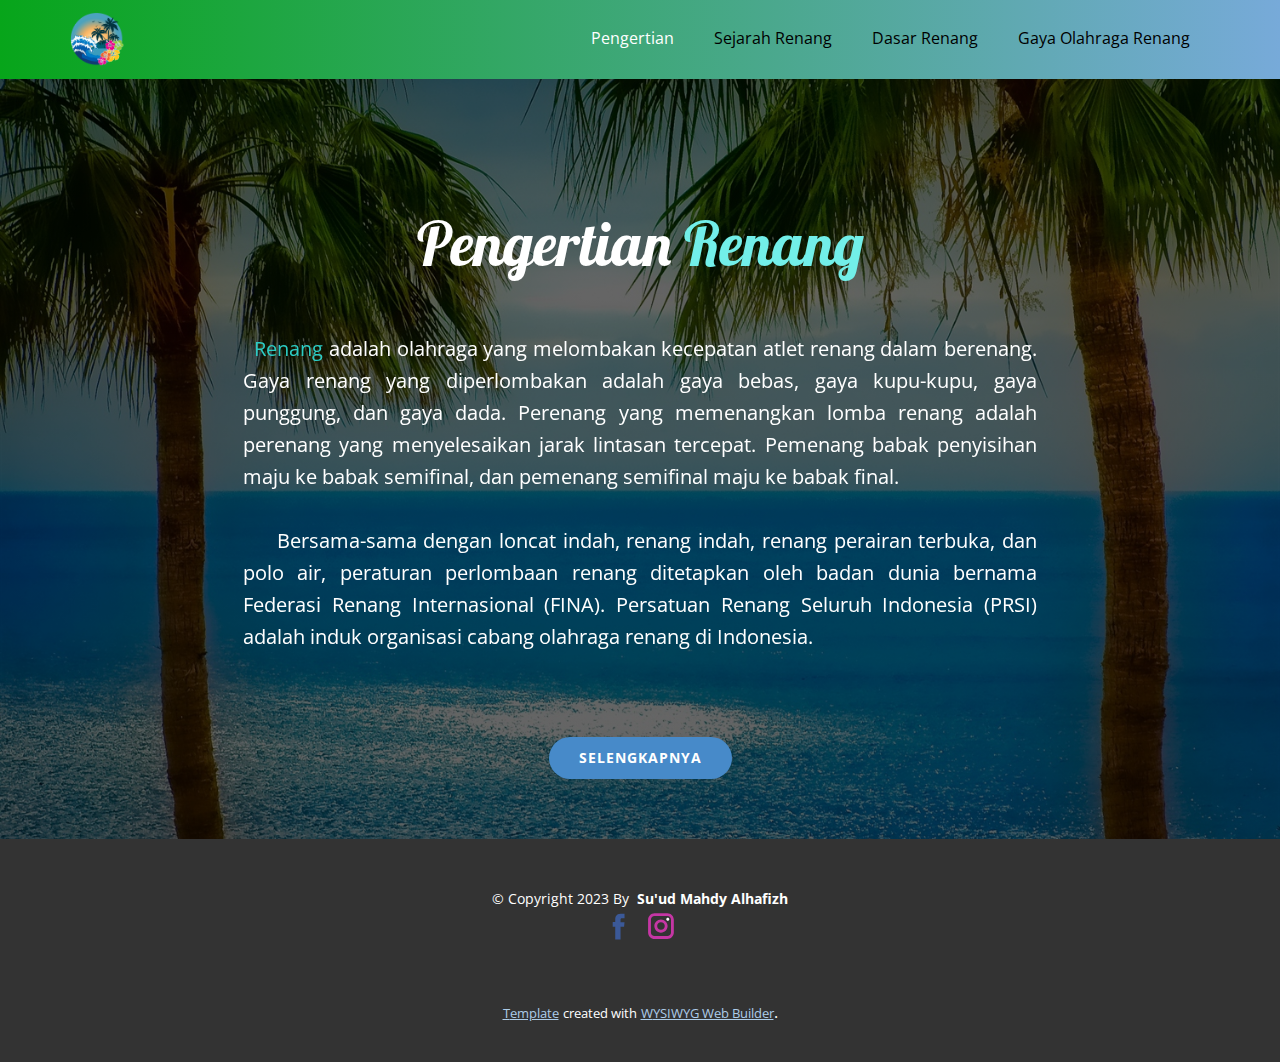
<file: index.html>
<!DOCTYPE html>
<html style="font-size: 16px;" lang="en"><head>
    <meta name="viewport" content="width=device-width, initial-scale=1.0">
    <meta charset="utf-8">
    <meta name="keywords" content="Pengertian&nbsp; Renang">
    <meta name="description" content="">
    <title>Pengertian</title>
    <link rel="stylesheet" href="nicepage.css" media="screen">
<link rel="stylesheet" href="Pengertian.css" media="screen">
    <script class="u-script" type="text/javascript" src="jquery.js" defer=""></script>
    <script class="u-script" type="text/javascript" src="nicepage.js" defer=""></script>
    <meta name="generator" content="Nicepage 5.7.9, nicepage.com">
    <link id="u-theme-google-font" rel="stylesheet" href="https://fonts.googleapis.com/css?family=Roboto:100,100i,300,300i,400,400i,500,500i,700,700i,900,900i|Open+Sans:300,300i,400,400i,500,500i,600,600i,700,700i,800,800i">
    <link id="u-page-google-font" rel="stylesheet" href="https://fonts.googleapis.com/css?family=Lobster:400">
    
    
    <script type="application/ld+json">{
		"@context": "http://schema.org",
		"@type": "Organization",
		"name": "",
		"logo": "images/304968911-0.png",
		"sameAs": [
				"https://www.facebook.com/suudmahdy.alhafiz.5",
				"https://www.instagram.com/sdmhdy_a/?hl=id"
		]
}</script>
    <meta name="theme-color" content="#478ac9">
    <meta property="og:title" content="Pengertian">
    <meta property="og:type" content="website">
  <meta data-intl-tel-input-cdn-path="intlTelInput/"></head>
  <body data-home-page="Pengertian.html" data-home-page-title="Pengertian" class="u-body u-xl-mode" data-lang="en"><header class="u-clearfix u-gradient u-header u-sticky u-sticky-c85e u-header" id="sec-26d1"><div class="u-clearfix u-sheet u-sheet-1">
        <nav class="u-menu u-menu-one-level u-menu-open-right u-offcanvas u-menu-1" data-submenu-level="with-reload">
          <div class="menu-collapse" style="font-size: 1rem; letter-spacing: 0px;">
            <a class="u-button-style u-custom-left-right-menu-spacing u-custom-padding-bottom u-custom-text-active-color u-custom-text-color u-custom-text-hover-color u-custom-top-bottom-menu-spacing u-nav-link u-text-active-palette-1-base u-text-hover-palette-2-base" href="#">
              <svg class="u-svg-link" viewBox="0 0 24 24"><use xmlns:xlink="http://www.w3.org/1999/xlink" xlink:href="#menu-hamburger"></use></svg>
              <svg class="u-svg-content" version="1.1" id="menu-hamburger" viewBox="0 0 16 16" x="0px" y="0px" xmlns:xlink="http://www.w3.org/1999/xlink" xmlns="http://www.w3.org/2000/svg"><g><rect y="1" width="16" height="2"></rect><rect y="7" width="16" height="2"></rect><rect y="13" width="16" height="2"></rect>
</g></svg>
            </a>
          </div>
          <div class="u-custom-menu u-nav-container">
            <ul class="u-nav u-unstyled u-nav-1"><li class="u-nav-item"><a class="u-button-style u-nav-link u-text-active-white u-text-black u-text-hover-palette-1-base" href="Pengertian.html" style="padding: 10px 20px;">Pengertian</a>
</li><li class="u-nav-item"><a class="u-button-style u-nav-link u-text-active-white u-text-black u-text-hover-palette-1-base" href="Sejarah-Renang.html" style="padding: 10px 20px;">Sejarah Renang</a>
</li><li class="u-nav-item"><a class="u-button-style u-nav-link u-text-active-white u-text-black u-text-hover-palette-1-base" href="Dasar-Renang.html" style="padding: 10px 20px;">Dasar Renang</a>
</li><li class="u-nav-item"><a class="u-button-style u-nav-link u-text-active-white u-text-black u-text-hover-palette-1-base" href="Gaya-Olahraga-Renang.html" style="padding: 10px 20px;">Gaya Olahraga Renang</a>
</li></ul>
          </div>
          <div class="u-custom-menu u-nav-container-collapse">
            <div class="u-black u-container-style u-inner-container-layout u-opacity u-opacity-65 u-sidenav">
              <div class="u-inner-container-layout u-sidenav-overflow">
                <ul class="u-align-center u-nav u-popupmenu-items u-unstyled u-nav-2"><li class="u-nav-item"><a class="u-button-style u-nav-link" href="Pengertian.html">Pengertian</a>
</li><li class="u-nav-item"><a class="u-button-style u-nav-link" href="Sejarah-Renang.html">Sejarah Renang</a>
</li><li class="u-nav-item"><a class="u-button-style u-nav-link" href="Dasar-Renang.html">Dasar Renang</a>
</li><li class="u-nav-item"><a class="u-button-style u-nav-link" href="Gaya-Olahraga-Renang.html">Gaya Olahraga Renang</a>
</li></ul>
                <div class="u-menu-close u-menu-close-1"></div>
              </div>
            </div>
            <div class="u-black u-menu-overlay u-opacity u-opacity-65"></div>
          </div>
        </nav>
        <a href="https://nicepage.com/joomla-page-builder" class="u-image u-logo u-image-1" data-image-width="5000" data-image-height="4950">
          <img src="images/304968911-0.png" class="u-logo-image u-logo-image-1">
        </a>
      </div></header>
    <section class="u-clearfix u-image u-shading u-section-1" id="sec-ca00" data-image-width="4000" data-image-height="2659">
      <div class="u-clearfix u-sheet u-sheet-1">
        <h1 class="u-custom-font u-font-lobster u-text u-text-default u-text-palette-5-dark-3 u-title u-text-1" data-animation-name="customAnimationIn" data-animation-duration="2000" data-animation-direction="">
          <span class="u-text-white">Pengertian&nbsp;</span>
          <span class="u-text-palette-4-light-1">Renang</span>
        </h1>
        <p class="u-align-justify u-hover-feature u-large-text u-text u-text-variant u-text-2" data-animation-name="customAnimationIn" data-animation-duration="2250" data-animation-direction=""> &nbsp;&nbsp;<span class="u-text-palette-4-dark-1">Renang</span> adalah olahraga yang melombakan kecepatan atlet renang dalam 
berenang. Gaya renang yang diperlombakan adalah gaya bebas, gaya kupu-kupu, 
gaya punggung, dan gaya dada. Perenang yang memenangkan lomba renang adalah 
perenang yang menyelesaikan jarak lintasan tercepat. Pemenang babak penyisihan 
maju ke babak semifinal, dan pemenang semifinal maju ke babak final.&nbsp;<br>
          <br>&nbsp; &nbsp; &nbsp;Bersama-sama dengan loncat indah, renang indah, renang perairan terbuka, 
dan polo air, peraturan perlombaan renang ditetapkan oleh badan dunia bernama 
Federasi Renang Internasional (FINA). Persatuan Renang Seluruh Indonesia (PRSI) 
adalah induk organisasi cabang olahraga renang di Indonesia.
        </p>
        <a href="https://www.gramedia.com/literasi/olahraga-renang/" class="u-border-none u-btn u-btn-round u-button-style u-hover-black u-palette-1-base u-radius-50 u-btn-1" target="_blank">Selengkapnya</a>
      </div>
      
    </section>
    
    
    <footer class="u-align-center u-clearfix u-footer u-grey-80 u-footer" id="sec-6296"><div class="u-clearfix u-sheet u-sheet-1">
        <p class="u-small-text u-text u-text-variant u-text-1"> © Copyright 2023 By&nbsp; <span style="font-weight: 700;">Su'ud Mahdy Alhafizh</span>
        </p>
        <div class="u-social-icons u-spacing-10 u-social-icons-1">
          <a class="u-social-url" title="facebook" target="_blank" href="https://www.facebook.com/suudmahdy.alhafiz.5"><span class="u-icon u-social-facebook u-social-icon u-icon-1"><svg class="u-svg-link" preserveAspectRatio="xMidYMin slice" viewBox="0 0 112 112" style=""><use xmlns:xlink="http://www.w3.org/1999/xlink" xlink:href="#svg-fd06"></use></svg><svg class="u-svg-content" viewBox="0 0 112 112" x="0" y="0" id="svg-fd06"><path fill="currentColor" d="M75.5,28.8H65.4c-1.5,0-4,0.9-4,4.3v9.4h13.9l-1.5,15.8H61.4v45.1H42.8V58.3h-8.8V42.4h8.8V32.2
c0-7.4,3.4-18.8,18.8-18.8h13.8v15.4H75.5z"></path></svg></span>
          </a>
          <a class="u-social-url" title="instagram" target="_blank" href="https://www.instagram.com/sdmhdy_a/?hl=id"><span class="u-icon u-social-icon u-social-instagram u-icon-2"><svg class="u-svg-link" preserveAspectRatio="xMidYMin slice" viewBox="0 0 112 112" style=""><use xmlns:xlink="http://www.w3.org/1999/xlink" xlink:href="#svg-a251"></use></svg><svg class="u-svg-content" viewBox="0 0 112 112" x="0" y="0" id="svg-a251"><path fill="currentColor" d="M55.9,32.9c-12.8,0-23.2,10.4-23.2,23.2s10.4,23.2,23.2,23.2s23.2-10.4,23.2-23.2S68.7,32.9,55.9,32.9z
	 M55.9,69.4c-7.4,0-13.3-6-13.3-13.3c-0.1-7.4,6-13.3,13.3-13.3s13.3,6,13.3,13.3C69.3,63.5,63.3,69.4,55.9,69.4z"></path><path fill="#FFFFFF" d="M79.7,26.8c-3,0-5.4,2.5-5.4,5.4s2.5,5.4,5.4,5.4c3,0,5.4-2.5,5.4-5.4S82.7,26.8,79.7,26.8z"></path><path fill="currentColor" d="M78.2,11H33.5C21,11,10.8,21.3,10.8,33.7v44.7c0,12.6,10.2,22.8,22.7,22.8h44.7c12.6,0,22.7-10.2,22.7-22.7
	V33.7C100.8,21.1,90.6,11,78.2,11z M91,78.4c0,7.1-5.8,12.8-12.8,12.8H33.5c-7.1,0-12.8-5.8-12.8-12.8V33.7
	c0-7.1,5.8-12.8,12.8-12.8h44.7c7.1,0,12.8,5.8,12.8,12.8V78.4z"></path></svg></span>
          </a>
        </div>
      </div></footer>
    <section class="u-backlink u-clearfix u-grey-80">
      <a class="u-link" href="https://nicepage.com/templates" target="_blank">
        <span>Template</span>
      </a>
      <p class="u-text">
        <span>created with</span>
      </p>
      <a class="u-link" href="" target="_blank">
        <span>WYSIWYG Web Builder</span>
      </a>. 
    </section>
  
</body></html>
</file>
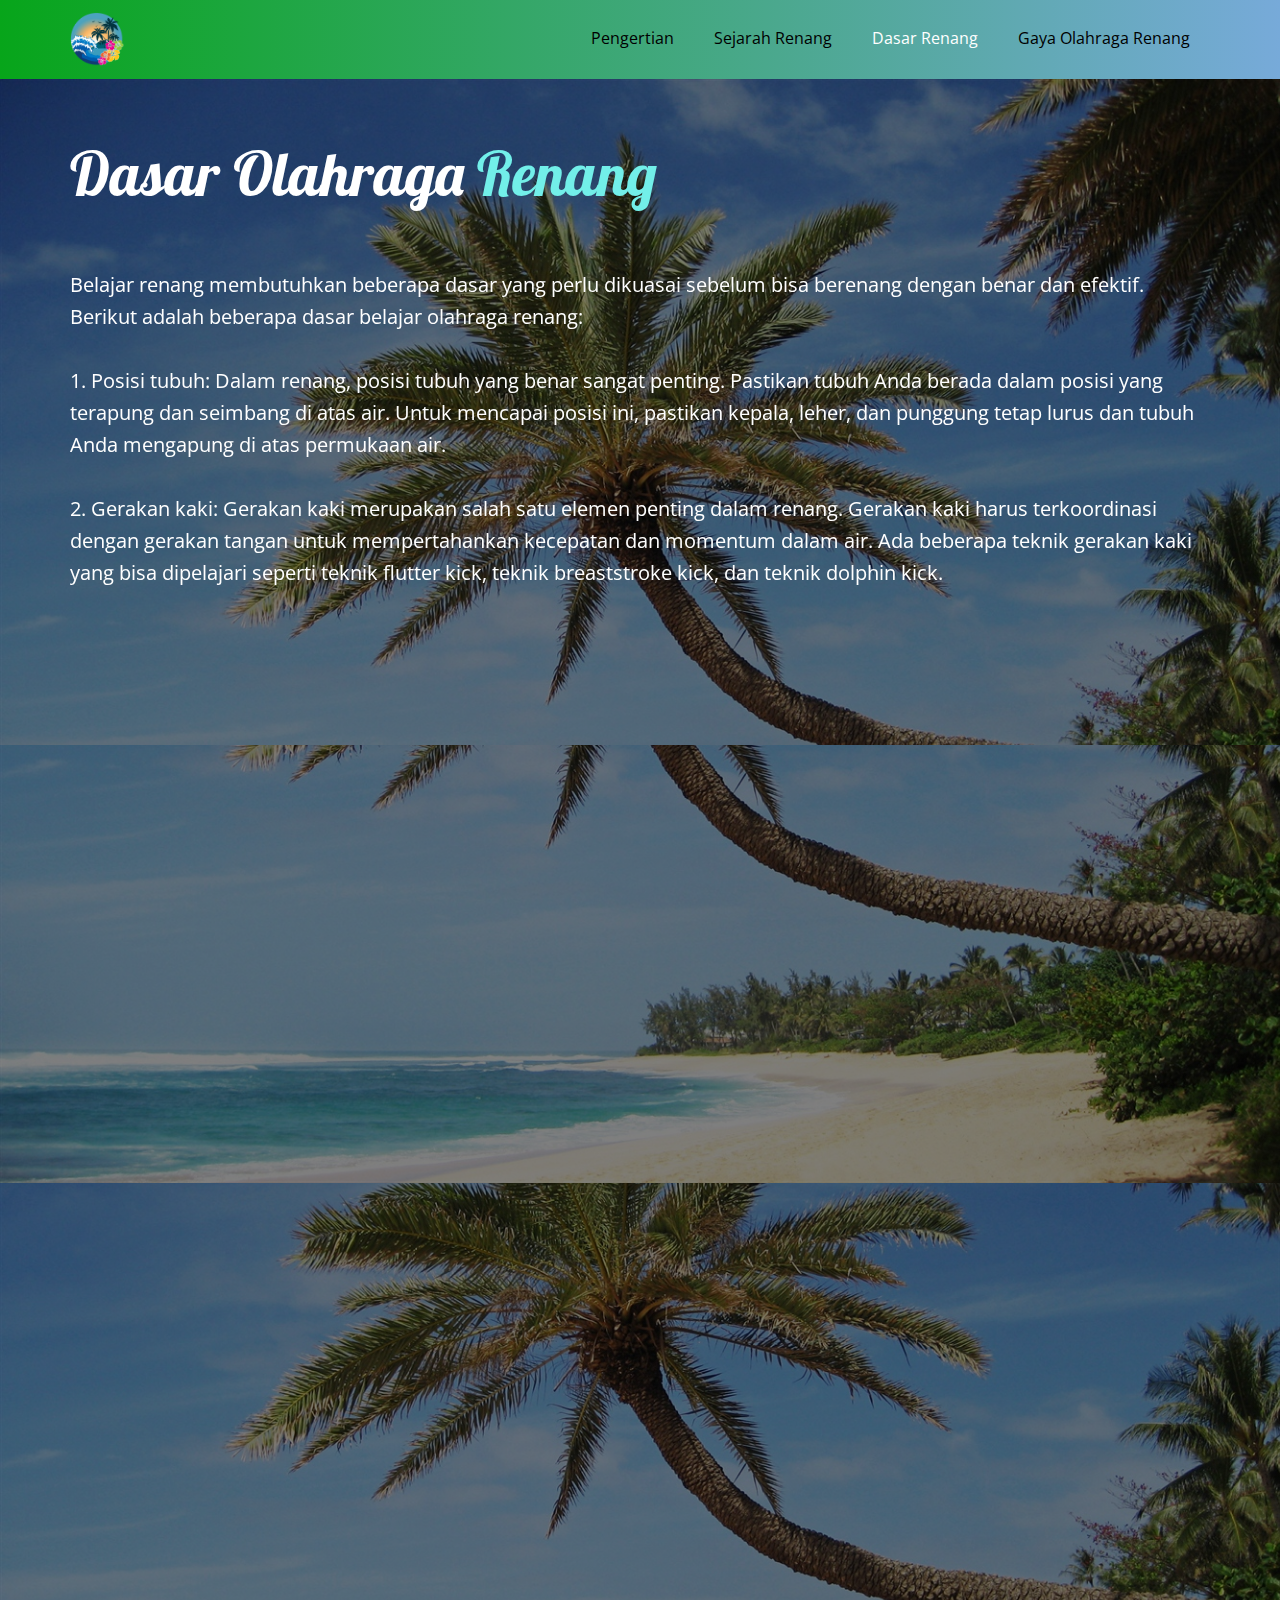
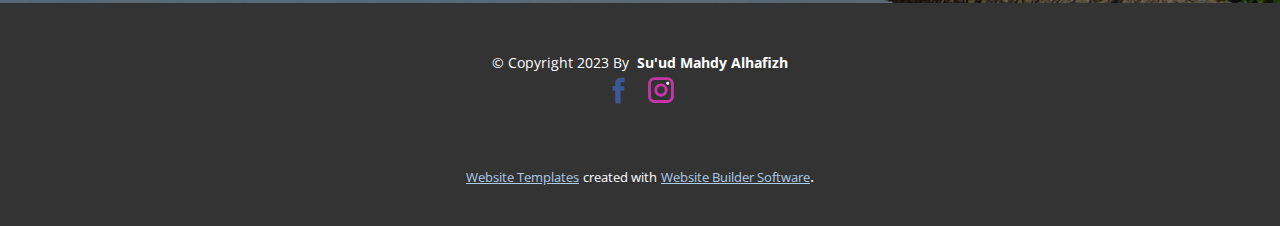
<file: Dasar-Renang.html>
<!DOCTYPE html>
<html style="font-size: 16px;" lang="en"><head>
    <meta name="viewport" content="width=device-width, initial-scale=1.0">
    <meta charset="utf-8">
    <meta name="keywords" content="mokel">
    <meta name="description" content="">
    <title>Dasar Renang</title>
    <link rel="stylesheet" href="nicepage.css" media="screen">
<link rel="stylesheet" href="Dasar-Renang.css" media="screen">
    <script class="u-script" type="text/javascript" src="jquery.js" defer=""></script>
    <script class="u-script" type="text/javascript" src="nicepage.js" defer=""></script>
    <meta name="generator" content="Nicepage 5.7.9, nicepage.com">
    <link id="u-theme-google-font" rel="stylesheet" href="https://fonts.googleapis.com/css?family=Roboto:100,100i,300,300i,400,400i,500,500i,700,700i,900,900i|Open+Sans:300,300i,400,400i,500,500i,600,600i,700,700i,800,800i">
    <link id="u-page-google-font" rel="stylesheet" href="https://fonts.googleapis.com/css?family=Lobster:400">
    
    
    
    
    <script type="application/ld+json">{
		"@context": "http://schema.org",
		"@type": "Organization",
		"name": "",
		"logo": "images/304968911-0.png",
		"sameAs": [
				"https://www.facebook.com/suudmahdy.alhafiz.5",
				"https://www.instagram.com/sdmhdy_a/?hl=id"
		]
}</script>
    <meta name="theme-color" content="#478ac9">
    <meta property="og:title" content="Dasar Renang">
    <meta property="og:type" content="website">
  <meta data-intl-tel-input-cdn-path="intlTelInput/"></head>
  <body class="u-body u-xl-mode" data-lang="en"><header class="u-clearfix u-gradient u-header u-sticky u-sticky-c85e u-header" id="sec-26d1"><div class="u-clearfix u-sheet u-sheet-1">
        <nav class="u-menu u-menu-one-level u-menu-open-right u-offcanvas u-menu-1" data-submenu-level="with-reload">
          <div class="menu-collapse" style="font-size: 1rem; letter-spacing: 0px;">
            <a class="u-button-style u-custom-left-right-menu-spacing u-custom-padding-bottom u-custom-text-active-color u-custom-text-color u-custom-text-hover-color u-custom-top-bottom-menu-spacing u-nav-link u-text-active-palette-1-base u-text-hover-palette-2-base" href="#">
              <svg class="u-svg-link" viewBox="0 0 24 24"><use xmlns:xlink="http://www.w3.org/1999/xlink" xlink:href="#menu-hamburger"></use></svg>
              <svg class="u-svg-content" version="1.1" id="menu-hamburger" viewBox="0 0 16 16" x="0px" y="0px" xmlns:xlink="http://www.w3.org/1999/xlink" xmlns="http://www.w3.org/2000/svg"><g><rect y="1" width="16" height="2"></rect><rect y="7" width="16" height="2"></rect><rect y="13" width="16" height="2"></rect>
</g></svg>
            </a>
          </div>
          <div class="u-custom-menu u-nav-container">
            <ul class="u-nav u-unstyled u-nav-1"><li class="u-nav-item"><a class="u-button-style u-nav-link u-text-active-white u-text-black u-text-hover-palette-1-base" href="Pengertian.html" style="padding: 10px 20px;">Pengertian</a>
</li><li class="u-nav-item"><a class="u-button-style u-nav-link u-text-active-white u-text-black u-text-hover-palette-1-base" href="Sejarah-Renang.html" style="padding: 10px 20px;">Sejarah Renang</a>
</li><li class="u-nav-item"><a class="u-button-style u-nav-link u-text-active-white u-text-black u-text-hover-palette-1-base" href="Dasar-Renang.html" style="padding: 10px 20px;">Dasar Renang</a>
</li><li class="u-nav-item"><a class="u-button-style u-nav-link u-text-active-white u-text-black u-text-hover-palette-1-base" href="Gaya-Olahraga-Renang.html" style="padding: 10px 20px;">Gaya Olahraga Renang</a>
</li></ul>
          </div>
          <div class="u-custom-menu u-nav-container-collapse">
            <div class="u-black u-container-style u-inner-container-layout u-opacity u-opacity-65 u-sidenav">
              <div class="u-inner-container-layout u-sidenav-overflow">
                <ul class="u-align-center u-nav u-popupmenu-items u-unstyled u-nav-2"><li class="u-nav-item"><a class="u-button-style u-nav-link" href="Pengertian.html">Pengertian</a>
</li><li class="u-nav-item"><a class="u-button-style u-nav-link" href="Sejarah-Renang.html">Sejarah Renang</a>
</li><li class="u-nav-item"><a class="u-button-style u-nav-link" href="Dasar-Renang.html">Dasar Renang</a>
</li><li class="u-nav-item"><a class="u-button-style u-nav-link" href="Gaya-Olahraga-Renang.html">Gaya Olahraga Renang</a>
</li></ul>
                <div class="u-menu-close u-menu-close-1"></div>
              </div>
            </div>
            <div class="u-black u-menu-overlay u-opacity u-opacity-65"></div>
          </div>
        </nav>
        <a href="https://nicepage.com/joomla-page-builder" class="u-image u-logo u-image-1" data-image-width="5000" data-image-height="4950">
          <img src="images/304968911-0.png" class="u-logo-image u-logo-image-1">
        </a>
      </div></header>
    <section class="u-clearfix u-image u-shading u-section-1" id="sec-8a43" data-image-width="2816" data-image-height="2112">
      <div class="u-clearfix u-sheet u-sheet-1">
        <h1 class="u-custom-font u-font-lobster u-text u-text-default u-title u-text-1" data-animation-name="customAnimationIn" data-animation-duration="2250">Dasar Olahraga <span class="u-text-palette-4-light-1">Renang</span>
        </h1>
        <p class="u-large-text u-text u-text-variant u-text-2" data-animation-name="customAnimationIn" data-animation-duration="2250"> Belajar renang membutuhkan beberapa dasar yang perlu dikuasai sebelum bisa 
berenang dengan benar dan efektif. Berikut adalah beberapa dasar belajar olahraga 
renang:&nbsp;<br>
          <br>1. Posisi tubuh: Dalam renang, posisi tubuh yang benar sangat penting. Pastikan 
tubuh Anda berada dalam posisi yang terapung dan seimbang di atas air. Untuk 
mencapai posisi ini, pastikan kepala, leher, dan punggung tetap lurus dan tubuh 
Anda mengapung di atas permukaan air.&nbsp;<br>
          <br>2. Gerakan kaki: Gerakan kaki merupakan salah satu elemen penting dalam renang. 
Gerakan kaki harus terkoordinasi dengan gerakan tangan untuk 
mempertahankan kecepatan dan momentum dalam air. Ada beberapa teknik 
gerakan kaki yang bisa dipelajari seperti teknik flutter kick, teknik breaststroke 
kick, dan teknik dolphin kick.&nbsp;<br>
          <br>
        </p>
      </div>
    </section>
    <section class="u-clearfix u-container-align-center u-image u-shading u-section-2" id="sec-1fa1" data-image-width="2816" data-image-height="2112">
      <div class="u-clearfix u-sheet u-sheet-1">
        <p class="u-large-text u-text u-text-variant u-text-1" data-animation-name="customAnimationIn" data-animation-duration="1000"> 3. Gerakan tangan: Gerakan tangan juga penting dalam renang karena membantu 
menggerakkan tubuh dalam air. Ada beberapa teknik gerakan tangan yang bisa 
dipelajari seperti teknik freestyle, teknik breaststroke, teknik backstroke, dan 
teknik butterfly.&nbsp;<br>
          <br>4. Mengambil nafas: Salah satu keterampilan penting dalam renang adalah 
mengambil nafas dengan benar. Saat berenang, pastikan untuk mengambil napas 
dengan tenang dan di waktu yang tepat. Teknik ini sangat penting untuk 
membantu menghindari kelelahan saat berenang​.<br>
          <br>5. Berlatih secara teratur: Untuk benar-benar mempelajari renang, Anda harus 
berlatih secara teratur. Lakukan latihan renang setidaknya dua kali seminggu 
atau lebih, tergantung pada tujuan Anda. Jangan lupa untuk beristirahat dan 
memulihkan diri setelah berenang.<br>
        </p>
      </div>
    </section>
    <section class="u-clearfix u-container-align-center u-image u-shading u-section-3" id="sec-7d8a" data-image-width="2816" data-image-height="2112">
      <div class="u-clearfix u-sheet u-sheet-1">
        <p class="u-large-text u-text u-text-default u-text-variant u-text-1" data-animation-name="customAnimationIn" data-animation-duration="2250" data-animation-direction=""> 6. Berenang dengan aman: Seperti halnya olahraga lainnya, keamanan dalam 
renang sangat penting. Pastikan untuk berenang di area yang aman dan sesuai 
dengan kemampuan Anda. Gunakan perlengkapan renang seperti pelampung 
atau life jacket jika Anda merasa perlu.&nbsp;<br>
          <br>7. Itulah beberapa dasar belajar olahraga renang. Penting untuk diingat bahwa 
setiap orang memiliki kecepatan dan kemampuan yang berbeda dalam renang, 
jadi jangan merasa tertekan jika Anda memerlukan waktu lebih lama untuk 
mempelajari teknik-teknik tersebut. Yang terpenting adalah terus berlatih dan 
menikmati proses belajar renang
        </p>
      </div>
    </section>
    
    
    <footer class="u-align-center u-clearfix u-footer u-grey-80 u-footer" id="sec-6296"><div class="u-clearfix u-sheet u-sheet-1">
        <p class="u-small-text u-text u-text-variant u-text-1"> © Copyright 2023 By&nbsp; <span style="font-weight: 700;">Su'ud Mahdy Alhafizh</span>
        </p>
        <div class="u-social-icons u-spacing-10 u-social-icons-1">
          <a class="u-social-url" title="facebook" target="_blank" href="https://www.facebook.com/suudmahdy.alhafiz.5"><span class="u-icon u-social-facebook u-social-icon u-icon-1"><svg class="u-svg-link" preserveAspectRatio="xMidYMin slice" viewBox="0 0 112 112" style=""><use xmlns:xlink="http://www.w3.org/1999/xlink" xlink:href="#svg-fd06"></use></svg><svg class="u-svg-content" viewBox="0 0 112 112" x="0" y="0" id="svg-fd06"><path fill="currentColor" d="M75.5,28.8H65.4c-1.5,0-4,0.9-4,4.3v9.4h13.9l-1.5,15.8H61.4v45.1H42.8V58.3h-8.8V42.4h8.8V32.2
c0-7.4,3.4-18.8,18.8-18.8h13.8v15.4H75.5z"></path></svg></span>
          </a>
          <a class="u-social-url" title="instagram" target="_blank" href="https://www.instagram.com/sdmhdy_a/?hl=id"><span class="u-icon u-social-icon u-social-instagram u-icon-2"><svg class="u-svg-link" preserveAspectRatio="xMidYMin slice" viewBox="0 0 112 112" style=""><use xmlns:xlink="http://www.w3.org/1999/xlink" xlink:href="#svg-a251"></use></svg><svg class="u-svg-content" viewBox="0 0 112 112" x="0" y="0" id="svg-a251"><path fill="currentColor" d="M55.9,32.9c-12.8,0-23.2,10.4-23.2,23.2s10.4,23.2,23.2,23.2s23.2-10.4,23.2-23.2S68.7,32.9,55.9,32.9z
	 M55.9,69.4c-7.4,0-13.3-6-13.3-13.3c-0.1-7.4,6-13.3,13.3-13.3s13.3,6,13.3,13.3C69.3,63.5,63.3,69.4,55.9,69.4z"></path><path fill="#FFFFFF" d="M79.7,26.8c-3,0-5.4,2.5-5.4,5.4s2.5,5.4,5.4,5.4c3,0,5.4-2.5,5.4-5.4S82.7,26.8,79.7,26.8z"></path><path fill="currentColor" d="M78.2,11H33.5C21,11,10.8,21.3,10.8,33.7v44.7c0,12.6,10.2,22.8,22.7,22.8h44.7c12.6,0,22.7-10.2,22.7-22.7
	V33.7C100.8,21.1,90.6,11,78.2,11z M91,78.4c0,7.1-5.8,12.8-12.8,12.8H33.5c-7.1,0-12.8-5.8-12.8-12.8V33.7
	c0-7.1,5.8-12.8,12.8-12.8h44.7c7.1,0,12.8,5.8,12.8,12.8V78.4z"></path></svg></span>
          </a>
        </div>
      </div></footer>
    <section class="u-backlink u-clearfix u-grey-80">
      <a class="u-link" href="https://nicepage.com/website-templates" target="_blank">
        <span>Website Templates</span>
      </a>
      <p class="u-text">
        <span>created with</span>
      </p>
      <a class="u-link" href="" target="_blank">
        <span>Website Builder Software</span>
      </a>. 
    </section>
  
</body></html>
</file>
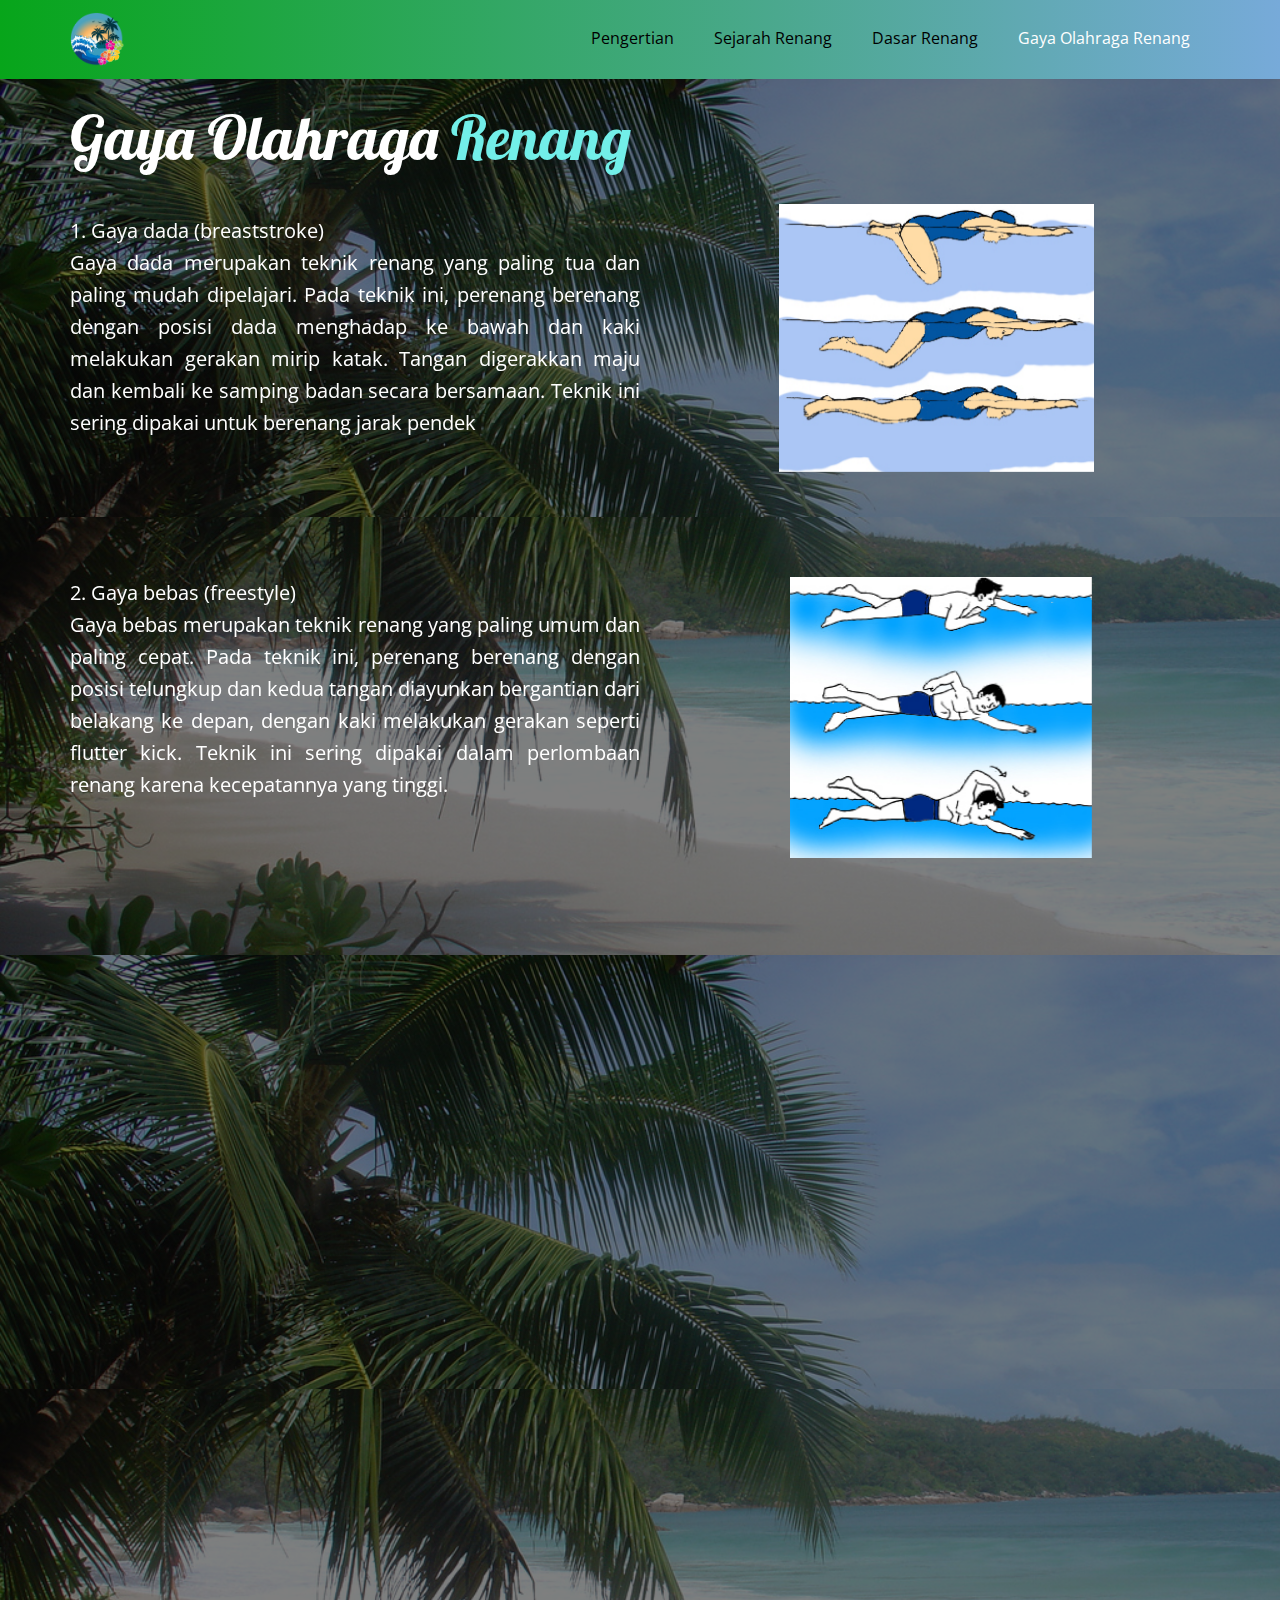
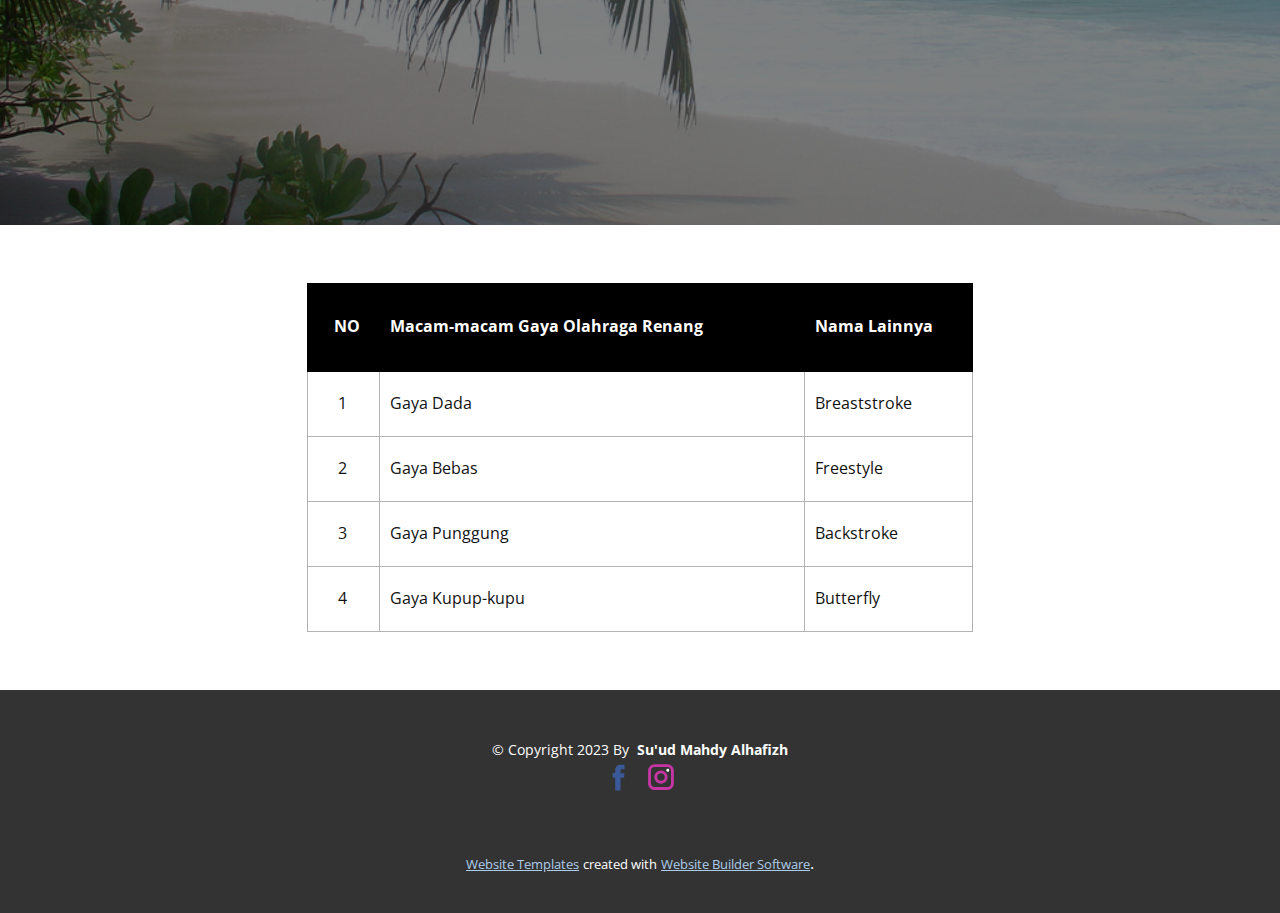
<file: Gaya-Olahraga-Renang.html>
<!DOCTYPE html>
<html style="font-size: 16px;" lang="en"><head>
    <meta name="viewport" content="width=device-width, initial-scale=1.0">
    <meta charset="utf-8">
    <meta name="keywords" content="Gaya Olahraga Renang">
    <meta name="description" content="">
    <title>Gaya Olahraga Renang</title>
    <link rel="stylesheet" href="nicepage.css" media="screen">
<link rel="stylesheet" href="Gaya-Olahraga-Renang.css" media="screen">
    <script class="u-script" type="text/javascript" src="jquery.js" defer=""></script>
    <script class="u-script" type="text/javascript" src="nicepage.js" defer=""></script>
    <meta name="generator" content="Nicepage 5.7.9, nicepage.com">
    <link id="u-theme-google-font" rel="stylesheet" href="https://fonts.googleapis.com/css?family=Roboto:100,100i,300,300i,400,400i,500,500i,700,700i,900,900i|Open+Sans:300,300i,400,400i,500,500i,600,600i,700,700i,800,800i">
    <link id="u-page-google-font" rel="stylesheet" href="https://fonts.googleapis.com/css?family=Lobster:400">
    
    
    
    
    
    
    <script type="application/ld+json">{
		"@context": "http://schema.org",
		"@type": "Organization",
		"name": "",
		"logo": "images/304968911-0.png",
		"sameAs": [
				"https://www.facebook.com/suudmahdy.alhafiz.5",
				"https://www.instagram.com/sdmhdy_a/?hl=id"
		]
}</script>
    <meta name="theme-color" content="#478ac9">
    <meta property="og:title" content="Gaya Olahraga Renang">
    <meta property="og:type" content="website">
  <meta data-intl-tel-input-cdn-path="intlTelInput/"></head>
  <body class="u-body u-xl-mode" data-lang="en"><header class="u-clearfix u-gradient u-header u-sticky u-sticky-c85e u-header" id="sec-26d1"><div class="u-clearfix u-sheet u-sheet-1">
        <nav class="u-menu u-menu-one-level u-menu-open-right u-offcanvas u-menu-1" data-submenu-level="with-reload">
          <div class="menu-collapse" style="font-size: 1rem; letter-spacing: 0px;">
            <a class="u-button-style u-custom-left-right-menu-spacing u-custom-padding-bottom u-custom-text-active-color u-custom-text-color u-custom-text-hover-color u-custom-top-bottom-menu-spacing u-nav-link u-text-active-palette-1-base u-text-hover-palette-2-base" href="#">
              <svg class="u-svg-link" viewBox="0 0 24 24"><use xmlns:xlink="http://www.w3.org/1999/xlink" xlink:href="#menu-hamburger"></use></svg>
              <svg class="u-svg-content" version="1.1" id="menu-hamburger" viewBox="0 0 16 16" x="0px" y="0px" xmlns:xlink="http://www.w3.org/1999/xlink" xmlns="http://www.w3.org/2000/svg"><g><rect y="1" width="16" height="2"></rect><rect y="7" width="16" height="2"></rect><rect y="13" width="16" height="2"></rect>
</g></svg>
            </a>
          </div>
          <div class="u-custom-menu u-nav-container">
            <ul class="u-nav u-unstyled u-nav-1"><li class="u-nav-item"><a class="u-button-style u-nav-link u-text-active-white u-text-black u-text-hover-palette-1-base" href="Pengertian.html" style="padding: 10px 20px;">Pengertian</a>
</li><li class="u-nav-item"><a class="u-button-style u-nav-link u-text-active-white u-text-black u-text-hover-palette-1-base" href="Sejarah-Renang.html" style="padding: 10px 20px;">Sejarah Renang</a>
</li><li class="u-nav-item"><a class="u-button-style u-nav-link u-text-active-white u-text-black u-text-hover-palette-1-base" href="Dasar-Renang.html" style="padding: 10px 20px;">Dasar Renang</a>
</li><li class="u-nav-item"><a class="u-button-style u-nav-link u-text-active-white u-text-black u-text-hover-palette-1-base" href="Gaya-Olahraga-Renang.html" style="padding: 10px 20px;">Gaya Olahraga Renang</a>
</li></ul>
          </div>
          <div class="u-custom-menu u-nav-container-collapse">
            <div class="u-black u-container-style u-inner-container-layout u-opacity u-opacity-65 u-sidenav">
              <div class="u-inner-container-layout u-sidenav-overflow">
                <ul class="u-align-center u-nav u-popupmenu-items u-unstyled u-nav-2"><li class="u-nav-item"><a class="u-button-style u-nav-link" href="Pengertian.html">Pengertian</a>
</li><li class="u-nav-item"><a class="u-button-style u-nav-link" href="Sejarah-Renang.html">Sejarah Renang</a>
</li><li class="u-nav-item"><a class="u-button-style u-nav-link" href="Dasar-Renang.html">Dasar Renang</a>
</li><li class="u-nav-item"><a class="u-button-style u-nav-link" href="Gaya-Olahraga-Renang.html">Gaya Olahraga Renang</a>
</li></ul>
                <div class="u-menu-close u-menu-close-1"></div>
              </div>
            </div>
            <div class="u-black u-menu-overlay u-opacity u-opacity-65"></div>
          </div>
        </nav>
        <a href="https://nicepage.com/joomla-page-builder" class="u-image u-logo u-image-1" data-image-width="5000" data-image-height="4950">
          <img src="images/304968911-0.png" class="u-logo-image u-logo-image-1">
        </a>
      </div></header>
    <section class="u-clearfix u-image u-shading u-section-1" id="sec-4711" data-image-width="1024" data-image-height="768">
      <div class="u-clearfix u-sheet u-sheet-1">
        <h1 class="u-custom-font u-font-lobster u-text u-text-default u-title u-text-1" data-animation-name="customAnimationIn" data-animation-duration="2000">Gaya Olahraga <span class="u-text-palette-4-light-1">Renang</span>
        </h1>
        <img class="u-image u-image-default u-image-1" src="images/image7.png" alt="" data-image-width="320" data-image-height="272" data-animation-name="customAnimationIn" data-animation-duration="2250">
        <p class="u-align-justify u-large-text u-text u-text-variant u-text-2" data-animation-name="customAnimationIn" data-animation-duration="2250"> 1. Gaya dada (breaststroke)&nbsp;<br>Gaya dada merupakan teknik renang yang paling tua dan paling mudah 
dipelajari. Pada teknik ini, perenang berenang dengan posisi dada menghadap ke 
bawah dan kaki melakukan gerakan mirip katak. Tangan digerakkan maju dan 
kembali ke samping badan secara bersamaan. Teknik ini sering dipakai untuk 
berenang jarak pendek
        </p>
      </div>
    </section>
    <section class="u-clearfix u-image u-shading u-section-2" id="sec-51eb" data-image-width="1024" data-image-height="768">
      <div class="u-clearfix u-sheet u-sheet-1">
        <p class="u-align-justify u-large-text u-text u-text-variant u-text-1" data-animation-name="customAnimationIn" data-animation-duration="2250"> 2. Gaya bebas (freestyle)&nbsp;<br>Gaya bebas merupakan teknik renang yang paling umum dan paling cepat. Pada 
teknik ini, perenang berenang dengan posisi telungkup dan kedua tangan diayunkan 
bergantian dari belakang ke depan, dengan kaki melakukan gerakan seperti flutter 
kick. Teknik ini sering dipakai dalam perlombaan renang karena kecepatannya yang 
tinggi.
        </p>
        <img class="u-image u-image-default u-image-1" src="images/image8.png" alt="" data-image-width="291" data-image-height="271" data-animation-name="customAnimationIn" data-animation-duration="2250">
      </div>
    </section>
    <section class="u-clearfix u-image u-shading u-section-3" id="sec-8320" data-image-width="1024" data-image-height="768">
      <div class="u-clearfix u-sheet u-sheet-1">
        <p class="u-large-text u-text u-text-variant u-text-1" data-animation-name="customAnimationIn" data-animation-duration="2250"> 3. Gaya punggung (backstroke)&nbsp;<br>Gaya punggung adalah teknik renang dengan posisi perenang berbaring 
menghadap ke atas. Kaki melakukan gerakan yang mirip seperti flutter kick pada 
gaya bebas, sementara tangan digerakkan maju dan kembali bergantian dari 
samping tubuh. Teknik ini sering dipakai untuk berenang jarak menengah hingga 
jauh.
        </p>
        <img class="u-image u-image-default u-image-1" src="images/image9.png" alt="" data-image-width="300" data-image-height="194" data-animation-name="customAnimationIn" data-animation-duration="2250">
      </div>
    </section>
    <section class="u-clearfix u-image u-shading u-section-4" id="sec-91c3" data-image-width="1024" data-image-height="768">
      <div class="u-clearfix u-sheet u-sheet-1">
        <p class="u-large-text u-text u-text-variant u-text-1" data-animation-name="customAnimationIn" data-animation-duration="2250"> 4. Gaya kupu-kupu (butterfly)&nbsp;<br>Gaya kupu-kupu merupakan teknik renang yang paling sulit dan paling 
melelahkan. Pada teknik ini, perenang berenang dengan posisi dada menghadap ke 
bawah dan melakukan gerakan kupu-kupu dengan kedua tangan bergantian. Kaki 
juga melakukan gerakan seperti dolphin kick. Teknik ini sering dipakai untuk 
berenang jarak pendek hingga menengah. 
        </p>
        <img class="u-image u-image-contain u-image-default u-image-1" src="images/image10.png" alt="" data-image-width="500" data-image-height="182" data-animation-name="customAnimationIn" data-animation-duration="2250">
      </div>
    </section>
    <section class="u-align-center u-clearfix u-section-5" id="sec-b5e8">
      <div class="u-clearfix u-sheet u-valign-middle u-sheet-1">
        <div class="u-table u-table-responsive u-table-1">
          <table class="u-table-entity u-table-entity-1">
            <colgroup>
              <col width="10.8%">
              <col width="63.9%">
              <col width="25.3%">
            </colgroup>
            <thead class="u-black u-table-header u-table-header-1">
              <tr style="height: 88px;">
                <th class="u-border-1 u-border-black u-table-cell">&nbsp; &nbsp; NO</th>
                <th class="u-border-1 u-border-black u-table-cell">Macam-macam Gaya Olahraga Renang</th>
                <th class="u-border-1 u-border-black u-table-cell">Nama Lainnya</th>
              </tr>
            </thead>
            <tbody class="u-table-body">
              <tr style="height: 65px;">
                <td class="u-border-1 u-border-grey-30 u-table-cell">&nbsp; &nbsp; &nbsp;1</td>
                <td class="u-border-1 u-border-grey-30 u-table-cell">Gaya Dada</td>
                <td class="u-border-1 u-border-grey-30 u-table-cell"> Breaststroke</td>
              </tr>
              <tr style="height: 65px;">
                <td class="u-border-1 u-border-grey-30 u-table-cell">&nbsp; &nbsp; &nbsp;2</td>
                <td class="u-border-1 u-border-grey-30 u-table-cell">Gaya Bebas<br>
                </td>
                <td class="u-border-1 u-border-grey-30 u-table-cell"> Freestyle</td>
              </tr>
              <tr style="height: 65px;">
                <td class="u-border-1 u-border-grey-30 u-table-cell">&nbsp; &nbsp; &nbsp;3</td>
                <td class="u-border-1 u-border-grey-30 u-table-cell">Gaya Punggung</td>
                <td class="u-border-1 u-border-grey-30 u-table-cell"> Backstroke</td>
              </tr>
              <tr style="height: 65px;">
                <td class="u-border-1 u-border-grey-30 u-table-cell">&nbsp; &nbsp; &nbsp;4</td>
                <td class="u-border-1 u-border-grey-30 u-table-cell">Gaya Kupup-kupu</td>
                <td class="u-border-1 u-border-grey-30 u-table-cell"> Butterfly</td>
              </tr>
            </tbody>
          </table>
        </div>
      </div>
    </section>
    
    
    <footer class="u-align-center u-clearfix u-footer u-grey-80 u-footer" id="sec-6296"><div class="u-clearfix u-sheet u-sheet-1">
        <p class="u-small-text u-text u-text-variant u-text-1"> © Copyright 2023 By&nbsp; <span style="font-weight: 700;">Su'ud Mahdy Alhafizh</span>
        </p>
        <div class="u-social-icons u-spacing-10 u-social-icons-1">
          <a class="u-social-url" title="facebook" target="_blank" href="https://www.facebook.com/suudmahdy.alhafiz.5"><span class="u-icon u-social-facebook u-social-icon u-icon-1"><svg class="u-svg-link" preserveAspectRatio="xMidYMin slice" viewBox="0 0 112 112" style=""><use xmlns:xlink="http://www.w3.org/1999/xlink" xlink:href="#svg-fd06"></use></svg><svg class="u-svg-content" viewBox="0 0 112 112" x="0" y="0" id="svg-fd06"><path fill="currentColor" d="M75.5,28.8H65.4c-1.5,0-4,0.9-4,4.3v9.4h13.9l-1.5,15.8H61.4v45.1H42.8V58.3h-8.8V42.4h8.8V32.2
c0-7.4,3.4-18.8,18.8-18.8h13.8v15.4H75.5z"></path></svg></span>
          </a>
          <a class="u-social-url" title="instagram" target="_blank" href="https://www.instagram.com/sdmhdy_a/?hl=id"><span class="u-icon u-social-icon u-social-instagram u-icon-2"><svg class="u-svg-link" preserveAspectRatio="xMidYMin slice" viewBox="0 0 112 112" style=""><use xmlns:xlink="http://www.w3.org/1999/xlink" xlink:href="#svg-a251"></use></svg><svg class="u-svg-content" viewBox="0 0 112 112" x="0" y="0" id="svg-a251"><path fill="currentColor" d="M55.9,32.9c-12.8,0-23.2,10.4-23.2,23.2s10.4,23.2,23.2,23.2s23.2-10.4,23.2-23.2S68.7,32.9,55.9,32.9z
	 M55.9,69.4c-7.4,0-13.3-6-13.3-13.3c-0.1-7.4,6-13.3,13.3-13.3s13.3,6,13.3,13.3C69.3,63.5,63.3,69.4,55.9,69.4z"></path><path fill="#FFFFFF" d="M79.7,26.8c-3,0-5.4,2.5-5.4,5.4s2.5,5.4,5.4,5.4c3,0,5.4-2.5,5.4-5.4S82.7,26.8,79.7,26.8z"></path><path fill="currentColor" d="M78.2,11H33.5C21,11,10.8,21.3,10.8,33.7v44.7c0,12.6,10.2,22.8,22.7,22.8h44.7c12.6,0,22.7-10.2,22.7-22.7
	V33.7C100.8,21.1,90.6,11,78.2,11z M91,78.4c0,7.1-5.8,12.8-12.8,12.8H33.5c-7.1,0-12.8-5.8-12.8-12.8V33.7
	c0-7.1,5.8-12.8,12.8-12.8h44.7c7.1,0,12.8,5.8,12.8,12.8V78.4z"></path></svg></span>
          </a>
        </div>
      </div></footer>
    <section class="u-backlink u-clearfix u-grey-80">
      <a class="u-link" href="https://nicepage.com/website-templates" target="_blank">
        <span>Website Templates</span>
      </a>
      <p class="u-text">
        <span>created with</span>
      </p>
      <a class="u-link" href="" target="_blank">
        <span>Website Builder Software</span>
      </a>. 
    </section>
  
</body></html>
</file>
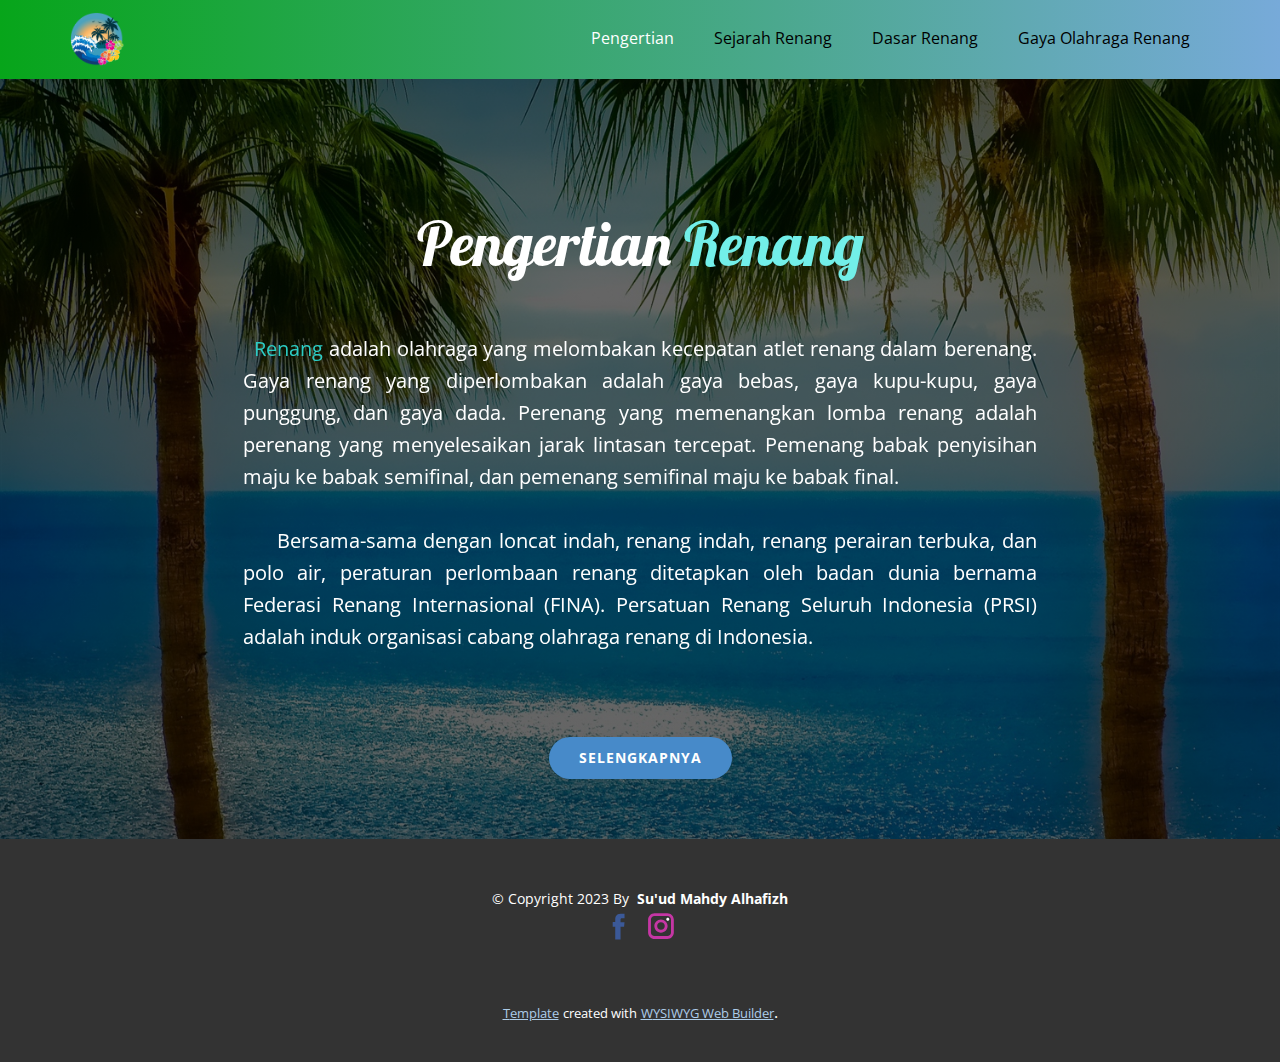
<file: Pengertian.html>
<!DOCTYPE html>
<html style="font-size: 16px;" lang="en"><head>
    <meta name="viewport" content="width=device-width, initial-scale=1.0">
    <meta charset="utf-8">
    <meta name="keywords" content="Pengertian&nbsp; Renang">
    <meta name="description" content="">
    <title>Pengertian</title>
    <link rel="stylesheet" href="nicepage.css" media="screen">
<link rel="stylesheet" href="Pengertian.css" media="screen">
    <script class="u-script" type="text/javascript" src="jquery.js" defer=""></script>
    <script class="u-script" type="text/javascript" src="nicepage.js" defer=""></script>
    <meta name="generator" content="Nicepage 5.7.9, nicepage.com">
    <link id="u-theme-google-font" rel="stylesheet" href="https://fonts.googleapis.com/css?family=Roboto:100,100i,300,300i,400,400i,500,500i,700,700i,900,900i|Open+Sans:300,300i,400,400i,500,500i,600,600i,700,700i,800,800i">
    <link id="u-page-google-font" rel="stylesheet" href="https://fonts.googleapis.com/css?family=Lobster:400">
    
    
    <script type="application/ld+json">{
		"@context": "http://schema.org",
		"@type": "Organization",
		"name": "",
		"logo": "images/304968911-0.png",
		"sameAs": [
				"https://www.facebook.com/suudmahdy.alhafiz.5",
				"https://www.instagram.com/sdmhdy_a/?hl=id"
		]
}</script>
    <meta name="theme-color" content="#478ac9">
    <meta property="og:title" content="Pengertian">
    <meta property="og:type" content="website">
  <meta data-intl-tel-input-cdn-path="intlTelInput/"></head>
  <body class="u-body u-xl-mode" data-lang="en"><header class="u-clearfix u-gradient u-header u-sticky u-sticky-c85e u-header" id="sec-26d1"><div class="u-clearfix u-sheet u-sheet-1">
        <nav class="u-menu u-menu-one-level u-menu-open-right u-offcanvas u-menu-1" data-submenu-level="with-reload">
          <div class="menu-collapse" style="font-size: 1rem; letter-spacing: 0px;">
            <a class="u-button-style u-custom-left-right-menu-spacing u-custom-padding-bottom u-custom-text-active-color u-custom-text-color u-custom-text-hover-color u-custom-top-bottom-menu-spacing u-nav-link u-text-active-palette-1-base u-text-hover-palette-2-base" href="#">
              <svg class="u-svg-link" viewBox="0 0 24 24"><use xmlns:xlink="http://www.w3.org/1999/xlink" xlink:href="#menu-hamburger"></use></svg>
              <svg class="u-svg-content" version="1.1" id="menu-hamburger" viewBox="0 0 16 16" x="0px" y="0px" xmlns:xlink="http://www.w3.org/1999/xlink" xmlns="http://www.w3.org/2000/svg"><g><rect y="1" width="16" height="2"></rect><rect y="7" width="16" height="2"></rect><rect y="13" width="16" height="2"></rect>
</g></svg>
            </a>
          </div>
          <div class="u-custom-menu u-nav-container">
            <ul class="u-nav u-unstyled u-nav-1"><li class="u-nav-item"><a class="u-button-style u-nav-link u-text-active-white u-text-black u-text-hover-palette-1-base" href="Pengertian.html" style="padding: 10px 20px;">Pengertian</a>
</li><li class="u-nav-item"><a class="u-button-style u-nav-link u-text-active-white u-text-black u-text-hover-palette-1-base" href="Sejarah-Renang.html" style="padding: 10px 20px;">Sejarah Renang</a>
</li><li class="u-nav-item"><a class="u-button-style u-nav-link u-text-active-white u-text-black u-text-hover-palette-1-base" href="Dasar-Renang.html" style="padding: 10px 20px;">Dasar Renang</a>
</li><li class="u-nav-item"><a class="u-button-style u-nav-link u-text-active-white u-text-black u-text-hover-palette-1-base" href="Gaya-Olahraga-Renang.html" style="padding: 10px 20px;">Gaya Olahraga Renang</a>
</li></ul>
          </div>
          <div class="u-custom-menu u-nav-container-collapse">
            <div class="u-black u-container-style u-inner-container-layout u-opacity u-opacity-65 u-sidenav">
              <div class="u-inner-container-layout u-sidenav-overflow">
                <ul class="u-align-center u-nav u-popupmenu-items u-unstyled u-nav-2"><li class="u-nav-item"><a class="u-button-style u-nav-link" href="Pengertian.html">Pengertian</a>
</li><li class="u-nav-item"><a class="u-button-style u-nav-link" href="Sejarah-Renang.html">Sejarah Renang</a>
</li><li class="u-nav-item"><a class="u-button-style u-nav-link" href="Dasar-Renang.html">Dasar Renang</a>
</li><li class="u-nav-item"><a class="u-button-style u-nav-link" href="Gaya-Olahraga-Renang.html">Gaya Olahraga Renang</a>
</li></ul>
                <div class="u-menu-close u-menu-close-1"></div>
              </div>
            </div>
            <div class="u-black u-menu-overlay u-opacity u-opacity-65"></div>
          </div>
        </nav>
        <a href="https://nicepage.com/joomla-page-builder" class="u-image u-logo u-image-1" data-image-width="5000" data-image-height="4950">
          <img src="images/304968911-0.png" class="u-logo-image u-logo-image-1">
        </a>
      </div></header>
    <section class="u-clearfix u-image u-shading u-section-1" id="sec-ca00" data-image-width="4000" data-image-height="2659">
      <div class="u-clearfix u-sheet u-sheet-1">
        <h1 class="u-custom-font u-font-lobster u-text u-text-default u-text-palette-5-dark-3 u-title u-text-1" data-animation-name="customAnimationIn" data-animation-duration="2000" data-animation-direction="">
          <span class="u-text-white">Pengertian&nbsp;</span>
          <span class="u-text-palette-4-light-1">Renang</span>
        </h1>
        <p class="u-align-justify u-hover-feature u-large-text u-text u-text-variant u-text-2" data-animation-name="customAnimationIn" data-animation-duration="2250" data-animation-direction=""> &nbsp;&nbsp;<span class="u-text-palette-4-dark-1">Renang</span> adalah olahraga yang melombakan kecepatan atlet renang dalam 
berenang. Gaya renang yang diperlombakan adalah gaya bebas, gaya kupu-kupu, 
gaya punggung, dan gaya dada. Perenang yang memenangkan lomba renang adalah 
perenang yang menyelesaikan jarak lintasan tercepat. Pemenang babak penyisihan 
maju ke babak semifinal, dan pemenang semifinal maju ke babak final.&nbsp;<br>
          <br>&nbsp; &nbsp; &nbsp;Bersama-sama dengan loncat indah, renang indah, renang perairan terbuka, 
dan polo air, peraturan perlombaan renang ditetapkan oleh badan dunia bernama 
Federasi Renang Internasional (FINA). Persatuan Renang Seluruh Indonesia (PRSI) 
adalah induk organisasi cabang olahraga renang di Indonesia.
        </p>
        <a href="https://www.gramedia.com/literasi/olahraga-renang/" class="u-border-none u-btn u-btn-round u-button-style u-hover-black u-palette-1-base u-radius-50 u-btn-1" target="_blank">Selengkapnya</a>
      </div>
      
    </section>
    
    
    <footer class="u-align-center u-clearfix u-footer u-grey-80 u-footer" id="sec-6296"><div class="u-clearfix u-sheet u-sheet-1">
        <p class="u-small-text u-text u-text-variant u-text-1"> © Copyright 2023 By&nbsp; <span style="font-weight: 700;">Su'ud Mahdy Alhafizh</span>
        </p>
        <div class="u-social-icons u-spacing-10 u-social-icons-1">
          <a class="u-social-url" title="facebook" target="_blank" href="https://www.facebook.com/suudmahdy.alhafiz.5"><span class="u-icon u-social-facebook u-social-icon u-icon-1"><svg class="u-svg-link" preserveAspectRatio="xMidYMin slice" viewBox="0 0 112 112" style=""><use xmlns:xlink="http://www.w3.org/1999/xlink" xlink:href="#svg-fd06"></use></svg><svg class="u-svg-content" viewBox="0 0 112 112" x="0" y="0" id="svg-fd06"><path fill="currentColor" d="M75.5,28.8H65.4c-1.5,0-4,0.9-4,4.3v9.4h13.9l-1.5,15.8H61.4v45.1H42.8V58.3h-8.8V42.4h8.8V32.2
c0-7.4,3.4-18.8,18.8-18.8h13.8v15.4H75.5z"></path></svg></span>
          </a>
          <a class="u-social-url" title="instagram" target="_blank" href="https://www.instagram.com/sdmhdy_a/?hl=id"><span class="u-icon u-social-icon u-social-instagram u-icon-2"><svg class="u-svg-link" preserveAspectRatio="xMidYMin slice" viewBox="0 0 112 112" style=""><use xmlns:xlink="http://www.w3.org/1999/xlink" xlink:href="#svg-a251"></use></svg><svg class="u-svg-content" viewBox="0 0 112 112" x="0" y="0" id="svg-a251"><path fill="currentColor" d="M55.9,32.9c-12.8,0-23.2,10.4-23.2,23.2s10.4,23.2,23.2,23.2s23.2-10.4,23.2-23.2S68.7,32.9,55.9,32.9z
	 M55.9,69.4c-7.4,0-13.3-6-13.3-13.3c-0.1-7.4,6-13.3,13.3-13.3s13.3,6,13.3,13.3C69.3,63.5,63.3,69.4,55.9,69.4z"></path><path fill="#FFFFFF" d="M79.7,26.8c-3,0-5.4,2.5-5.4,5.4s2.5,5.4,5.4,5.4c3,0,5.4-2.5,5.4-5.4S82.7,26.8,79.7,26.8z"></path><path fill="currentColor" d="M78.2,11H33.5C21,11,10.8,21.3,10.8,33.7v44.7c0,12.6,10.2,22.8,22.7,22.8h44.7c12.6,0,22.7-10.2,22.7-22.7
	V33.7C100.8,21.1,90.6,11,78.2,11z M91,78.4c0,7.1-5.8,12.8-12.8,12.8H33.5c-7.1,0-12.8-5.8-12.8-12.8V33.7
	c0-7.1,5.8-12.8,12.8-12.8h44.7c7.1,0,12.8,5.8,12.8,12.8V78.4z"></path></svg></span>
          </a>
        </div>
      </div></footer>
    <section class="u-backlink u-clearfix u-grey-80">
      <a class="u-link" href="https://nicepage.com/templates" target="_blank">
        <span>Template</span>
      </a>
      <p class="u-text">
        <span>created with</span>
      </p>
      <a class="u-link" href="" target="_blank">
        <span>WYSIWYG Web Builder</span>
      </a>. 
    </section>
  
</body></html>
</file>
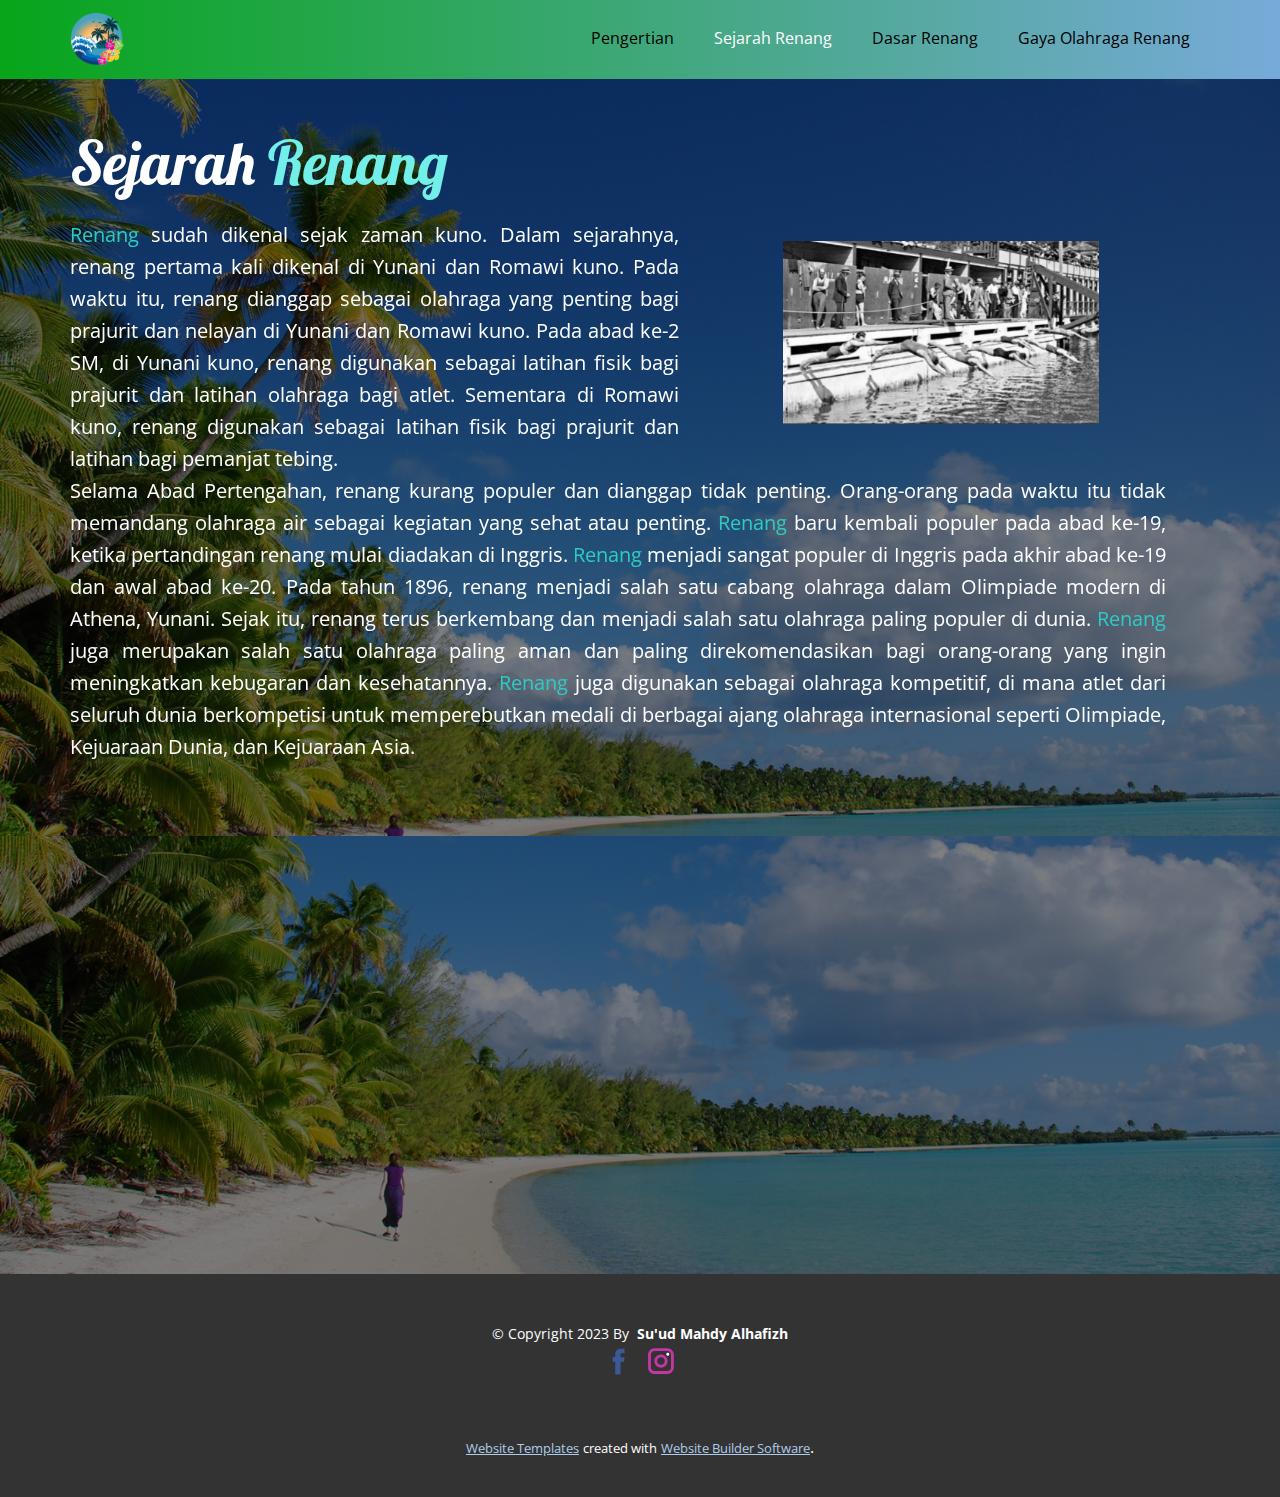
<file: Sejarah-Renang.html>
<!DOCTYPE html>
<html style="font-size: 16px;" lang="en"><head>
    <meta name="viewport" content="width=device-width, initial-scale=1.0">
    <meta charset="utf-8">
    <meta name="keywords" content="Sejarah Renang">
    <meta name="description" content="">
    <title>Sejarah Renang</title>
    <link rel="stylesheet" href="nicepage.css" media="screen">
<link rel="stylesheet" href="Sejarah-Renang.css" media="screen">
    <script class="u-script" type="text/javascript" src="jquery.js" defer=""></script>
    <script class="u-script" type="text/javascript" src="nicepage.js" defer=""></script>
    <meta name="generator" content="Nicepage 5.7.9, nicepage.com">
    <link id="u-theme-google-font" rel="stylesheet" href="https://fonts.googleapis.com/css?family=Roboto:100,100i,300,300i,400,400i,500,500i,700,700i,900,900i|Open+Sans:300,300i,400,400i,500,500i,600,600i,700,700i,800,800i">
    <link id="u-page-google-font" rel="stylesheet" href="https://fonts.googleapis.com/css?family=Lobster:400">
    
    
    
    <script type="application/ld+json">{
		"@context": "http://schema.org",
		"@type": "Organization",
		"name": "",
		"logo": "images/304968911-0.png",
		"sameAs": [
				"https://www.facebook.com/suudmahdy.alhafiz.5",
				"https://www.instagram.com/sdmhdy_a/?hl=id"
		]
}</script>
    <meta name="theme-color" content="#478ac9">
    <meta property="og:title" content="Sejarah Renang">
    <meta property="og:type" content="website">
  <meta data-intl-tel-input-cdn-path="intlTelInput/"></head>
  <body class="u-body u-xl-mode" data-lang="en"><header class="u-clearfix u-gradient u-header u-sticky u-sticky-c85e u-header" id="sec-26d1"><div class="u-clearfix u-sheet u-sheet-1">
        <nav class="u-menu u-menu-one-level u-menu-open-right u-offcanvas u-menu-1" data-submenu-level="with-reload">
          <div class="menu-collapse" style="font-size: 1rem; letter-spacing: 0px;">
            <a class="u-button-style u-custom-left-right-menu-spacing u-custom-padding-bottom u-custom-text-active-color u-custom-text-color u-custom-text-hover-color u-custom-top-bottom-menu-spacing u-nav-link u-text-active-palette-1-base u-text-hover-palette-2-base" href="#">
              <svg class="u-svg-link" viewBox="0 0 24 24"><use xmlns:xlink="http://www.w3.org/1999/xlink" xlink:href="#menu-hamburger"></use></svg>
              <svg class="u-svg-content" version="1.1" id="menu-hamburger" viewBox="0 0 16 16" x="0px" y="0px" xmlns:xlink="http://www.w3.org/1999/xlink" xmlns="http://www.w3.org/2000/svg"><g><rect y="1" width="16" height="2"></rect><rect y="7" width="16" height="2"></rect><rect y="13" width="16" height="2"></rect>
</g></svg>
            </a>
          </div>
          <div class="u-custom-menu u-nav-container">
            <ul class="u-nav u-unstyled u-nav-1"><li class="u-nav-item"><a class="u-button-style u-nav-link u-text-active-white u-text-black u-text-hover-palette-1-base" href="Pengertian.html" style="padding: 10px 20px;">Pengertian</a>
</li><li class="u-nav-item"><a class="u-button-style u-nav-link u-text-active-white u-text-black u-text-hover-palette-1-base" href="Sejarah-Renang.html" style="padding: 10px 20px;">Sejarah Renang</a>
</li><li class="u-nav-item"><a class="u-button-style u-nav-link u-text-active-white u-text-black u-text-hover-palette-1-base" href="Dasar-Renang.html" style="padding: 10px 20px;">Dasar Renang</a>
</li><li class="u-nav-item"><a class="u-button-style u-nav-link u-text-active-white u-text-black u-text-hover-palette-1-base" href="Gaya-Olahraga-Renang.html" style="padding: 10px 20px;">Gaya Olahraga Renang</a>
</li></ul>
          </div>
          <div class="u-custom-menu u-nav-container-collapse">
            <div class="u-black u-container-style u-inner-container-layout u-opacity u-opacity-65 u-sidenav">
              <div class="u-inner-container-layout u-sidenav-overflow">
                <ul class="u-align-center u-nav u-popupmenu-items u-unstyled u-nav-2"><li class="u-nav-item"><a class="u-button-style u-nav-link" href="Pengertian.html">Pengertian</a>
</li><li class="u-nav-item"><a class="u-button-style u-nav-link" href="Sejarah-Renang.html">Sejarah Renang</a>
</li><li class="u-nav-item"><a class="u-button-style u-nav-link" href="Dasar-Renang.html">Dasar Renang</a>
</li><li class="u-nav-item"><a class="u-button-style u-nav-link" href="Gaya-Olahraga-Renang.html">Gaya Olahraga Renang</a>
</li></ul>
                <div class="u-menu-close u-menu-close-1"></div>
              </div>
            </div>
            <div class="u-black u-menu-overlay u-opacity u-opacity-65"></div>
          </div>
        </nav>
        <a href="https://nicepage.com/joomla-page-builder" class="u-image u-logo u-image-1" data-image-width="5000" data-image-height="4950">
          <img src="images/304968911-0.png" class="u-logo-image u-logo-image-1">
        </a>
      </div></header>
    <section class="u-clearfix u-image u-shading u-section-1" id="sec-dabc" data-image-width="3872" data-image-height="2592">
      <div class="u-clearfix u-sheet u-sheet-1">
        <h1 class="u-custom-font u-font-lobster u-text u-text-default u-title u-text-1" data-animation-name="customAnimationIn" data-animation-duration="2000">Sejarah <span class="u-text-palette-4-light-1">Renang</span>
        </h1>
        <p class="u-align-justify u-large-text u-text u-text-variant u-text-2" data-animation-name="customAnimationIn" data-animation-duration="2250">
          <span class="u-text-palette-4-dark-1">Renang</span> sudah dikenal sejak zaman kuno. Dalam sejarahnya, renang pertama 
kali dikenal di Yunani dan Romawi kuno. Pada waktu itu, renang dianggap sebagai 
olahraga yang penting bagi prajurit dan nelayan di Yunani dan Romawi kuno. Pada 
abad ke-2 SM, di Yunani kuno, renang digunakan sebagai latihan fisik bagi prajurit 
dan latihan olahraga bagi atlet. Sementara di Romawi kuno, renang digunakan 
sebagai latihan fisik bagi prajurit dan latihan bagi pemanjat tebing.&nbsp;<br>
        </p>
        <img class="u-image u-image-default u-image-1" src="images/image3.png" alt="" data-image-width="900" data-image-height="483" data-animation-name="customAnimationIn" data-animation-duration="2250">
        <p class="u-align-justify u-large-text u-text u-text-variant u-text-3" data-animation-name="customAnimationIn" data-animation-duration="2250"> Selama Abad Pertengahan, renang kurang populer dan dianggap tidak 
penting. Orang-orang pada waktu itu tidak memandang olahraga air sebagai 
kegiatan yang sehat atau penting. <span class="u-text-palette-4-dark-1">Renang</span> baru kembali populer pada abad ke-19, 
ketika pertandingan renang mulai diadakan di Inggris. <span class="u-text-palette-4-dark-1">Renang</span> menjadi sangat 
populer di Inggris pada akhir abad ke-19 dan awal abad ke-20. Pada tahun 1896, 
renang menjadi salah satu cabang olahraga dalam Olimpiade modern di Athena, 
Yunani.​&nbsp;Sejak itu, renang terus berkembang dan menjadi salah satu olahraga paling 
populer di dunia. <span class="u-text-palette-4-dark-1">Renang</span> juga merupakan salah satu olahraga paling aman dan 
paling direkomendasikan bagi orang-orang yang ingin meningkatkan kebugaran 
dan kesehatannya. <span class="u-text-palette-4-dark-1">Renang</span> juga digunakan sebagai olahraga kompetitif, di mana 
atlet dari seluruh dunia berkompetisi untuk memperebutkan medali di berbagai 
ajang olahraga internasional seperti Olimpiade, Kejuaraan Dunia, dan Kejuaraan 
Asia.&nbsp;
        </p>
      </div>
    </section>
    <section class="u-clearfix u-image u-shading u-section-2" id="sec-1302" data-image-width="3872" data-image-height="2592">
      <div class="u-clearfix u-sheet u-sheet-1">
        <p class="u-align-justify u-large-text u-text u-text-variant u-text-1" data-animation-name="customAnimationIn" data-animation-duration="2000" data-animation-direction=""> Selain itu, renang juga dianggap sebagai salah satu olahraga yang paling 
bermanfaat bagi kesehatan manusia. <span class="u-text-palette-4-dark-1">Renang</span> dapat membantu meningkatkan 
kesehatan jantung dan paru-paru, meningkatkan kekuatan otot, meningkatkan 
fleksibilitas tubuh, serta mengurangi risiko penyakit kronis seperti obesitas, 
tekanan darah tinggi, dan diabetes.
Dalam sejarahnya, renang telah mengalami banyak perkembangan dalam hal 
teknik dan peralatan. Para atlet renang kini dapat menggunakan berbagai jenis 
peralatan seperti baju renang, kacamata renang, dan pelampung, yang semuanya 
dirancang untuk meningkatkan kinerja dan kenyamanan saat berenang. Teknik 
renang juga terus berkembang, dan atlet renang saat ini menggunakan teknik yang 
sangat berbeda dengan teknik yang digunakan pada abad ke-19 atau bahkan pada 
zaman kuno. 
        </p>
      </div>
    </section>
    
    
    <footer class="u-align-center u-clearfix u-footer u-grey-80 u-footer" id="sec-6296"><div class="u-clearfix u-sheet u-sheet-1">
        <p class="u-small-text u-text u-text-variant u-text-1"> © Copyright 2023 By&nbsp; <span style="font-weight: 700;">Su'ud Mahdy Alhafizh</span>
        </p>
        <div class="u-social-icons u-spacing-10 u-social-icons-1">
          <a class="u-social-url" title="facebook" target="_blank" href="https://www.facebook.com/suudmahdy.alhafiz.5"><span class="u-icon u-social-facebook u-social-icon u-icon-1"><svg class="u-svg-link" preserveAspectRatio="xMidYMin slice" viewBox="0 0 112 112" style=""><use xmlns:xlink="http://www.w3.org/1999/xlink" xlink:href="#svg-fd06"></use></svg><svg class="u-svg-content" viewBox="0 0 112 112" x="0" y="0" id="svg-fd06"><path fill="currentColor" d="M75.5,28.8H65.4c-1.5,0-4,0.9-4,4.3v9.4h13.9l-1.5,15.8H61.4v45.1H42.8V58.3h-8.8V42.4h8.8V32.2
c0-7.4,3.4-18.8,18.8-18.8h13.8v15.4H75.5z"></path></svg></span>
          </a>
          <a class="u-social-url" title="instagram" target="_blank" href="https://www.instagram.com/sdmhdy_a/?hl=id"><span class="u-icon u-social-icon u-social-instagram u-icon-2"><svg class="u-svg-link" preserveAspectRatio="xMidYMin slice" viewBox="0 0 112 112" style=""><use xmlns:xlink="http://www.w3.org/1999/xlink" xlink:href="#svg-a251"></use></svg><svg class="u-svg-content" viewBox="0 0 112 112" x="0" y="0" id="svg-a251"><path fill="currentColor" d="M55.9,32.9c-12.8,0-23.2,10.4-23.2,23.2s10.4,23.2,23.2,23.2s23.2-10.4,23.2-23.2S68.7,32.9,55.9,32.9z
	 M55.9,69.4c-7.4,0-13.3-6-13.3-13.3c-0.1-7.4,6-13.3,13.3-13.3s13.3,6,13.3,13.3C69.3,63.5,63.3,69.4,55.9,69.4z"></path><path fill="#FFFFFF" d="M79.7,26.8c-3,0-5.4,2.5-5.4,5.4s2.5,5.4,5.4,5.4c3,0,5.4-2.5,5.4-5.4S82.7,26.8,79.7,26.8z"></path><path fill="currentColor" d="M78.2,11H33.5C21,11,10.8,21.3,10.8,33.7v44.7c0,12.6,10.2,22.8,22.7,22.8h44.7c12.6,0,22.7-10.2,22.7-22.7
	V33.7C100.8,21.1,90.6,11,78.2,11z M91,78.4c0,7.1-5.8,12.8-12.8,12.8H33.5c-7.1,0-12.8-5.8-12.8-12.8V33.7
	c0-7.1,5.8-12.8,12.8-12.8h44.7c7.1,0,12.8,5.8,12.8,12.8V78.4z"></path></svg></span>
          </a>
        </div>
      </div></footer>
    <section class="u-backlink u-clearfix u-grey-80">
      <a class="u-link" href="https://nicepage.com/website-templates" target="_blank">
        <span>Website Templates</span>
      </a>
      <p class="u-text">
        <span>created with</span>
      </p>
      <a class="u-link" href="" target="_blank">
        <span>Website Builder Software</span>
      </a>. 
    </section>
  
</body></html>
</file>
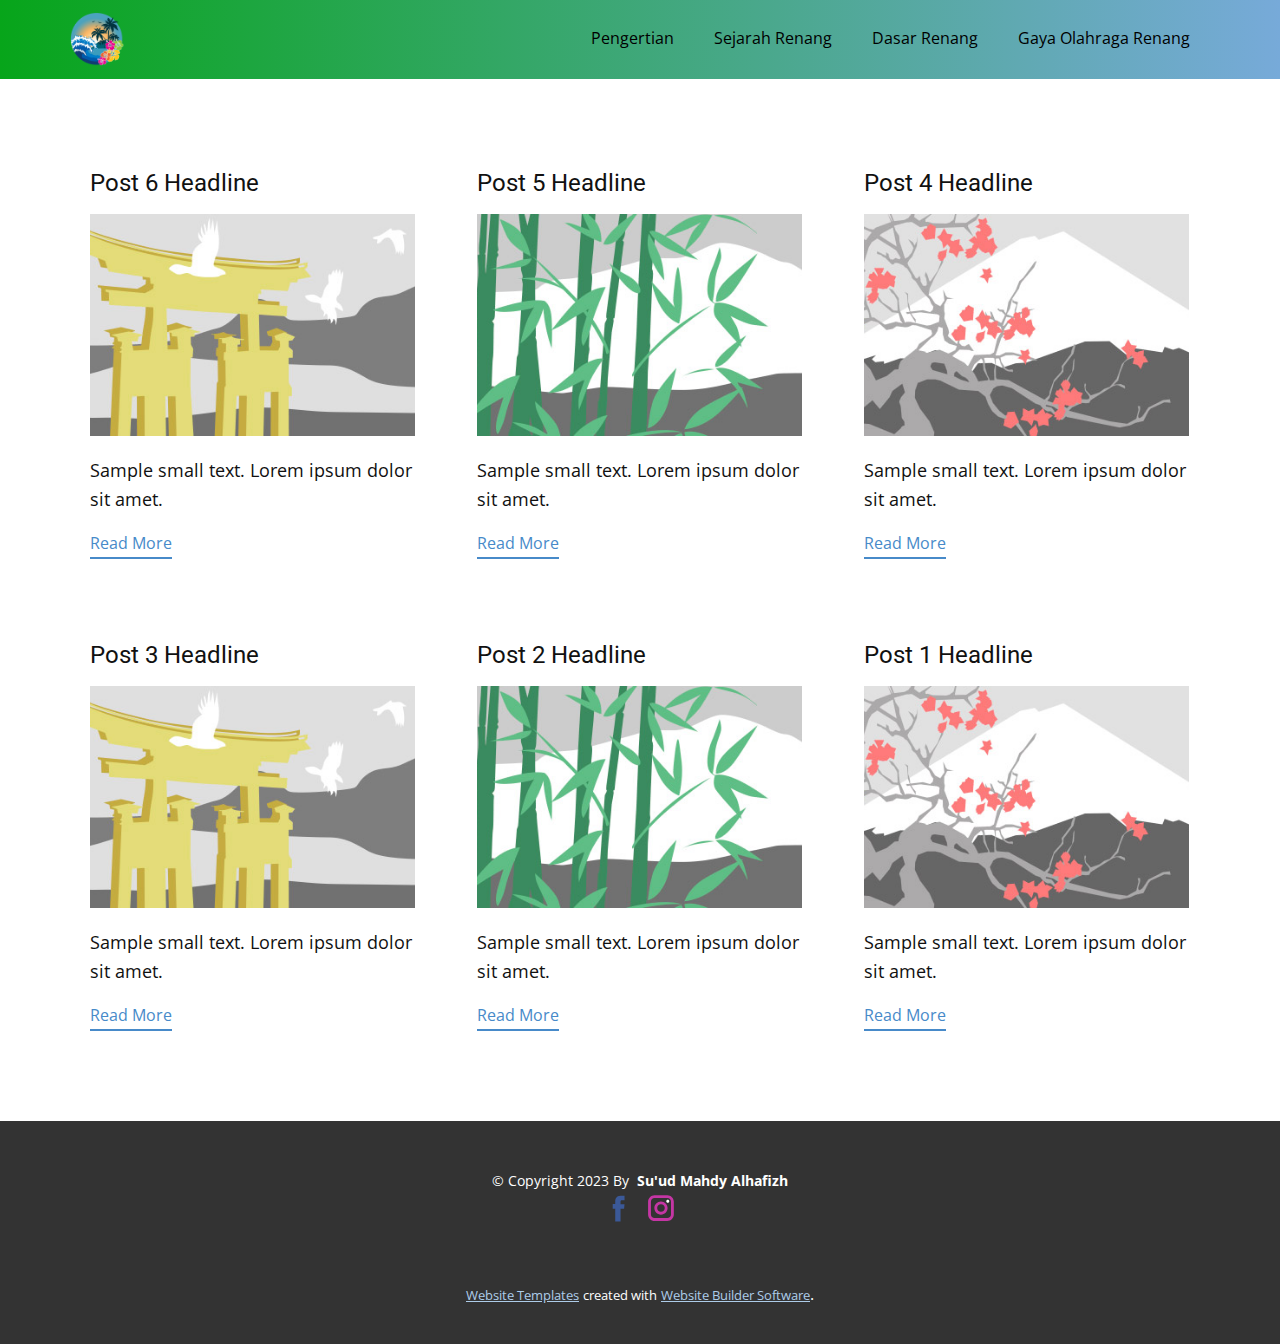
<file: blog/blog.html>
<!DOCTYPE html>
<html style="font-size: 16px;" lang="en"><head>
    <meta name="viewport" content="width=device-width, initial-scale=1.0">
    <meta charset="utf-8">
    <meta name="keywords" content="">
    <meta name="description" content="">
    <title>Blog Template</title>
    <link rel="stylesheet" href="../nicepage.css" media="screen">
<link rel="stylesheet" href="../Blog-Template.css" media="screen">
    <script class="u-script" type="text/javascript" src="../jquery.js" defer=""></script>
    <script class="u-script" type="text/javascript" src="../nicepage.js" defer=""></script>
    <meta name="generator" content="Nicepage 5.7.9, nicepage.com">
    <link id="u-theme-google-font" rel="stylesheet" href="https://fonts.googleapis.com/css?family=Roboto:100,100i,300,300i,400,400i,500,500i,700,700i,900,900i|Open+Sans:300,300i,400,400i,500,500i,600,600i,700,700i,800,800i">
    
    
    <script type="application/ld+json">{
		"@context": "http://schema.org",
		"@type": "Organization",
		"name": "",
		"logo": "images/304968911-0.png",
		"sameAs": [
				"https://www.facebook.com/suudmahdy.alhafiz.5",
				"https://www.instagram.com/sdmhdy_a/?hl=id"
		]
}</script>
    <meta name="theme-color" content="#478ac9">
  <meta data-intl-tel-input-cdn-path="intlTelInput/"></head>
  <body class="u-body u-xl-mode" data-lang="en"><header class="u-clearfix u-gradient u-header u-sticky u-sticky-c85e u-header" id="sec-26d1"><div class="u-clearfix u-sheet u-sheet-1">
        <nav class="u-menu u-menu-one-level u-menu-open-right u-offcanvas u-menu-1" data-submenu-level="with-reload">
          <div class="menu-collapse" style="font-size: 1rem; letter-spacing: 0px;">
            <a class="u-button-style u-custom-left-right-menu-spacing u-custom-padding-bottom u-custom-text-active-color u-custom-text-color u-custom-text-hover-color u-custom-top-bottom-menu-spacing u-nav-link u-text-active-palette-1-base u-text-hover-palette-2-base" href="#">
              <svg class="u-svg-link" viewBox="0 0 24 24"><use xmlns:xlink="http://www.w3.org/1999/xlink" xlink:href="#menu-hamburger"></use></svg>
              <svg class="u-svg-content" version="1.1" id="menu-hamburger" viewBox="0 0 16 16" x="0px" y="0px" xmlns:xlink="http://www.w3.org/1999/xlink" xmlns="http://www.w3.org/2000/svg"><g><rect y="1" width="16" height="2"></rect><rect y="7" width="16" height="2"></rect><rect y="13" width="16" height="2"></rect>
</g></svg>
            </a>
          </div>
          <div class="u-custom-menu u-nav-container">
            <ul class="u-nav u-unstyled u-nav-1"><li class="u-nav-item"><a class="u-button-style u-nav-link u-text-active-white u-text-black u-text-hover-palette-1-base" href="../Pengertian.html" style="padding: 10px 20px;">Pengertian</a>
</li><li class="u-nav-item"><a class="u-button-style u-nav-link u-text-active-white u-text-black u-text-hover-palette-1-base" href="../Sejarah-Renang.html" style="padding: 10px 20px;">Sejarah Renang</a>
</li><li class="u-nav-item"><a class="u-button-style u-nav-link u-text-active-white u-text-black u-text-hover-palette-1-base" href="../Dasar-Renang.html" style="padding: 10px 20px;">Dasar Renang</a>
</li><li class="u-nav-item"><a class="u-button-style u-nav-link u-text-active-white u-text-black u-text-hover-palette-1-base" href="../Gaya-Olahraga-Renang.html" style="padding: 10px 20px;">Gaya Olahraga Renang</a>
</li></ul>
          </div>
          <div class="u-custom-menu u-nav-container-collapse">
            <div class="u-black u-container-style u-inner-container-layout u-opacity u-opacity-65 u-sidenav">
              <div class="u-inner-container-layout u-sidenav-overflow">
                <ul class="u-align-center u-nav u-popupmenu-items u-unstyled u-nav-2"><li class="u-nav-item"><a class="u-button-style u-nav-link" href="../Pengertian.html">Pengertian</a>
</li><li class="u-nav-item"><a class="u-button-style u-nav-link" href="../Sejarah-Renang.html">Sejarah Renang</a>
</li><li class="u-nav-item"><a class="u-button-style u-nav-link" href="../Dasar-Renang.html">Dasar Renang</a>
</li><li class="u-nav-item"><a class="u-button-style u-nav-link" href="../Gaya-Olahraga-Renang.html">Gaya Olahraga Renang</a>
</li></ul>
                <div class="u-menu-close u-menu-close-1"></div>
              </div>
            </div>
            <div class="u-black u-menu-overlay u-opacity u-opacity-65"></div>
          </div>
        </nav>
        <a href="https://nicepage.com/joomla-page-builder" class="u-image u-logo u-image-1" data-image-width="5000" data-image-height="4950">
          <img src="../images/304968911-0.png" class="u-logo-image u-logo-image-1">
        </a>
      </div></header>
    <section class="u-clearfix u-section-1" id="sec-8b4e">
      <div class="u-clearfix u-sheet u-valign-middle u-sheet-1"><!--blog--><!--blog_options_json--><!--{"type":"Recent","source":"","tags":"","count":""}--><!--/blog_options_json-->
        <div class="u-blog u-expanded-width u-repeater u-repeater-1"><!--blog_post-->
          <div class="u-blog-post u-container-style u-repeater-item u-white u-repeater-item-1">
            <div class="u-container-layout u-similar-container u-valign-top u-container-layout-1"><!--blog_post_header-->
              <h4 class="u-blog-control u-text u-text-1">
                <a class="u-post-header-link" href="../blog/post-5.html">Post 6 Headline</a>
              </h4><!--/blog_post_header--><!--blog_post_image-->
              <a class="u-post-header-link" href="../blog/post-5.html"><img alt="" class="u-blog-control u-expanded-width u-image u-image-default u-image-1" src="../images/8ad73f3c.jpeg"></a><!--/blog_post_image--><!--blog_post_content-->
              <div class="u-blog-control u-post-content u-text u-text-2 fr-view">Sample small text. Lorem ipsum dolor sit amet.</div><!--/blog_post_content--><!--blog_post_readmore-->
              <a href="../blog/post-5.html" class="u-blog-control u-border-2 u-border-palette-1-base u-btn u-btn-rectangle u-button-style u-none u-btn-1"><!--blog_post_readmore_content--><!--options_json--><!--{"content":"","defaultValue":"Read More"}--><!--/options_json-->Read More<!--/blog_post_readmore_content--></a><!--/blog_post_readmore-->
            </div>
          </div><div class="u-blog-post u-container-style u-repeater-item u-video-cover u-white">
            <div class="u-container-layout u-similar-container u-valign-top u-container-layout-2"><!--blog_post_header-->
              <h4 class="u-blog-control u-text u-text-3">
                <a class="u-post-header-link" href="../blog/post-4.html">Post 5 Headline</a>
              </h4><!--/blog_post_header--><!--blog_post_image-->
              <a class="u-post-header-link" href="../blog/post-4.html"><img alt="" class="u-blog-control u-expanded-width u-image u-image-default u-image-2" src="../images/68f64b9d.jpeg"></a><!--/blog_post_image--><!--blog_post_content-->
              <div class="u-blog-control u-post-content u-text u-text-4 fr-view">Sample small text. Lorem ipsum dolor sit amet.</div><!--/blog_post_content--><!--blog_post_readmore-->
              <a href="../blog/post-4.html" class="u-blog-control u-border-2 u-border-palette-1-base u-btn u-btn-rectangle u-button-style u-none u-btn-2"><!--blog_post_readmore_content--><!--options_json--><!--{"content":"","defaultValue":"Read More"}--><!--/options_json-->Read More<!--/blog_post_readmore_content--></a><!--/blog_post_readmore-->
            </div>
          </div><div class="u-blog-post u-container-style u-repeater-item u-video-cover u-white">
            <div class="u-container-layout u-similar-container u-valign-top u-container-layout-3"><!--blog_post_header-->
              <h4 class="u-blog-control u-text u-text-5">
                <a class="u-post-header-link" href="../blog/post-3.html">Post 4 Headline</a>
              </h4><!--/blog_post_header--><!--blog_post_image-->
              <a class="u-post-header-link" href="../blog/post-3.html"><img alt="" class="u-blog-control u-expanded-width u-image u-image-default u-image-3" src="../images/0fd3416c.jpeg"></a><!--/blog_post_image--><!--blog_post_content-->
              <div class="u-blog-control u-post-content u-text u-text-6 fr-view">Sample small text. Lorem ipsum dolor sit amet.</div><!--/blog_post_content--><!--blog_post_readmore-->
              <a href="../blog/post-3.html" class="u-blog-control u-border-2 u-border-palette-1-base u-btn u-btn-rectangle u-button-style u-none u-btn-3"><!--blog_post_readmore_content--><!--options_json--><!--{"content":"","defaultValue":"Read More"}--><!--/options_json-->Read More<!--/blog_post_readmore_content--></a><!--/blog_post_readmore-->
            </div>
          </div><div class="u-blog-post u-container-style u-repeater-item u-white u-repeater-item-1">
            <div class="u-container-layout u-similar-container u-valign-top u-container-layout-1"><!--blog_post_header-->
              <h4 class="u-blog-control u-text u-text-1">
                <a class="u-post-header-link" href="../blog/post-2.html">Post 3 Headline</a>
              </h4><!--/blog_post_header--><!--blog_post_image-->
              <a class="u-post-header-link" href="../blog/post-2.html"><img alt="" class="u-blog-control u-expanded-width u-image u-image-default u-image-1" src="../images/8ad73f3c.jpeg"></a><!--/blog_post_image--><!--blog_post_content-->
              <div class="u-blog-control u-post-content u-text u-text-2 fr-view">Sample small text. Lorem ipsum dolor sit amet.</div><!--/blog_post_content--><!--blog_post_readmore-->
              <a href="../blog/post-2.html" class="u-blog-control u-border-2 u-border-palette-1-base u-btn u-btn-rectangle u-button-style u-none u-btn-1"><!--blog_post_readmore_content--><!--options_json--><!--{"content":"","defaultValue":"Read More"}--><!--/options_json-->Read More<!--/blog_post_readmore_content--></a><!--/blog_post_readmore-->
            </div>
          </div><div class="u-blog-post u-container-style u-repeater-item u-video-cover u-white">
            <div class="u-container-layout u-similar-container u-valign-top u-container-layout-2"><!--blog_post_header-->
              <h4 class="u-blog-control u-text u-text-3">
                <a class="u-post-header-link" href="../blog/post-1.html">Post 2 Headline</a>
              </h4><!--/blog_post_header--><!--blog_post_image-->
              <a class="u-post-header-link" href="../blog/post-1.html"><img alt="" class="u-blog-control u-expanded-width u-image u-image-default u-image-2" src="../images/68f64b9d.jpeg"></a><!--/blog_post_image--><!--blog_post_content-->
              <div class="u-blog-control u-post-content u-text u-text-4 fr-view">Sample small text. Lorem ipsum dolor sit amet.</div><!--/blog_post_content--><!--blog_post_readmore-->
              <a href="../blog/post-1.html" class="u-blog-control u-border-2 u-border-palette-1-base u-btn u-btn-rectangle u-button-style u-none u-btn-2"><!--blog_post_readmore_content--><!--options_json--><!--{"content":"","defaultValue":"Read More"}--><!--/options_json-->Read More<!--/blog_post_readmore_content--></a><!--/blog_post_readmore-->
            </div>
          </div><div class="u-blog-post u-container-style u-repeater-item u-video-cover u-white">
            <div class="u-container-layout u-similar-container u-valign-top u-container-layout-3"><!--blog_post_header-->
              <h4 class="u-blog-control u-text u-text-5">
                <a class="u-post-header-link" href="../blog/post.html">Post 1 Headline</a>
              </h4><!--/blog_post_header--><!--blog_post_image-->
              <a class="u-post-header-link" href="../blog/post.html"><img alt="" class="u-blog-control u-expanded-width u-image u-image-default u-image-3" src="../images/0fd3416c.jpeg"></a><!--/blog_post_image--><!--blog_post_content-->
              <div class="u-blog-control u-post-content u-text u-text-6 fr-view">Sample small text. Lorem ipsum dolor sit amet.</div><!--/blog_post_content--><!--blog_post_readmore-->
              <a href="../blog/post.html" class="u-blog-control u-border-2 u-border-palette-1-base u-btn u-btn-rectangle u-button-style u-none u-btn-3"><!--blog_post_readmore_content--><!--options_json--><!--{"content":"","defaultValue":"Read More"}--><!--/options_json-->Read More<!--/blog_post_readmore_content--></a><!--/blog_post_readmore-->
            </div>
          </div><!--/blog_post--><!--blog_post-->
          <!--/blog_post--><!--blog_post-->
          <!--/blog_post-->
        </div><!--/blog-->
      </div>
    </section>
    
    
    <footer class="u-align-center u-clearfix u-footer u-grey-80 u-footer" id="sec-6296"><div class="u-clearfix u-sheet u-sheet-1">
        <p class="u-small-text u-text u-text-variant u-text-1"> © Copyright 2023 By&nbsp; <span style="font-weight: 700;">Su'ud Mahdy Alhafizh</span>
        </p>
        <div class="u-social-icons u-spacing-10 u-social-icons-1">
          <a class="u-social-url" title="facebook" target="_blank" href="https://www.facebook.com/suudmahdy.alhafiz.5"><span class="u-icon u-social-facebook u-social-icon u-icon-1"><svg class="u-svg-link" preserveAspectRatio="xMidYMin slice" viewBox="0 0 112 112" style=""><use xmlns:xlink="http://www.w3.org/1999/xlink" xlink:href="#svg-fd06"></use></svg><svg class="u-svg-content" viewBox="0 0 112 112" x="0" y="0" id="svg-fd06"><path fill="currentColor" d="M75.5,28.8H65.4c-1.5,0-4,0.9-4,4.3v9.4h13.9l-1.5,15.8H61.4v45.1H42.8V58.3h-8.8V42.4h8.8V32.2
c0-7.4,3.4-18.8,18.8-18.8h13.8v15.4H75.5z"></path></svg></span>
          </a>
          <a class="u-social-url" title="instagram" target="_blank" href="https://www.instagram.com/sdmhdy_a/?hl=id"><span class="u-icon u-social-icon u-social-instagram u-icon-2"><svg class="u-svg-link" preserveAspectRatio="xMidYMin slice" viewBox="0 0 112 112" style=""><use xmlns:xlink="http://www.w3.org/1999/xlink" xlink:href="#svg-a251"></use></svg><svg class="u-svg-content" viewBox="0 0 112 112" x="0" y="0" id="svg-a251"><path fill="currentColor" d="M55.9,32.9c-12.8,0-23.2,10.4-23.2,23.2s10.4,23.2,23.2,23.2s23.2-10.4,23.2-23.2S68.7,32.9,55.9,32.9z
	 M55.9,69.4c-7.4,0-13.3-6-13.3-13.3c-0.1-7.4,6-13.3,13.3-13.3s13.3,6,13.3,13.3C69.3,63.5,63.3,69.4,55.9,69.4z"></path><path fill="#FFFFFF" d="M79.7,26.8c-3,0-5.4,2.5-5.4,5.4s2.5,5.4,5.4,5.4c3,0,5.4-2.5,5.4-5.4S82.7,26.8,79.7,26.8z"></path><path fill="currentColor" d="M78.2,11H33.5C21,11,10.8,21.3,10.8,33.7v44.7c0,12.6,10.2,22.8,22.7,22.8h44.7c12.6,0,22.7-10.2,22.7-22.7
	V33.7C100.8,21.1,90.6,11,78.2,11z M91,78.4c0,7.1-5.8,12.8-12.8,12.8H33.5c-7.1,0-12.8-5.8-12.8-12.8V33.7
	c0-7.1,5.8-12.8,12.8-12.8h44.7c7.1,0,12.8,5.8,12.8,12.8V78.4z"></path></svg></span>
          </a>
        </div>
      </div></footer>
    <section class="u-backlink u-clearfix u-grey-80">
      <a class="u-link" href="https://nicepage.com/website-templates" target="_blank">
        <span>Website Templates</span>
      </a>
      <p class="u-text">
        <span>created with</span>
      </p>
      <a class="u-link" href="" target="_blank">
        <span>Website Builder Software</span>
      </a>. 
    </section>
  
</body></html>
</file>
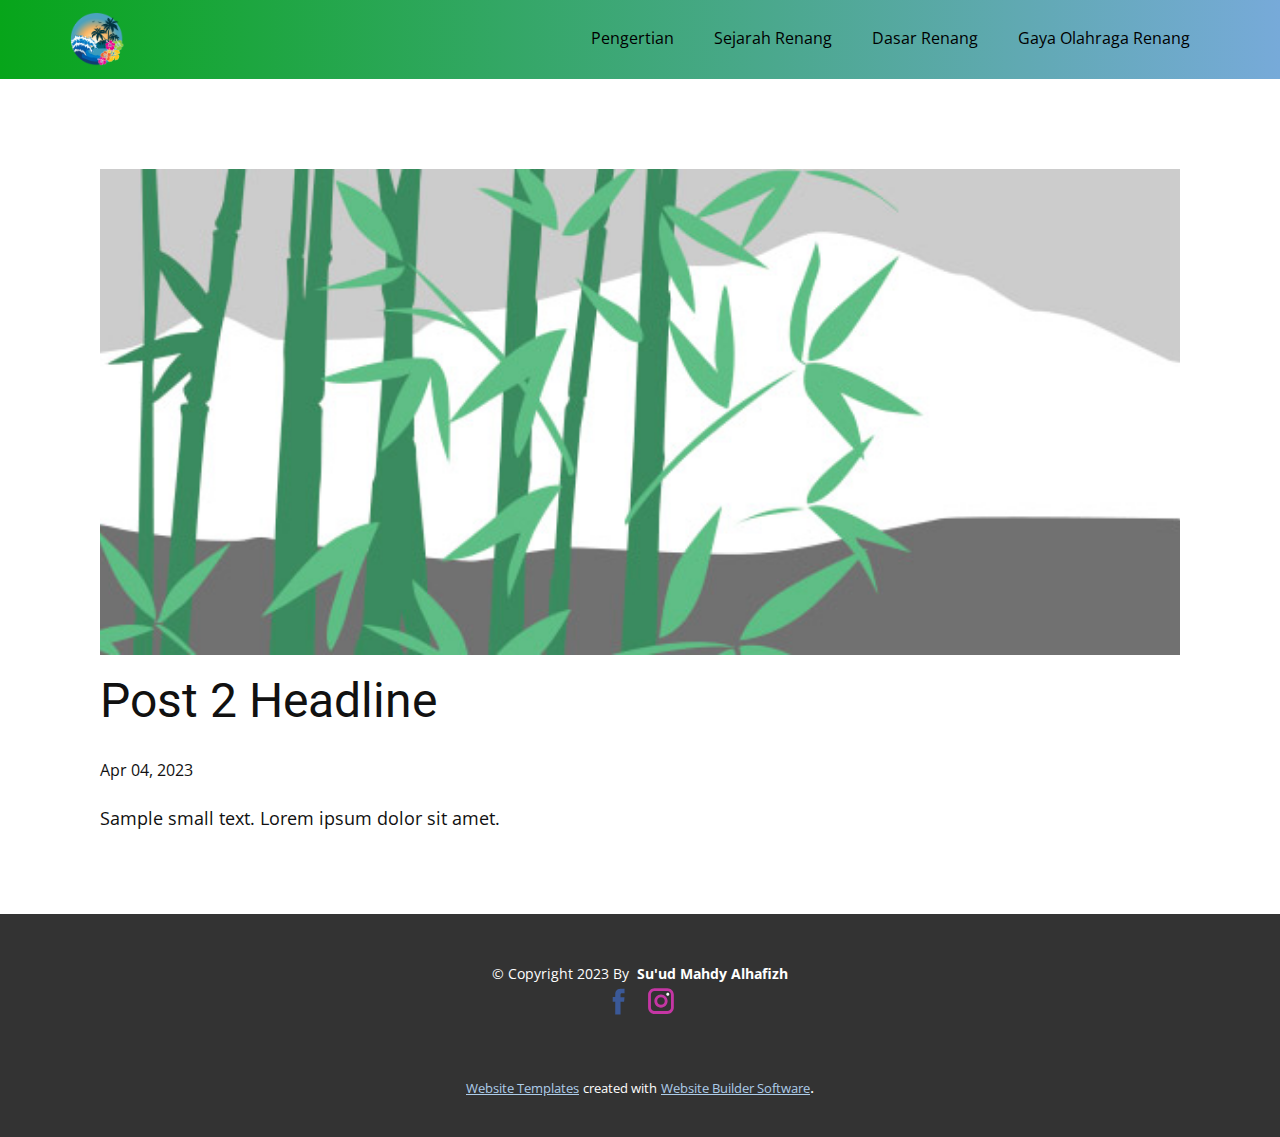
<file: blog/post-1.html>
<!DOCTYPE html>
<html style="font-size: 16px;" lang="en"><head>
    <meta name="viewport" content="width=device-width, initial-scale=1.0">
    <meta charset="utf-8">
    <meta name="keywords" content="Post 1 Headline">
    <meta name="description" content="">
    <title>Post 2 Headline</title>
    <link rel="stylesheet" href="../nicepage.css" media="screen">
<link rel="stylesheet" href="../Post-Template.css" media="screen">
    <script class="u-script" type="text/javascript" src="../jquery.js" defer=""></script>
    <script class="u-script" type="text/javascript" src="../nicepage.js" defer=""></script>
    <meta name="generator" content="Nicepage 5.7.9, nicepage.com">
    <link id="u-theme-google-font" rel="stylesheet" href="https://fonts.googleapis.com/css?family=Roboto:100,100i,300,300i,400,400i,500,500i,700,700i,900,900i|Open+Sans:300,300i,400,400i,500,500i,600,600i,700,700i,800,800i">
    
    
    <script type="application/ld+json">{
		"@context": "http://schema.org",
		"@type": "Organization",
		"name": "",
		"logo": "images/304968911-0.png",
		"sameAs": [
				"https://www.facebook.com/suudmahdy.alhafiz.5",
				"https://www.instagram.com/sdmhdy_a/?hl=id"
		]
}</script>
    <meta name="theme-color" content="#478ac9">
  <meta data-intl-tel-input-cdn-path="intlTelInput/"></head>
  <body class="u-body u-xl-mode" data-lang="en"><header class="u-clearfix u-gradient u-header u-sticky u-sticky-c85e u-header" id="sec-26d1"><div class="u-clearfix u-sheet u-sheet-1">
        <nav class="u-menu u-menu-one-level u-menu-open-right u-offcanvas u-menu-1" data-submenu-level="with-reload">
          <div class="menu-collapse" style="font-size: 1rem; letter-spacing: 0px;">
            <a class="u-button-style u-custom-left-right-menu-spacing u-custom-padding-bottom u-custom-text-active-color u-custom-text-color u-custom-text-hover-color u-custom-top-bottom-menu-spacing u-nav-link u-text-active-palette-1-base u-text-hover-palette-2-base" href="#">
              <svg class="u-svg-link" viewBox="0 0 24 24"><use xmlns:xlink="http://www.w3.org/1999/xlink" xlink:href="#menu-hamburger"></use></svg>
              <svg class="u-svg-content" version="1.1" id="menu-hamburger" viewBox="0 0 16 16" x="0px" y="0px" xmlns:xlink="http://www.w3.org/1999/xlink" xmlns="http://www.w3.org/2000/svg"><g><rect y="1" width="16" height="2"></rect><rect y="7" width="16" height="2"></rect><rect y="13" width="16" height="2"></rect>
</g></svg>
            </a>
          </div>
          <div class="u-custom-menu u-nav-container">
            <ul class="u-nav u-unstyled u-nav-1"><li class="u-nav-item"><a class="u-button-style u-nav-link u-text-active-white u-text-black u-text-hover-palette-1-base" href="../Pengertian.html" style="padding: 10px 20px;">Pengertian</a>
</li><li class="u-nav-item"><a class="u-button-style u-nav-link u-text-active-white u-text-black u-text-hover-palette-1-base" href="../Sejarah-Renang.html" style="padding: 10px 20px;">Sejarah Renang</a>
</li><li class="u-nav-item"><a class="u-button-style u-nav-link u-text-active-white u-text-black u-text-hover-palette-1-base" href="../Dasar-Renang.html" style="padding: 10px 20px;">Dasar Renang</a>
</li><li class="u-nav-item"><a class="u-button-style u-nav-link u-text-active-white u-text-black u-text-hover-palette-1-base" href="../Gaya-Olahraga-Renang.html" style="padding: 10px 20px;">Gaya Olahraga Renang</a>
</li></ul>
          </div>
          <div class="u-custom-menu u-nav-container-collapse">
            <div class="u-black u-container-style u-inner-container-layout u-opacity u-opacity-65 u-sidenav">
              <div class="u-inner-container-layout u-sidenav-overflow">
                <ul class="u-align-center u-nav u-popupmenu-items u-unstyled u-nav-2"><li class="u-nav-item"><a class="u-button-style u-nav-link" href="../Pengertian.html">Pengertian</a>
</li><li class="u-nav-item"><a class="u-button-style u-nav-link" href="../Sejarah-Renang.html">Sejarah Renang</a>
</li><li class="u-nav-item"><a class="u-button-style u-nav-link" href="../Dasar-Renang.html">Dasar Renang</a>
</li><li class="u-nav-item"><a class="u-button-style u-nav-link" href="../Gaya-Olahraga-Renang.html">Gaya Olahraga Renang</a>
</li></ul>
                <div class="u-menu-close u-menu-close-1"></div>
              </div>
            </div>
            <div class="u-black u-menu-overlay u-opacity u-opacity-65"></div>
          </div>
        </nav>
        <a href="https://nicepage.com/joomla-page-builder" class="u-image u-logo u-image-1" data-image-width="5000" data-image-height="4950">
          <img src="../images/304968911-0.png" class="u-logo-image u-logo-image-1">
        </a>
      </div></header>
    <section class="u-align-center u-clearfix u-section-1" id="sec-8ebc">
      <div class="u-clearfix u-sheet u-valign-middle-md u-valign-middle-sm u-valign-middle-xs u-sheet-1"><!--post_details--><!--post_details_options_json--><!--{"source":""}--><!--/post_details_options_json--><!--blog_post-->
        <div class="u-container-style u-expanded-width u-post-details u-post-details-1">
          <div class="u-container-layout u-valign-middle u-container-layout-1"><!--blog_post_image-->
            <img alt="" class="u-blog-control u-expanded-width u-image u-image-default u-image-1" src="../images/68f64b9d.jpeg"><!--/blog_post_image--><!--blog_post_header-->
            <h2 class="u-blog-control u-text u-text-1">Post 2 Headline</h2><!--/blog_post_header--><!--blog_post_metadata-->
            <div class="u-blog-control u-metadata u-metadata-1"><!--blog_post_metadata_date-->
              <span class="u-meta-date u-meta-icon">Apr 04, 2023</span><!--/blog_post_metadata_date--><!--blog_post_metadata_category-->
              <!--/blog_post_metadata_category--><!--blog_post_metadata_comments-->
              <!--/blog_post_metadata_comments-->
            </div><!--/blog_post_metadata--><!--blog_post_content-->
            <div class="u-align-justify u-blog-control u-post-content u-text u-text-2 fr-view">
  Sample small text. Lorem ipsum dolor sit amet.
  </div><!--/blog_post_content-->
          </div>
        </div><!--/blog_post--><!--/post_details-->
      </div>
    </section>
    
    
    <footer class="u-align-center u-clearfix u-footer u-grey-80 u-footer" id="sec-6296"><div class="u-clearfix u-sheet u-sheet-1">
        <p class="u-small-text u-text u-text-variant u-text-1"> © Copyright 2023 By&nbsp; <span style="font-weight: 700;">Su'ud Mahdy Alhafizh</span>
        </p>
        <div class="u-social-icons u-spacing-10 u-social-icons-1">
          <a class="u-social-url" title="facebook" target="_blank" href="https://www.facebook.com/suudmahdy.alhafiz.5"><span class="u-icon u-social-facebook u-social-icon u-icon-1"><svg class="u-svg-link" preserveAspectRatio="xMidYMin slice" viewBox="0 0 112 112" style=""><use xmlns:xlink="http://www.w3.org/1999/xlink" xlink:href="#svg-fd06"></use></svg><svg class="u-svg-content" viewBox="0 0 112 112" x="0" y="0" id="svg-fd06"><path fill="currentColor" d="M75.5,28.8H65.4c-1.5,0-4,0.9-4,4.3v9.4h13.9l-1.5,15.8H61.4v45.1H42.8V58.3h-8.8V42.4h8.8V32.2
c0-7.4,3.4-18.8,18.8-18.8h13.8v15.4H75.5z"></path></svg></span>
          </a>
          <a class="u-social-url" title="instagram" target="_blank" href="https://www.instagram.com/sdmhdy_a/?hl=id"><span class="u-icon u-social-icon u-social-instagram u-icon-2"><svg class="u-svg-link" preserveAspectRatio="xMidYMin slice" viewBox="0 0 112 112" style=""><use xmlns:xlink="http://www.w3.org/1999/xlink" xlink:href="#svg-a251"></use></svg><svg class="u-svg-content" viewBox="0 0 112 112" x="0" y="0" id="svg-a251"><path fill="currentColor" d="M55.9,32.9c-12.8,0-23.2,10.4-23.2,23.2s10.4,23.2,23.2,23.2s23.2-10.4,23.2-23.2S68.7,32.9,55.9,32.9z
	 M55.9,69.4c-7.4,0-13.3-6-13.3-13.3c-0.1-7.4,6-13.3,13.3-13.3s13.3,6,13.3,13.3C69.3,63.5,63.3,69.4,55.9,69.4z"></path><path fill="#FFFFFF" d="M79.7,26.8c-3,0-5.4,2.5-5.4,5.4s2.5,5.4,5.4,5.4c3,0,5.4-2.5,5.4-5.4S82.7,26.8,79.7,26.8z"></path><path fill="currentColor" d="M78.2,11H33.5C21,11,10.8,21.3,10.8,33.7v44.7c0,12.6,10.2,22.8,22.7,22.8h44.7c12.6,0,22.7-10.2,22.7-22.7
	V33.7C100.8,21.1,90.6,11,78.2,11z M91,78.4c0,7.1-5.8,12.8-12.8,12.8H33.5c-7.1,0-12.8-5.8-12.8-12.8V33.7
	c0-7.1,5.8-12.8,12.8-12.8h44.7c7.1,0,12.8,5.8,12.8,12.8V78.4z"></path></svg></span>
          </a>
        </div>
      </div></footer>
    <section class="u-backlink u-clearfix u-grey-80">
      <a class="u-link" href="https://nicepage.com/website-templates" target="_blank">
        <span>Website Templates</span>
      </a>
      <p class="u-text">
        <span>created with</span>
      </p>
      <a class="u-link" href="" target="_blank">
        <span>Website Builder Software</span>
      </a>. 
    </section>
  
</body></html>
</file>
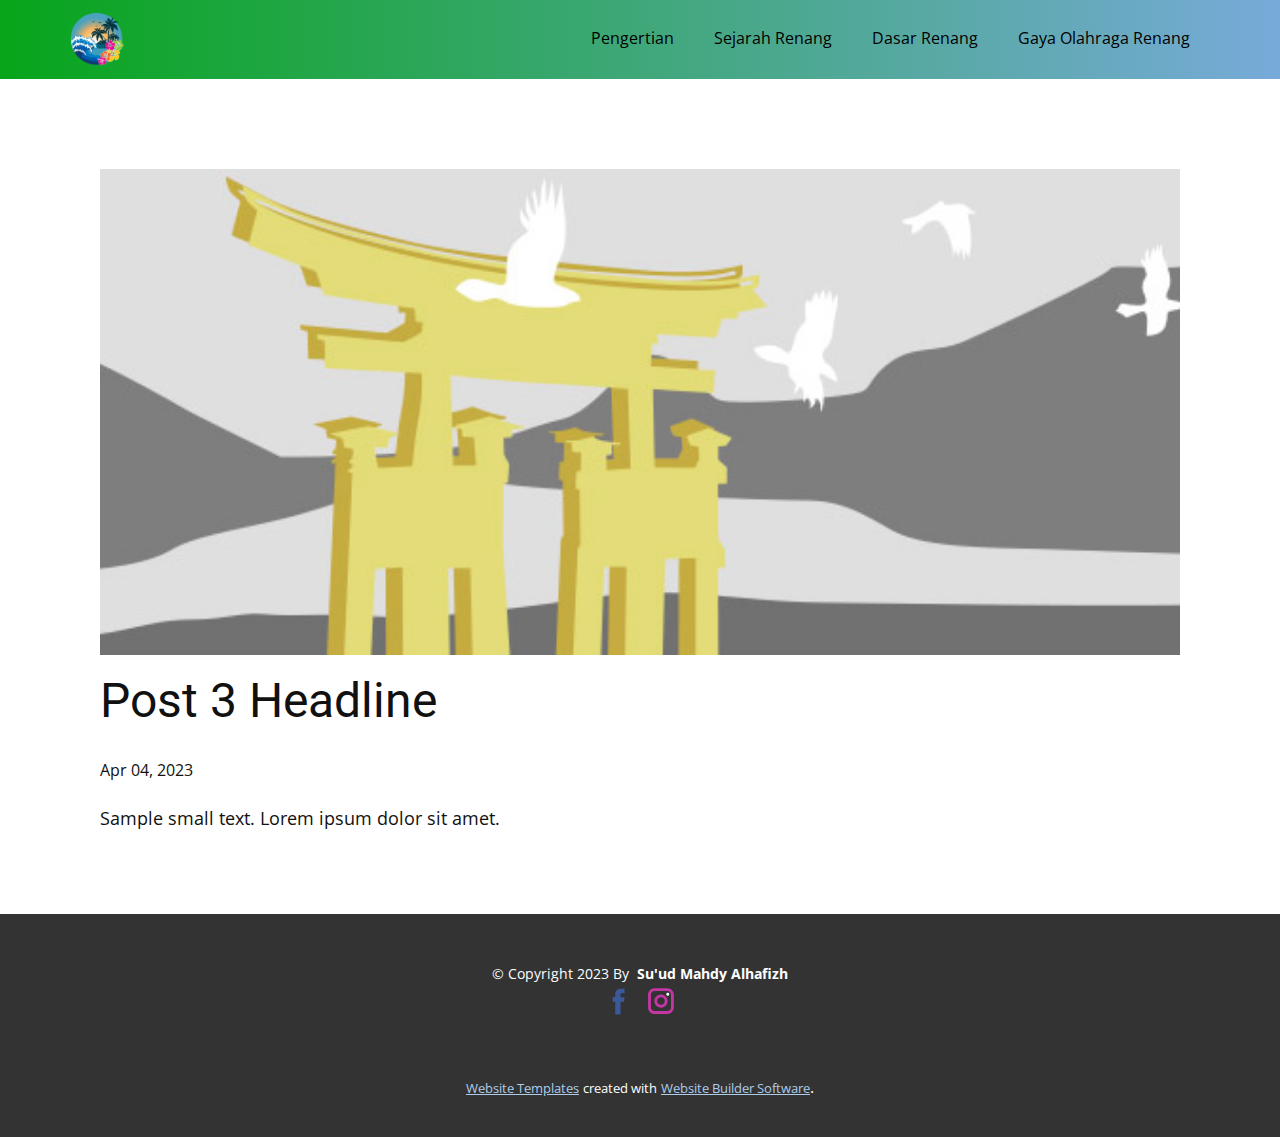
<file: blog/post-2.html>
<!DOCTYPE html>
<html style="font-size: 16px;" lang="en"><head>
    <meta name="viewport" content="width=device-width, initial-scale=1.0">
    <meta charset="utf-8">
    <meta name="keywords" content="Post 1 Headline">
    <meta name="description" content="">
    <title>Post 3 Headline</title>
    <link rel="stylesheet" href="../nicepage.css" media="screen">
<link rel="stylesheet" href="../Post-Template.css" media="screen">
    <script class="u-script" type="text/javascript" src="../jquery.js" defer=""></script>
    <script class="u-script" type="text/javascript" src="../nicepage.js" defer=""></script>
    <meta name="generator" content="Nicepage 5.7.9, nicepage.com">
    <link id="u-theme-google-font" rel="stylesheet" href="https://fonts.googleapis.com/css?family=Roboto:100,100i,300,300i,400,400i,500,500i,700,700i,900,900i|Open+Sans:300,300i,400,400i,500,500i,600,600i,700,700i,800,800i">
    
    
    <script type="application/ld+json">{
		"@context": "http://schema.org",
		"@type": "Organization",
		"name": "",
		"logo": "images/304968911-0.png",
		"sameAs": [
				"https://www.facebook.com/suudmahdy.alhafiz.5",
				"https://www.instagram.com/sdmhdy_a/?hl=id"
		]
}</script>
    <meta name="theme-color" content="#478ac9">
  <meta data-intl-tel-input-cdn-path="intlTelInput/"></head>
  <body class="u-body u-xl-mode" data-lang="en"><header class="u-clearfix u-gradient u-header u-sticky u-sticky-c85e u-header" id="sec-26d1"><div class="u-clearfix u-sheet u-sheet-1">
        <nav class="u-menu u-menu-one-level u-menu-open-right u-offcanvas u-menu-1" data-submenu-level="with-reload">
          <div class="menu-collapse" style="font-size: 1rem; letter-spacing: 0px;">
            <a class="u-button-style u-custom-left-right-menu-spacing u-custom-padding-bottom u-custom-text-active-color u-custom-text-color u-custom-text-hover-color u-custom-top-bottom-menu-spacing u-nav-link u-text-active-palette-1-base u-text-hover-palette-2-base" href="#">
              <svg class="u-svg-link" viewBox="0 0 24 24"><use xmlns:xlink="http://www.w3.org/1999/xlink" xlink:href="#menu-hamburger"></use></svg>
              <svg class="u-svg-content" version="1.1" id="menu-hamburger" viewBox="0 0 16 16" x="0px" y="0px" xmlns:xlink="http://www.w3.org/1999/xlink" xmlns="http://www.w3.org/2000/svg"><g><rect y="1" width="16" height="2"></rect><rect y="7" width="16" height="2"></rect><rect y="13" width="16" height="2"></rect>
</g></svg>
            </a>
          </div>
          <div class="u-custom-menu u-nav-container">
            <ul class="u-nav u-unstyled u-nav-1"><li class="u-nav-item"><a class="u-button-style u-nav-link u-text-active-white u-text-black u-text-hover-palette-1-base" href="../Pengertian.html" style="padding: 10px 20px;">Pengertian</a>
</li><li class="u-nav-item"><a class="u-button-style u-nav-link u-text-active-white u-text-black u-text-hover-palette-1-base" href="../Sejarah-Renang.html" style="padding: 10px 20px;">Sejarah Renang</a>
</li><li class="u-nav-item"><a class="u-button-style u-nav-link u-text-active-white u-text-black u-text-hover-palette-1-base" href="../Dasar-Renang.html" style="padding: 10px 20px;">Dasar Renang</a>
</li><li class="u-nav-item"><a class="u-button-style u-nav-link u-text-active-white u-text-black u-text-hover-palette-1-base" href="../Gaya-Olahraga-Renang.html" style="padding: 10px 20px;">Gaya Olahraga Renang</a>
</li></ul>
          </div>
          <div class="u-custom-menu u-nav-container-collapse">
            <div class="u-black u-container-style u-inner-container-layout u-opacity u-opacity-65 u-sidenav">
              <div class="u-inner-container-layout u-sidenav-overflow">
                <ul class="u-align-center u-nav u-popupmenu-items u-unstyled u-nav-2"><li class="u-nav-item"><a class="u-button-style u-nav-link" href="../Pengertian.html">Pengertian</a>
</li><li class="u-nav-item"><a class="u-button-style u-nav-link" href="../Sejarah-Renang.html">Sejarah Renang</a>
</li><li class="u-nav-item"><a class="u-button-style u-nav-link" href="../Dasar-Renang.html">Dasar Renang</a>
</li><li class="u-nav-item"><a class="u-button-style u-nav-link" href="../Gaya-Olahraga-Renang.html">Gaya Olahraga Renang</a>
</li></ul>
                <div class="u-menu-close u-menu-close-1"></div>
              </div>
            </div>
            <div class="u-black u-menu-overlay u-opacity u-opacity-65"></div>
          </div>
        </nav>
        <a href="https://nicepage.com/joomla-page-builder" class="u-image u-logo u-image-1" data-image-width="5000" data-image-height="4950">
          <img src="../images/304968911-0.png" class="u-logo-image u-logo-image-1">
        </a>
      </div></header>
    <section class="u-align-center u-clearfix u-section-1" id="sec-8ebc">
      <div class="u-clearfix u-sheet u-valign-middle-md u-valign-middle-sm u-valign-middle-xs u-sheet-1"><!--post_details--><!--post_details_options_json--><!--{"source":""}--><!--/post_details_options_json--><!--blog_post-->
        <div class="u-container-style u-expanded-width u-post-details u-post-details-1">
          <div class="u-container-layout u-valign-middle u-container-layout-1"><!--blog_post_image-->
            <img alt="" class="u-blog-control u-expanded-width u-image u-image-default u-image-1" src="../images/8ad73f3c.jpeg"><!--/blog_post_image--><!--blog_post_header-->
            <h2 class="u-blog-control u-text u-text-1">Post 3 Headline</h2><!--/blog_post_header--><!--blog_post_metadata-->
            <div class="u-blog-control u-metadata u-metadata-1"><!--blog_post_metadata_date-->
              <span class="u-meta-date u-meta-icon">Apr 04, 2023</span><!--/blog_post_metadata_date--><!--blog_post_metadata_category-->
              <!--/blog_post_metadata_category--><!--blog_post_metadata_comments-->
              <!--/blog_post_metadata_comments-->
            </div><!--/blog_post_metadata--><!--blog_post_content-->
            <div class="u-align-justify u-blog-control u-post-content u-text u-text-2 fr-view">
  Sample small text. Lorem ipsum dolor sit amet.
  </div><!--/blog_post_content-->
          </div>
        </div><!--/blog_post--><!--/post_details-->
      </div>
    </section>
    
    
    <footer class="u-align-center u-clearfix u-footer u-grey-80 u-footer" id="sec-6296"><div class="u-clearfix u-sheet u-sheet-1">
        <p class="u-small-text u-text u-text-variant u-text-1"> © Copyright 2023 By&nbsp; <span style="font-weight: 700;">Su'ud Mahdy Alhafizh</span>
        </p>
        <div class="u-social-icons u-spacing-10 u-social-icons-1">
          <a class="u-social-url" title="facebook" target="_blank" href="https://www.facebook.com/suudmahdy.alhafiz.5"><span class="u-icon u-social-facebook u-social-icon u-icon-1"><svg class="u-svg-link" preserveAspectRatio="xMidYMin slice" viewBox="0 0 112 112" style=""><use xmlns:xlink="http://www.w3.org/1999/xlink" xlink:href="#svg-fd06"></use></svg><svg class="u-svg-content" viewBox="0 0 112 112" x="0" y="0" id="svg-fd06"><path fill="currentColor" d="M75.5,28.8H65.4c-1.5,0-4,0.9-4,4.3v9.4h13.9l-1.5,15.8H61.4v45.1H42.8V58.3h-8.8V42.4h8.8V32.2
c0-7.4,3.4-18.8,18.8-18.8h13.8v15.4H75.5z"></path></svg></span>
          </a>
          <a class="u-social-url" title="instagram" target="_blank" href="https://www.instagram.com/sdmhdy_a/?hl=id"><span class="u-icon u-social-icon u-social-instagram u-icon-2"><svg class="u-svg-link" preserveAspectRatio="xMidYMin slice" viewBox="0 0 112 112" style=""><use xmlns:xlink="http://www.w3.org/1999/xlink" xlink:href="#svg-a251"></use></svg><svg class="u-svg-content" viewBox="0 0 112 112" x="0" y="0" id="svg-a251"><path fill="currentColor" d="M55.9,32.9c-12.8,0-23.2,10.4-23.2,23.2s10.4,23.2,23.2,23.2s23.2-10.4,23.2-23.2S68.7,32.9,55.9,32.9z
	 M55.9,69.4c-7.4,0-13.3-6-13.3-13.3c-0.1-7.4,6-13.3,13.3-13.3s13.3,6,13.3,13.3C69.3,63.5,63.3,69.4,55.9,69.4z"></path><path fill="#FFFFFF" d="M79.7,26.8c-3,0-5.4,2.5-5.4,5.4s2.5,5.4,5.4,5.4c3,0,5.4-2.5,5.4-5.4S82.7,26.8,79.7,26.8z"></path><path fill="currentColor" d="M78.2,11H33.5C21,11,10.8,21.3,10.8,33.7v44.7c0,12.6,10.2,22.8,22.7,22.8h44.7c12.6,0,22.7-10.2,22.7-22.7
	V33.7C100.8,21.1,90.6,11,78.2,11z M91,78.4c0,7.1-5.8,12.8-12.8,12.8H33.5c-7.1,0-12.8-5.8-12.8-12.8V33.7
	c0-7.1,5.8-12.8,12.8-12.8h44.7c7.1,0,12.8,5.8,12.8,12.8V78.4z"></path></svg></span>
          </a>
        </div>
      </div></footer>
    <section class="u-backlink u-clearfix u-grey-80">
      <a class="u-link" href="https://nicepage.com/website-templates" target="_blank">
        <span>Website Templates</span>
      </a>
      <p class="u-text">
        <span>created with</span>
      </p>
      <a class="u-link" href="" target="_blank">
        <span>Website Builder Software</span>
      </a>. 
    </section>
  
</body></html>
</file>
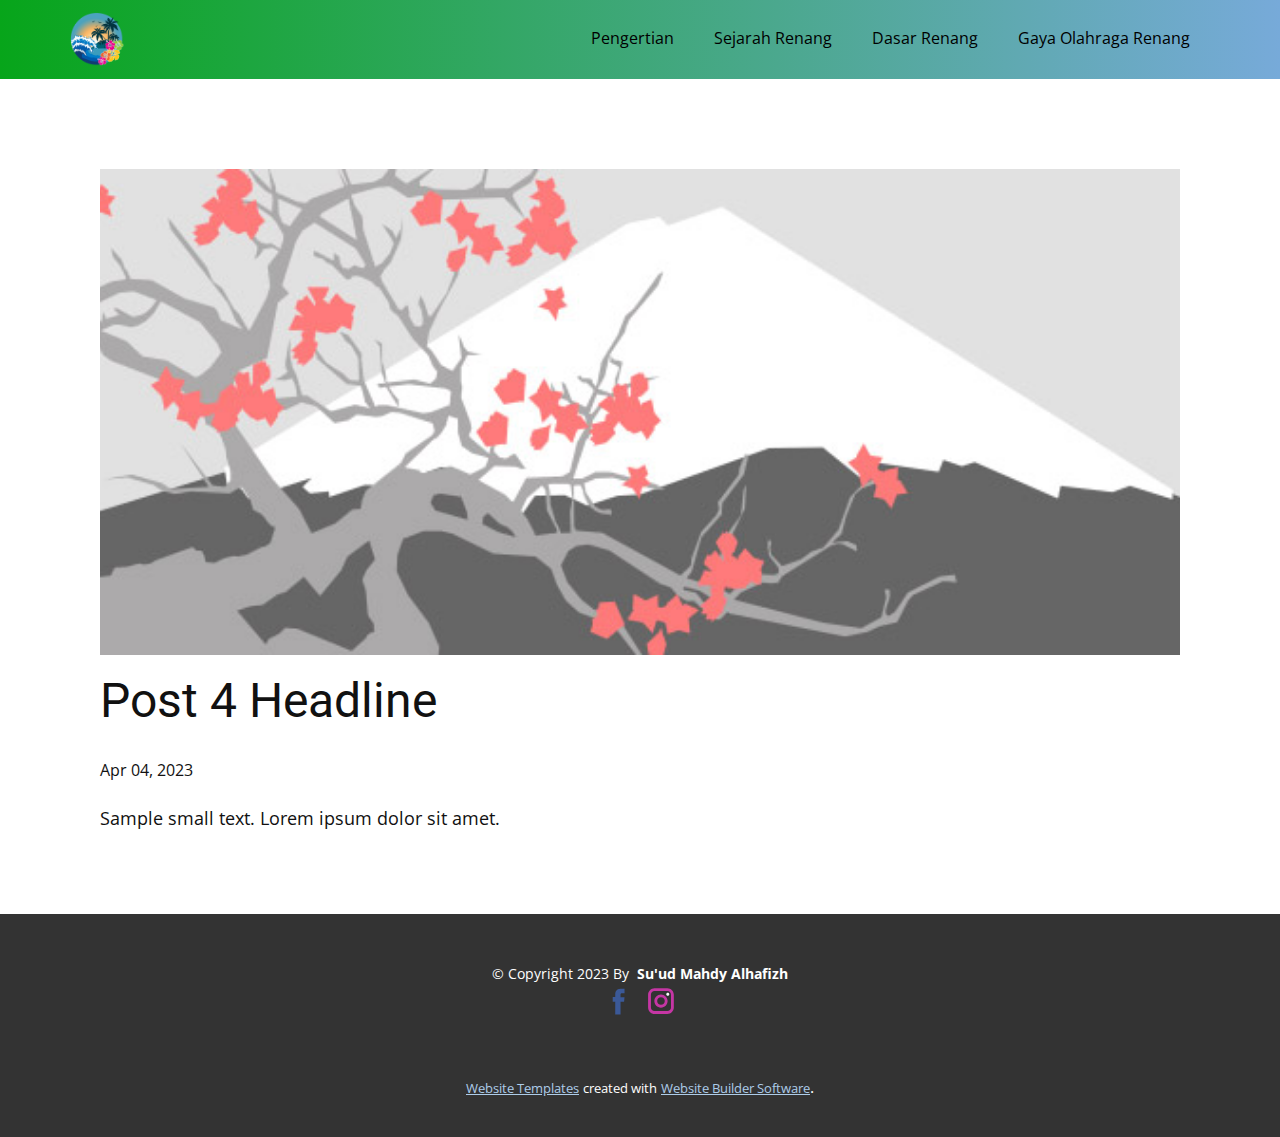
<file: blog/post-3.html>
<!DOCTYPE html>
<html style="font-size: 16px;" lang="en"><head>
    <meta name="viewport" content="width=device-width, initial-scale=1.0">
    <meta charset="utf-8">
    <meta name="keywords" content="Post 1 Headline">
    <meta name="description" content="">
    <title>Post 4 Headline</title>
    <link rel="stylesheet" href="../nicepage.css" media="screen">
<link rel="stylesheet" href="../Post-Template.css" media="screen">
    <script class="u-script" type="text/javascript" src="../jquery.js" defer=""></script>
    <script class="u-script" type="text/javascript" src="../nicepage.js" defer=""></script>
    <meta name="generator" content="Nicepage 5.7.9, nicepage.com">
    <link id="u-theme-google-font" rel="stylesheet" href="https://fonts.googleapis.com/css?family=Roboto:100,100i,300,300i,400,400i,500,500i,700,700i,900,900i|Open+Sans:300,300i,400,400i,500,500i,600,600i,700,700i,800,800i">
    
    
    <script type="application/ld+json">{
		"@context": "http://schema.org",
		"@type": "Organization",
		"name": "",
		"logo": "images/304968911-0.png",
		"sameAs": [
				"https://www.facebook.com/suudmahdy.alhafiz.5",
				"https://www.instagram.com/sdmhdy_a/?hl=id"
		]
}</script>
    <meta name="theme-color" content="#478ac9">
  <meta data-intl-tel-input-cdn-path="intlTelInput/"></head>
  <body class="u-body u-xl-mode" data-lang="en"><header class="u-clearfix u-gradient u-header u-sticky u-sticky-c85e u-header" id="sec-26d1"><div class="u-clearfix u-sheet u-sheet-1">
        <nav class="u-menu u-menu-one-level u-menu-open-right u-offcanvas u-menu-1" data-submenu-level="with-reload">
          <div class="menu-collapse" style="font-size: 1rem; letter-spacing: 0px;">
            <a class="u-button-style u-custom-left-right-menu-spacing u-custom-padding-bottom u-custom-text-active-color u-custom-text-color u-custom-text-hover-color u-custom-top-bottom-menu-spacing u-nav-link u-text-active-palette-1-base u-text-hover-palette-2-base" href="#">
              <svg class="u-svg-link" viewBox="0 0 24 24"><use xmlns:xlink="http://www.w3.org/1999/xlink" xlink:href="#menu-hamburger"></use></svg>
              <svg class="u-svg-content" version="1.1" id="menu-hamburger" viewBox="0 0 16 16" x="0px" y="0px" xmlns:xlink="http://www.w3.org/1999/xlink" xmlns="http://www.w3.org/2000/svg"><g><rect y="1" width="16" height="2"></rect><rect y="7" width="16" height="2"></rect><rect y="13" width="16" height="2"></rect>
</g></svg>
            </a>
          </div>
          <div class="u-custom-menu u-nav-container">
            <ul class="u-nav u-unstyled u-nav-1"><li class="u-nav-item"><a class="u-button-style u-nav-link u-text-active-white u-text-black u-text-hover-palette-1-base" href="../Pengertian.html" style="padding: 10px 20px;">Pengertian</a>
</li><li class="u-nav-item"><a class="u-button-style u-nav-link u-text-active-white u-text-black u-text-hover-palette-1-base" href="../Sejarah-Renang.html" style="padding: 10px 20px;">Sejarah Renang</a>
</li><li class="u-nav-item"><a class="u-button-style u-nav-link u-text-active-white u-text-black u-text-hover-palette-1-base" href="../Dasar-Renang.html" style="padding: 10px 20px;">Dasar Renang</a>
</li><li class="u-nav-item"><a class="u-button-style u-nav-link u-text-active-white u-text-black u-text-hover-palette-1-base" href="../Gaya-Olahraga-Renang.html" style="padding: 10px 20px;">Gaya Olahraga Renang</a>
</li></ul>
          </div>
          <div class="u-custom-menu u-nav-container-collapse">
            <div class="u-black u-container-style u-inner-container-layout u-opacity u-opacity-65 u-sidenav">
              <div class="u-inner-container-layout u-sidenav-overflow">
                <ul class="u-align-center u-nav u-popupmenu-items u-unstyled u-nav-2"><li class="u-nav-item"><a class="u-button-style u-nav-link" href="../Pengertian.html">Pengertian</a>
</li><li class="u-nav-item"><a class="u-button-style u-nav-link" href="../Sejarah-Renang.html">Sejarah Renang</a>
</li><li class="u-nav-item"><a class="u-button-style u-nav-link" href="../Dasar-Renang.html">Dasar Renang</a>
</li><li class="u-nav-item"><a class="u-button-style u-nav-link" href="../Gaya-Olahraga-Renang.html">Gaya Olahraga Renang</a>
</li></ul>
                <div class="u-menu-close u-menu-close-1"></div>
              </div>
            </div>
            <div class="u-black u-menu-overlay u-opacity u-opacity-65"></div>
          </div>
        </nav>
        <a href="https://nicepage.com/joomla-page-builder" class="u-image u-logo u-image-1" data-image-width="5000" data-image-height="4950">
          <img src="../images/304968911-0.png" class="u-logo-image u-logo-image-1">
        </a>
      </div></header>
    <section class="u-align-center u-clearfix u-section-1" id="sec-8ebc">
      <div class="u-clearfix u-sheet u-valign-middle-md u-valign-middle-sm u-valign-middle-xs u-sheet-1"><!--post_details--><!--post_details_options_json--><!--{"source":""}--><!--/post_details_options_json--><!--blog_post-->
        <div class="u-container-style u-expanded-width u-post-details u-post-details-1">
          <div class="u-container-layout u-valign-middle u-container-layout-1"><!--blog_post_image-->
            <img alt="" class="u-blog-control u-expanded-width u-image u-image-default u-image-1" src="../images/0fd3416c.jpeg"><!--/blog_post_image--><!--blog_post_header-->
            <h2 class="u-blog-control u-text u-text-1">Post 4 Headline</h2><!--/blog_post_header--><!--blog_post_metadata-->
            <div class="u-blog-control u-metadata u-metadata-1"><!--blog_post_metadata_date-->
              <span class="u-meta-date u-meta-icon">Apr 04, 2023</span><!--/blog_post_metadata_date--><!--blog_post_metadata_category-->
              <!--/blog_post_metadata_category--><!--blog_post_metadata_comments-->
              <!--/blog_post_metadata_comments-->
            </div><!--/blog_post_metadata--><!--blog_post_content-->
            <div class="u-align-justify u-blog-control u-post-content u-text u-text-2 fr-view">
  Sample small text. Lorem ipsum dolor sit amet.
  </div><!--/blog_post_content-->
          </div>
        </div><!--/blog_post--><!--/post_details-->
      </div>
    </section>
    
    
    <footer class="u-align-center u-clearfix u-footer u-grey-80 u-footer" id="sec-6296"><div class="u-clearfix u-sheet u-sheet-1">
        <p class="u-small-text u-text u-text-variant u-text-1"> © Copyright 2023 By&nbsp; <span style="font-weight: 700;">Su'ud Mahdy Alhafizh</span>
        </p>
        <div class="u-social-icons u-spacing-10 u-social-icons-1">
          <a class="u-social-url" title="facebook" target="_blank" href="https://www.facebook.com/suudmahdy.alhafiz.5"><span class="u-icon u-social-facebook u-social-icon u-icon-1"><svg class="u-svg-link" preserveAspectRatio="xMidYMin slice" viewBox="0 0 112 112" style=""><use xmlns:xlink="http://www.w3.org/1999/xlink" xlink:href="#svg-fd06"></use></svg><svg class="u-svg-content" viewBox="0 0 112 112" x="0" y="0" id="svg-fd06"><path fill="currentColor" d="M75.5,28.8H65.4c-1.5,0-4,0.9-4,4.3v9.4h13.9l-1.5,15.8H61.4v45.1H42.8V58.3h-8.8V42.4h8.8V32.2
c0-7.4,3.4-18.8,18.8-18.8h13.8v15.4H75.5z"></path></svg></span>
          </a>
          <a class="u-social-url" title="instagram" target="_blank" href="https://www.instagram.com/sdmhdy_a/?hl=id"><span class="u-icon u-social-icon u-social-instagram u-icon-2"><svg class="u-svg-link" preserveAspectRatio="xMidYMin slice" viewBox="0 0 112 112" style=""><use xmlns:xlink="http://www.w3.org/1999/xlink" xlink:href="#svg-a251"></use></svg><svg class="u-svg-content" viewBox="0 0 112 112" x="0" y="0" id="svg-a251"><path fill="currentColor" d="M55.9,32.9c-12.8,0-23.2,10.4-23.2,23.2s10.4,23.2,23.2,23.2s23.2-10.4,23.2-23.2S68.7,32.9,55.9,32.9z
	 M55.9,69.4c-7.4,0-13.3-6-13.3-13.3c-0.1-7.4,6-13.3,13.3-13.3s13.3,6,13.3,13.3C69.3,63.5,63.3,69.4,55.9,69.4z"></path><path fill="#FFFFFF" d="M79.7,26.8c-3,0-5.4,2.5-5.4,5.4s2.5,5.4,5.4,5.4c3,0,5.4-2.5,5.4-5.4S82.7,26.8,79.7,26.8z"></path><path fill="currentColor" d="M78.2,11H33.5C21,11,10.8,21.3,10.8,33.7v44.7c0,12.6,10.2,22.8,22.7,22.8h44.7c12.6,0,22.7-10.2,22.7-22.7
	V33.7C100.8,21.1,90.6,11,78.2,11z M91,78.4c0,7.1-5.8,12.8-12.8,12.8H33.5c-7.1,0-12.8-5.8-12.8-12.8V33.7
	c0-7.1,5.8-12.8,12.8-12.8h44.7c7.1,0,12.8,5.8,12.8,12.8V78.4z"></path></svg></span>
          </a>
        </div>
      </div></footer>
    <section class="u-backlink u-clearfix u-grey-80">
      <a class="u-link" href="https://nicepage.com/website-templates" target="_blank">
        <span>Website Templates</span>
      </a>
      <p class="u-text">
        <span>created with</span>
      </p>
      <a class="u-link" href="" target="_blank">
        <span>Website Builder Software</span>
      </a>. 
    </section>
  
</body></html>
</file>
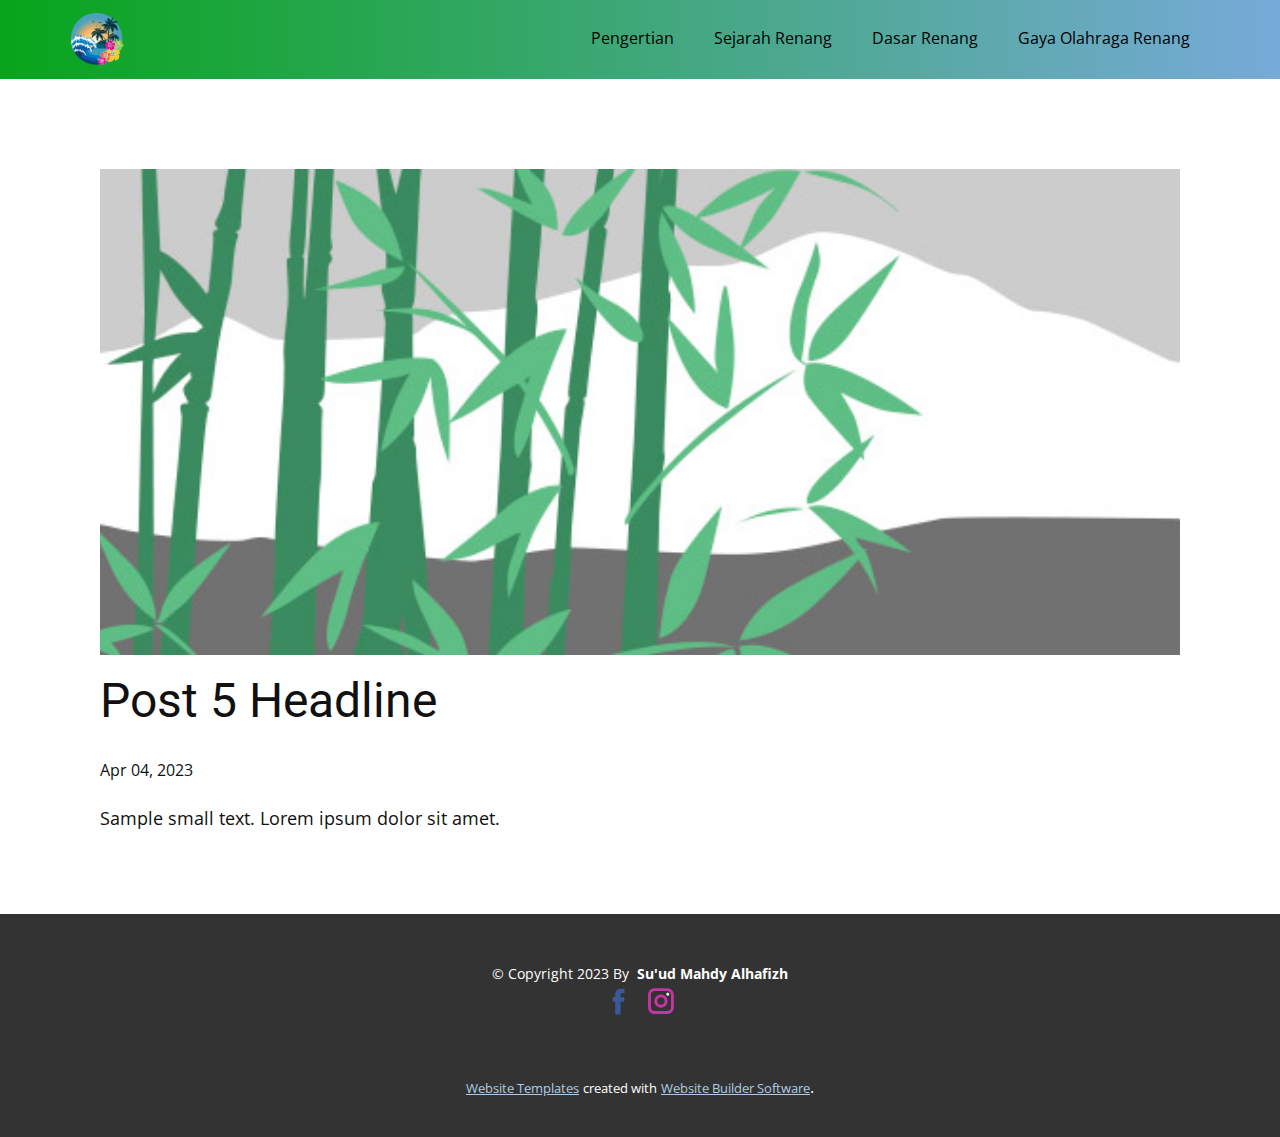
<file: blog/post-4.html>
<!DOCTYPE html>
<html style="font-size: 16px;" lang="en"><head>
    <meta name="viewport" content="width=device-width, initial-scale=1.0">
    <meta charset="utf-8">
    <meta name="keywords" content="Post 1 Headline">
    <meta name="description" content="">
    <title>Post 5 Headline</title>
    <link rel="stylesheet" href="../nicepage.css" media="screen">
<link rel="stylesheet" href="../Post-Template.css" media="screen">
    <script class="u-script" type="text/javascript" src="../jquery.js" defer=""></script>
    <script class="u-script" type="text/javascript" src="../nicepage.js" defer=""></script>
    <meta name="generator" content="Nicepage 5.7.9, nicepage.com">
    <link id="u-theme-google-font" rel="stylesheet" href="https://fonts.googleapis.com/css?family=Roboto:100,100i,300,300i,400,400i,500,500i,700,700i,900,900i|Open+Sans:300,300i,400,400i,500,500i,600,600i,700,700i,800,800i">
    
    
    <script type="application/ld+json">{
		"@context": "http://schema.org",
		"@type": "Organization",
		"name": "",
		"logo": "images/304968911-0.png",
		"sameAs": [
				"https://www.facebook.com/suudmahdy.alhafiz.5",
				"https://www.instagram.com/sdmhdy_a/?hl=id"
		]
}</script>
    <meta name="theme-color" content="#478ac9">
  <meta data-intl-tel-input-cdn-path="intlTelInput/"></head>
  <body class="u-body u-xl-mode" data-lang="en"><header class="u-clearfix u-gradient u-header u-sticky u-sticky-c85e u-header" id="sec-26d1"><div class="u-clearfix u-sheet u-sheet-1">
        <nav class="u-menu u-menu-one-level u-menu-open-right u-offcanvas u-menu-1" data-submenu-level="with-reload">
          <div class="menu-collapse" style="font-size: 1rem; letter-spacing: 0px;">
            <a class="u-button-style u-custom-left-right-menu-spacing u-custom-padding-bottom u-custom-text-active-color u-custom-text-color u-custom-text-hover-color u-custom-top-bottom-menu-spacing u-nav-link u-text-active-palette-1-base u-text-hover-palette-2-base" href="#">
              <svg class="u-svg-link" viewBox="0 0 24 24"><use xmlns:xlink="http://www.w3.org/1999/xlink" xlink:href="#menu-hamburger"></use></svg>
              <svg class="u-svg-content" version="1.1" id="menu-hamburger" viewBox="0 0 16 16" x="0px" y="0px" xmlns:xlink="http://www.w3.org/1999/xlink" xmlns="http://www.w3.org/2000/svg"><g><rect y="1" width="16" height="2"></rect><rect y="7" width="16" height="2"></rect><rect y="13" width="16" height="2"></rect>
</g></svg>
            </a>
          </div>
          <div class="u-custom-menu u-nav-container">
            <ul class="u-nav u-unstyled u-nav-1"><li class="u-nav-item"><a class="u-button-style u-nav-link u-text-active-white u-text-black u-text-hover-palette-1-base" href="../Pengertian.html" style="padding: 10px 20px;">Pengertian</a>
</li><li class="u-nav-item"><a class="u-button-style u-nav-link u-text-active-white u-text-black u-text-hover-palette-1-base" href="../Sejarah-Renang.html" style="padding: 10px 20px;">Sejarah Renang</a>
</li><li class="u-nav-item"><a class="u-button-style u-nav-link u-text-active-white u-text-black u-text-hover-palette-1-base" href="../Dasar-Renang.html" style="padding: 10px 20px;">Dasar Renang</a>
</li><li class="u-nav-item"><a class="u-button-style u-nav-link u-text-active-white u-text-black u-text-hover-palette-1-base" href="../Gaya-Olahraga-Renang.html" style="padding: 10px 20px;">Gaya Olahraga Renang</a>
</li></ul>
          </div>
          <div class="u-custom-menu u-nav-container-collapse">
            <div class="u-black u-container-style u-inner-container-layout u-opacity u-opacity-65 u-sidenav">
              <div class="u-inner-container-layout u-sidenav-overflow">
                <ul class="u-align-center u-nav u-popupmenu-items u-unstyled u-nav-2"><li class="u-nav-item"><a class="u-button-style u-nav-link" href="../Pengertian.html">Pengertian</a>
</li><li class="u-nav-item"><a class="u-button-style u-nav-link" href="../Sejarah-Renang.html">Sejarah Renang</a>
</li><li class="u-nav-item"><a class="u-button-style u-nav-link" href="../Dasar-Renang.html">Dasar Renang</a>
</li><li class="u-nav-item"><a class="u-button-style u-nav-link" href="../Gaya-Olahraga-Renang.html">Gaya Olahraga Renang</a>
</li></ul>
                <div class="u-menu-close u-menu-close-1"></div>
              </div>
            </div>
            <div class="u-black u-menu-overlay u-opacity u-opacity-65"></div>
          </div>
        </nav>
        <a href="https://nicepage.com/joomla-page-builder" class="u-image u-logo u-image-1" data-image-width="5000" data-image-height="4950">
          <img src="../images/304968911-0.png" class="u-logo-image u-logo-image-1">
        </a>
      </div></header>
    <section class="u-align-center u-clearfix u-section-1" id="sec-8ebc">
      <div class="u-clearfix u-sheet u-valign-middle-md u-valign-middle-sm u-valign-middle-xs u-sheet-1"><!--post_details--><!--post_details_options_json--><!--{"source":""}--><!--/post_details_options_json--><!--blog_post-->
        <div class="u-container-style u-expanded-width u-post-details u-post-details-1">
          <div class="u-container-layout u-valign-middle u-container-layout-1"><!--blog_post_image-->
            <img alt="" class="u-blog-control u-expanded-width u-image u-image-default u-image-1" src="../images/68f64b9d.jpeg"><!--/blog_post_image--><!--blog_post_header-->
            <h2 class="u-blog-control u-text u-text-1">Post 5 Headline</h2><!--/blog_post_header--><!--blog_post_metadata-->
            <div class="u-blog-control u-metadata u-metadata-1"><!--blog_post_metadata_date-->
              <span class="u-meta-date u-meta-icon">Apr 04, 2023</span><!--/blog_post_metadata_date--><!--blog_post_metadata_category-->
              <!--/blog_post_metadata_category--><!--blog_post_metadata_comments-->
              <!--/blog_post_metadata_comments-->
            </div><!--/blog_post_metadata--><!--blog_post_content-->
            <div class="u-align-justify u-blog-control u-post-content u-text u-text-2 fr-view">
  Sample small text. Lorem ipsum dolor sit amet.
  </div><!--/blog_post_content-->
          </div>
        </div><!--/blog_post--><!--/post_details-->
      </div>
    </section>
    
    
    <footer class="u-align-center u-clearfix u-footer u-grey-80 u-footer" id="sec-6296"><div class="u-clearfix u-sheet u-sheet-1">
        <p class="u-small-text u-text u-text-variant u-text-1"> © Copyright 2023 By&nbsp; <span style="font-weight: 700;">Su'ud Mahdy Alhafizh</span>
        </p>
        <div class="u-social-icons u-spacing-10 u-social-icons-1">
          <a class="u-social-url" title="facebook" target="_blank" href="https://www.facebook.com/suudmahdy.alhafiz.5"><span class="u-icon u-social-facebook u-social-icon u-icon-1"><svg class="u-svg-link" preserveAspectRatio="xMidYMin slice" viewBox="0 0 112 112" style=""><use xmlns:xlink="http://www.w3.org/1999/xlink" xlink:href="#svg-fd06"></use></svg><svg class="u-svg-content" viewBox="0 0 112 112" x="0" y="0" id="svg-fd06"><path fill="currentColor" d="M75.5,28.8H65.4c-1.5,0-4,0.9-4,4.3v9.4h13.9l-1.5,15.8H61.4v45.1H42.8V58.3h-8.8V42.4h8.8V32.2
c0-7.4,3.4-18.8,18.8-18.8h13.8v15.4H75.5z"></path></svg></span>
          </a>
          <a class="u-social-url" title="instagram" target="_blank" href="https://www.instagram.com/sdmhdy_a/?hl=id"><span class="u-icon u-social-icon u-social-instagram u-icon-2"><svg class="u-svg-link" preserveAspectRatio="xMidYMin slice" viewBox="0 0 112 112" style=""><use xmlns:xlink="http://www.w3.org/1999/xlink" xlink:href="#svg-a251"></use></svg><svg class="u-svg-content" viewBox="0 0 112 112" x="0" y="0" id="svg-a251"><path fill="currentColor" d="M55.9,32.9c-12.8,0-23.2,10.4-23.2,23.2s10.4,23.2,23.2,23.2s23.2-10.4,23.2-23.2S68.7,32.9,55.9,32.9z
	 M55.9,69.4c-7.4,0-13.3-6-13.3-13.3c-0.1-7.4,6-13.3,13.3-13.3s13.3,6,13.3,13.3C69.3,63.5,63.3,69.4,55.9,69.4z"></path><path fill="#FFFFFF" d="M79.7,26.8c-3,0-5.4,2.5-5.4,5.4s2.5,5.4,5.4,5.4c3,0,5.4-2.5,5.4-5.4S82.7,26.8,79.7,26.8z"></path><path fill="currentColor" d="M78.2,11H33.5C21,11,10.8,21.3,10.8,33.7v44.7c0,12.6,10.2,22.8,22.7,22.8h44.7c12.6,0,22.7-10.2,22.7-22.7
	V33.7C100.8,21.1,90.6,11,78.2,11z M91,78.4c0,7.1-5.8,12.8-12.8,12.8H33.5c-7.1,0-12.8-5.8-12.8-12.8V33.7
	c0-7.1,5.8-12.8,12.8-12.8h44.7c7.1,0,12.8,5.8,12.8,12.8V78.4z"></path></svg></span>
          </a>
        </div>
      </div></footer>
    <section class="u-backlink u-clearfix u-grey-80">
      <a class="u-link" href="https://nicepage.com/website-templates" target="_blank">
        <span>Website Templates</span>
      </a>
      <p class="u-text">
        <span>created with</span>
      </p>
      <a class="u-link" href="" target="_blank">
        <span>Website Builder Software</span>
      </a>. 
    </section>
  
</body></html>
</file>
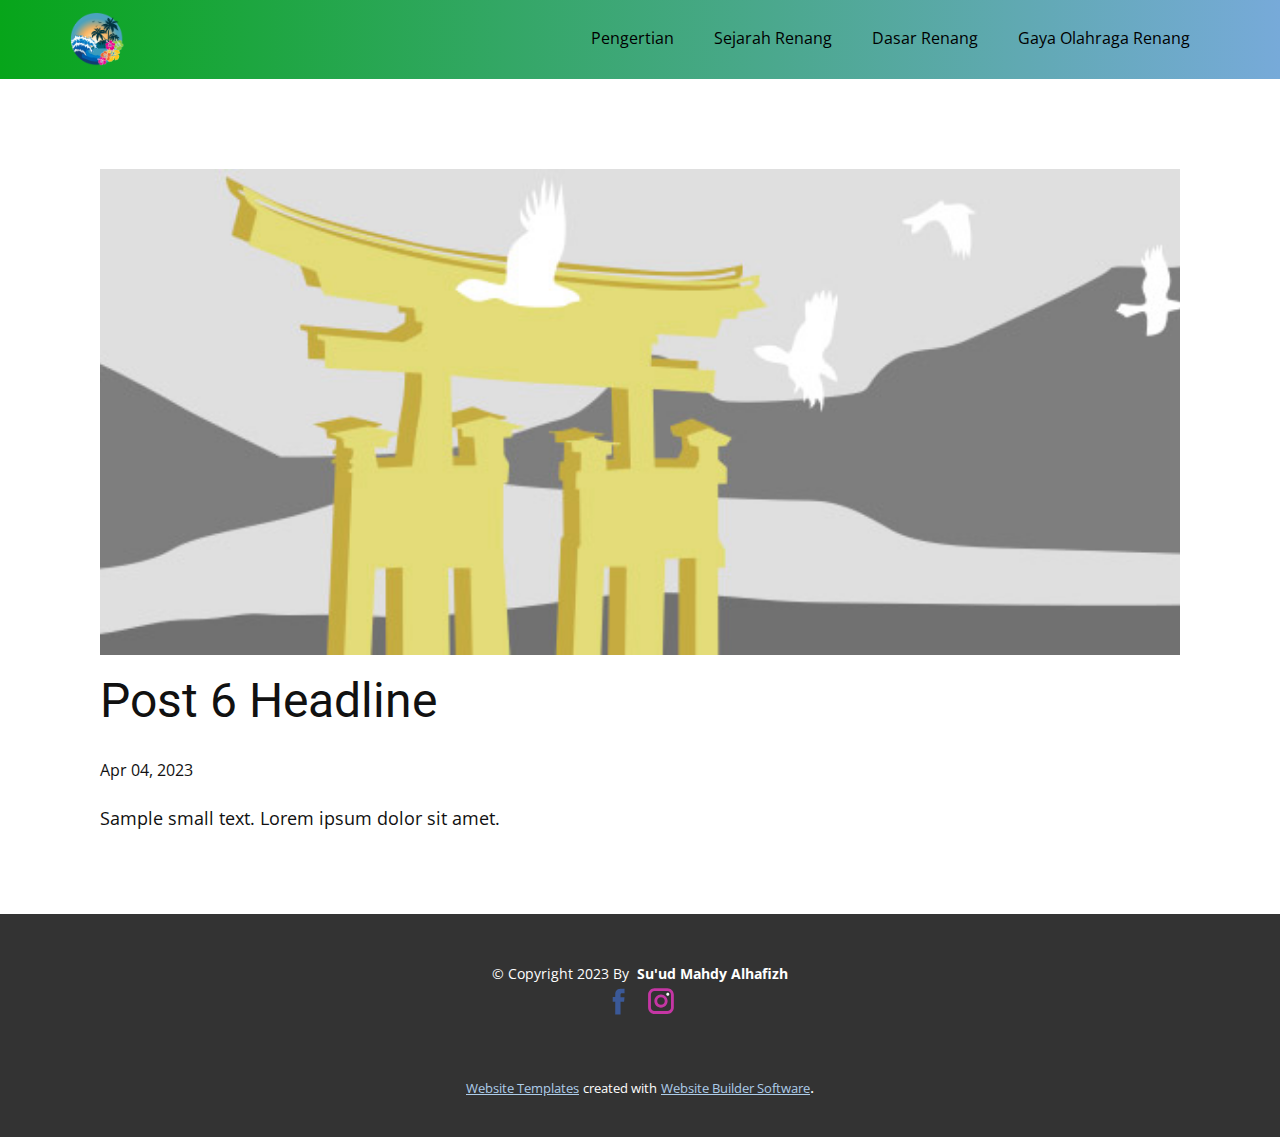
<file: blog/post-5.html>
<!DOCTYPE html>
<html style="font-size: 16px;" lang="en"><head>
    <meta name="viewport" content="width=device-width, initial-scale=1.0">
    <meta charset="utf-8">
    <meta name="keywords" content="Post 1 Headline">
    <meta name="description" content="">
    <title>Post 6 Headline</title>
    <link rel="stylesheet" href="../nicepage.css" media="screen">
<link rel="stylesheet" href="../Post-Template.css" media="screen">
    <script class="u-script" type="text/javascript" src="../jquery.js" defer=""></script>
    <script class="u-script" type="text/javascript" src="../nicepage.js" defer=""></script>
    <meta name="generator" content="Nicepage 5.7.9, nicepage.com">
    <link id="u-theme-google-font" rel="stylesheet" href="https://fonts.googleapis.com/css?family=Roboto:100,100i,300,300i,400,400i,500,500i,700,700i,900,900i|Open+Sans:300,300i,400,400i,500,500i,600,600i,700,700i,800,800i">
    
    
    <script type="application/ld+json">{
		"@context": "http://schema.org",
		"@type": "Organization",
		"name": "",
		"logo": "images/304968911-0.png",
		"sameAs": [
				"https://www.facebook.com/suudmahdy.alhafiz.5",
				"https://www.instagram.com/sdmhdy_a/?hl=id"
		]
}</script>
    <meta name="theme-color" content="#478ac9">
  <meta data-intl-tel-input-cdn-path="intlTelInput/"></head>
  <body class="u-body u-xl-mode" data-lang="en"><header class="u-clearfix u-gradient u-header u-sticky u-sticky-c85e u-header" id="sec-26d1"><div class="u-clearfix u-sheet u-sheet-1">
        <nav class="u-menu u-menu-one-level u-menu-open-right u-offcanvas u-menu-1" data-submenu-level="with-reload">
          <div class="menu-collapse" style="font-size: 1rem; letter-spacing: 0px;">
            <a class="u-button-style u-custom-left-right-menu-spacing u-custom-padding-bottom u-custom-text-active-color u-custom-text-color u-custom-text-hover-color u-custom-top-bottom-menu-spacing u-nav-link u-text-active-palette-1-base u-text-hover-palette-2-base" href="#">
              <svg class="u-svg-link" viewBox="0 0 24 24"><use xmlns:xlink="http://www.w3.org/1999/xlink" xlink:href="#menu-hamburger"></use></svg>
              <svg class="u-svg-content" version="1.1" id="menu-hamburger" viewBox="0 0 16 16" x="0px" y="0px" xmlns:xlink="http://www.w3.org/1999/xlink" xmlns="http://www.w3.org/2000/svg"><g><rect y="1" width="16" height="2"></rect><rect y="7" width="16" height="2"></rect><rect y="13" width="16" height="2"></rect>
</g></svg>
            </a>
          </div>
          <div class="u-custom-menu u-nav-container">
            <ul class="u-nav u-unstyled u-nav-1"><li class="u-nav-item"><a class="u-button-style u-nav-link u-text-active-white u-text-black u-text-hover-palette-1-base" href="../Pengertian.html" style="padding: 10px 20px;">Pengertian</a>
</li><li class="u-nav-item"><a class="u-button-style u-nav-link u-text-active-white u-text-black u-text-hover-palette-1-base" href="../Sejarah-Renang.html" style="padding: 10px 20px;">Sejarah Renang</a>
</li><li class="u-nav-item"><a class="u-button-style u-nav-link u-text-active-white u-text-black u-text-hover-palette-1-base" href="../Dasar-Renang.html" style="padding: 10px 20px;">Dasar Renang</a>
</li><li class="u-nav-item"><a class="u-button-style u-nav-link u-text-active-white u-text-black u-text-hover-palette-1-base" href="../Gaya-Olahraga-Renang.html" style="padding: 10px 20px;">Gaya Olahraga Renang</a>
</li></ul>
          </div>
          <div class="u-custom-menu u-nav-container-collapse">
            <div class="u-black u-container-style u-inner-container-layout u-opacity u-opacity-65 u-sidenav">
              <div class="u-inner-container-layout u-sidenav-overflow">
                <ul class="u-align-center u-nav u-popupmenu-items u-unstyled u-nav-2"><li class="u-nav-item"><a class="u-button-style u-nav-link" href="../Pengertian.html">Pengertian</a>
</li><li class="u-nav-item"><a class="u-button-style u-nav-link" href="../Sejarah-Renang.html">Sejarah Renang</a>
</li><li class="u-nav-item"><a class="u-button-style u-nav-link" href="../Dasar-Renang.html">Dasar Renang</a>
</li><li class="u-nav-item"><a class="u-button-style u-nav-link" href="../Gaya-Olahraga-Renang.html">Gaya Olahraga Renang</a>
</li></ul>
                <div class="u-menu-close u-menu-close-1"></div>
              </div>
            </div>
            <div class="u-black u-menu-overlay u-opacity u-opacity-65"></div>
          </div>
        </nav>
        <a href="https://nicepage.com/joomla-page-builder" class="u-image u-logo u-image-1" data-image-width="5000" data-image-height="4950">
          <img src="../images/304968911-0.png" class="u-logo-image u-logo-image-1">
        </a>
      </div></header>
    <section class="u-align-center u-clearfix u-section-1" id="sec-8ebc">
      <div class="u-clearfix u-sheet u-valign-middle-md u-valign-middle-sm u-valign-middle-xs u-sheet-1"><!--post_details--><!--post_details_options_json--><!--{"source":""}--><!--/post_details_options_json--><!--blog_post-->
        <div class="u-container-style u-expanded-width u-post-details u-post-details-1">
          <div class="u-container-layout u-valign-middle u-container-layout-1"><!--blog_post_image-->
            <img alt="" class="u-blog-control u-expanded-width u-image u-image-default u-image-1" src="../images/8ad73f3c.jpeg"><!--/blog_post_image--><!--blog_post_header-->
            <h2 class="u-blog-control u-text u-text-1">Post 6 Headline</h2><!--/blog_post_header--><!--blog_post_metadata-->
            <div class="u-blog-control u-metadata u-metadata-1"><!--blog_post_metadata_date-->
              <span class="u-meta-date u-meta-icon">Apr 04, 2023</span><!--/blog_post_metadata_date--><!--blog_post_metadata_category-->
              <!--/blog_post_metadata_category--><!--blog_post_metadata_comments-->
              <!--/blog_post_metadata_comments-->
            </div><!--/blog_post_metadata--><!--blog_post_content-->
            <div class="u-align-justify u-blog-control u-post-content u-text u-text-2 fr-view">
  Sample small text. Lorem ipsum dolor sit amet.
  </div><!--/blog_post_content-->
          </div>
        </div><!--/blog_post--><!--/post_details-->
      </div>
    </section>
    
    
    <footer class="u-align-center u-clearfix u-footer u-grey-80 u-footer" id="sec-6296"><div class="u-clearfix u-sheet u-sheet-1">
        <p class="u-small-text u-text u-text-variant u-text-1"> © Copyright 2023 By&nbsp; <span style="font-weight: 700;">Su'ud Mahdy Alhafizh</span>
        </p>
        <div class="u-social-icons u-spacing-10 u-social-icons-1">
          <a class="u-social-url" title="facebook" target="_blank" href="https://www.facebook.com/suudmahdy.alhafiz.5"><span class="u-icon u-social-facebook u-social-icon u-icon-1"><svg class="u-svg-link" preserveAspectRatio="xMidYMin slice" viewBox="0 0 112 112" style=""><use xmlns:xlink="http://www.w3.org/1999/xlink" xlink:href="#svg-fd06"></use></svg><svg class="u-svg-content" viewBox="0 0 112 112" x="0" y="0" id="svg-fd06"><path fill="currentColor" d="M75.5,28.8H65.4c-1.5,0-4,0.9-4,4.3v9.4h13.9l-1.5,15.8H61.4v45.1H42.8V58.3h-8.8V42.4h8.8V32.2
c0-7.4,3.4-18.8,18.8-18.8h13.8v15.4H75.5z"></path></svg></span>
          </a>
          <a class="u-social-url" title="instagram" target="_blank" href="https://www.instagram.com/sdmhdy_a/?hl=id"><span class="u-icon u-social-icon u-social-instagram u-icon-2"><svg class="u-svg-link" preserveAspectRatio="xMidYMin slice" viewBox="0 0 112 112" style=""><use xmlns:xlink="http://www.w3.org/1999/xlink" xlink:href="#svg-a251"></use></svg><svg class="u-svg-content" viewBox="0 0 112 112" x="0" y="0" id="svg-a251"><path fill="currentColor" d="M55.9,32.9c-12.8,0-23.2,10.4-23.2,23.2s10.4,23.2,23.2,23.2s23.2-10.4,23.2-23.2S68.7,32.9,55.9,32.9z
	 M55.9,69.4c-7.4,0-13.3-6-13.3-13.3c-0.1-7.4,6-13.3,13.3-13.3s13.3,6,13.3,13.3C69.3,63.5,63.3,69.4,55.9,69.4z"></path><path fill="#FFFFFF" d="M79.7,26.8c-3,0-5.4,2.5-5.4,5.4s2.5,5.4,5.4,5.4c3,0,5.4-2.5,5.4-5.4S82.7,26.8,79.7,26.8z"></path><path fill="currentColor" d="M78.2,11H33.5C21,11,10.8,21.3,10.8,33.7v44.7c0,12.6,10.2,22.8,22.7,22.8h44.7c12.6,0,22.7-10.2,22.7-22.7
	V33.7C100.8,21.1,90.6,11,78.2,11z M91,78.4c0,7.1-5.8,12.8-12.8,12.8H33.5c-7.1,0-12.8-5.8-12.8-12.8V33.7
	c0-7.1,5.8-12.8,12.8-12.8h44.7c7.1,0,12.8,5.8,12.8,12.8V78.4z"></path></svg></span>
          </a>
        </div>
      </div></footer>
    <section class="u-backlink u-clearfix u-grey-80">
      <a class="u-link" href="https://nicepage.com/website-templates" target="_blank">
        <span>Website Templates</span>
      </a>
      <p class="u-text">
        <span>created with</span>
      </p>
      <a class="u-link" href="" target="_blank">
        <span>Website Builder Software</span>
      </a>. 
    </section>
  
</body></html>
</file>
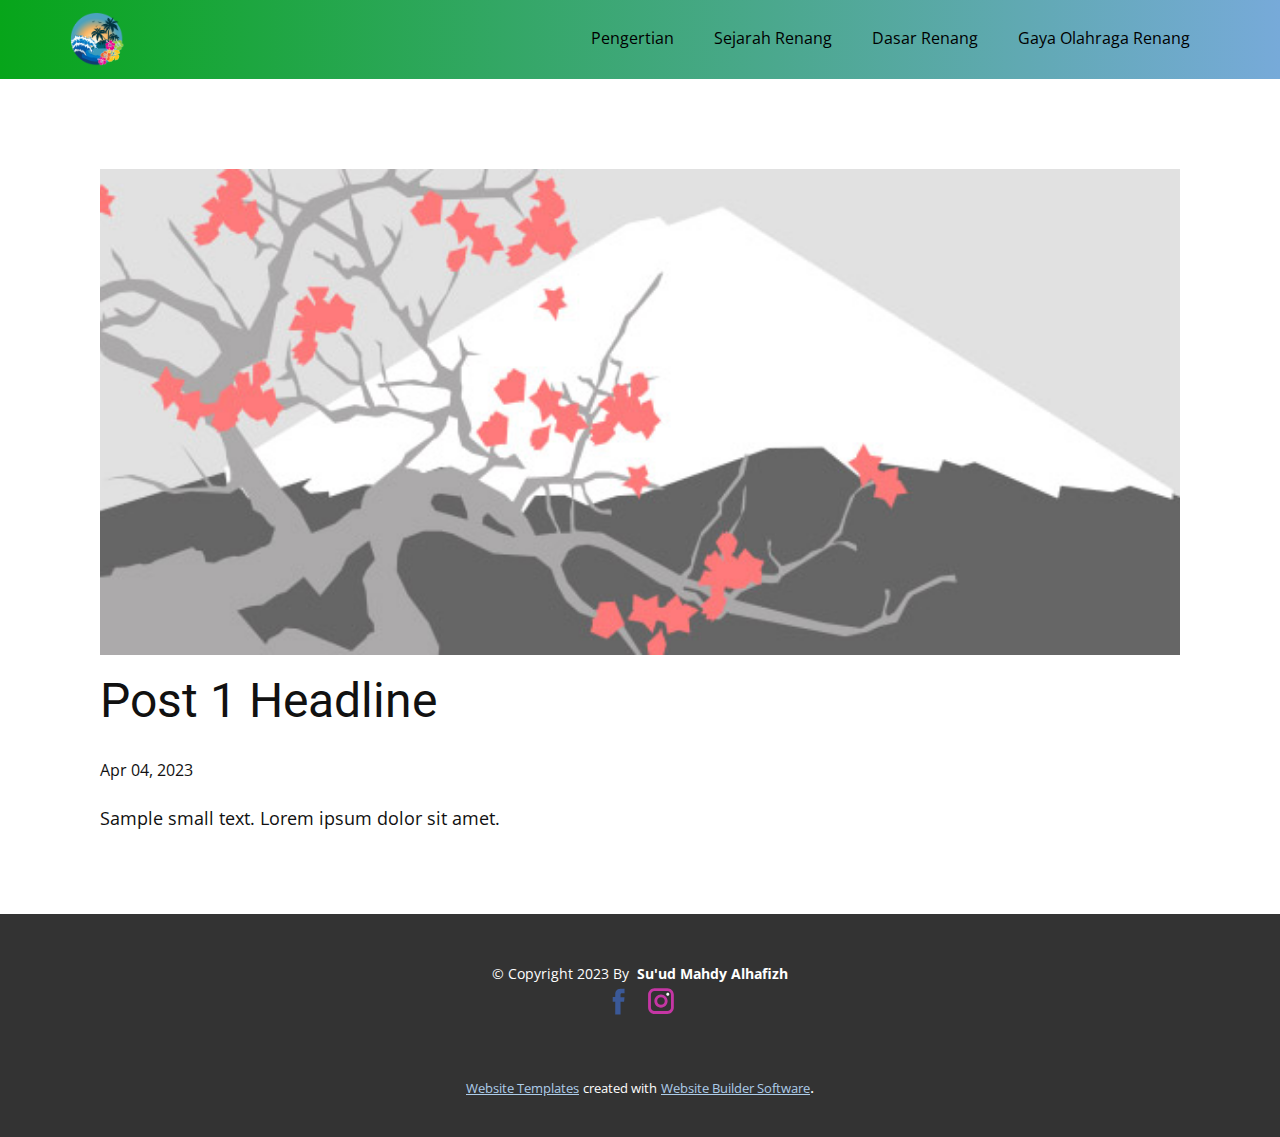
<file: blog/post.html>
<!DOCTYPE html>
<html style="font-size: 16px;" lang="en"><head>
    <meta name="viewport" content="width=device-width, initial-scale=1.0">
    <meta charset="utf-8">
    <meta name="keywords" content="Post 1 Headline">
    <meta name="description" content="">
    <title>Post 1 Headline</title>
    <link rel="stylesheet" href="../nicepage.css" media="screen">
<link rel="stylesheet" href="../Post-Template.css" media="screen">
    <script class="u-script" type="text/javascript" src="../jquery.js" defer=""></script>
    <script class="u-script" type="text/javascript" src="../nicepage.js" defer=""></script>
    <meta name="generator" content="Nicepage 5.7.9, nicepage.com">
    <link id="u-theme-google-font" rel="stylesheet" href="https://fonts.googleapis.com/css?family=Roboto:100,100i,300,300i,400,400i,500,500i,700,700i,900,900i|Open+Sans:300,300i,400,400i,500,500i,600,600i,700,700i,800,800i">
    
    
    <script type="application/ld+json">{
		"@context": "http://schema.org",
		"@type": "Organization",
		"name": "",
		"logo": "images/304968911-0.png",
		"sameAs": [
				"https://www.facebook.com/suudmahdy.alhafiz.5",
				"https://www.instagram.com/sdmhdy_a/?hl=id"
		]
}</script>
    <meta name="theme-color" content="#478ac9">
  <meta data-intl-tel-input-cdn-path="intlTelInput/"></head>
  <body class="u-body u-xl-mode" data-lang="en"><header class="u-clearfix u-gradient u-header u-sticky u-sticky-c85e u-header" id="sec-26d1"><div class="u-clearfix u-sheet u-sheet-1">
        <nav class="u-menu u-menu-one-level u-menu-open-right u-offcanvas u-menu-1" data-submenu-level="with-reload">
          <div class="menu-collapse" style="font-size: 1rem; letter-spacing: 0px;">
            <a class="u-button-style u-custom-left-right-menu-spacing u-custom-padding-bottom u-custom-text-active-color u-custom-text-color u-custom-text-hover-color u-custom-top-bottom-menu-spacing u-nav-link u-text-active-palette-1-base u-text-hover-palette-2-base" href="#">
              <svg class="u-svg-link" viewBox="0 0 24 24"><use xmlns:xlink="http://www.w3.org/1999/xlink" xlink:href="#menu-hamburger"></use></svg>
              <svg class="u-svg-content" version="1.1" id="menu-hamburger" viewBox="0 0 16 16" x="0px" y="0px" xmlns:xlink="http://www.w3.org/1999/xlink" xmlns="http://www.w3.org/2000/svg"><g><rect y="1" width="16" height="2"></rect><rect y="7" width="16" height="2"></rect><rect y="13" width="16" height="2"></rect>
</g></svg>
            </a>
          </div>
          <div class="u-custom-menu u-nav-container">
            <ul class="u-nav u-unstyled u-nav-1"><li class="u-nav-item"><a class="u-button-style u-nav-link u-text-active-white u-text-black u-text-hover-palette-1-base" href="../Pengertian.html" style="padding: 10px 20px;">Pengertian</a>
</li><li class="u-nav-item"><a class="u-button-style u-nav-link u-text-active-white u-text-black u-text-hover-palette-1-base" href="../Sejarah-Renang.html" style="padding: 10px 20px;">Sejarah Renang</a>
</li><li class="u-nav-item"><a class="u-button-style u-nav-link u-text-active-white u-text-black u-text-hover-palette-1-base" href="../Dasar-Renang.html" style="padding: 10px 20px;">Dasar Renang</a>
</li><li class="u-nav-item"><a class="u-button-style u-nav-link u-text-active-white u-text-black u-text-hover-palette-1-base" href="../Gaya-Olahraga-Renang.html" style="padding: 10px 20px;">Gaya Olahraga Renang</a>
</li></ul>
          </div>
          <div class="u-custom-menu u-nav-container-collapse">
            <div class="u-black u-container-style u-inner-container-layout u-opacity u-opacity-65 u-sidenav">
              <div class="u-inner-container-layout u-sidenav-overflow">
                <ul class="u-align-center u-nav u-popupmenu-items u-unstyled u-nav-2"><li class="u-nav-item"><a class="u-button-style u-nav-link" href="../Pengertian.html">Pengertian</a>
</li><li class="u-nav-item"><a class="u-button-style u-nav-link" href="../Sejarah-Renang.html">Sejarah Renang</a>
</li><li class="u-nav-item"><a class="u-button-style u-nav-link" href="../Dasar-Renang.html">Dasar Renang</a>
</li><li class="u-nav-item"><a class="u-button-style u-nav-link" href="../Gaya-Olahraga-Renang.html">Gaya Olahraga Renang</a>
</li></ul>
                <div class="u-menu-close u-menu-close-1"></div>
              </div>
            </div>
            <div class="u-black u-menu-overlay u-opacity u-opacity-65"></div>
          </div>
        </nav>
        <a href="https://nicepage.com/joomla-page-builder" class="u-image u-logo u-image-1" data-image-width="5000" data-image-height="4950">
          <img src="../images/304968911-0.png" class="u-logo-image u-logo-image-1">
        </a>
      </div></header>
    <section class="u-align-center u-clearfix u-section-1" id="sec-8ebc">
      <div class="u-clearfix u-sheet u-valign-middle-md u-valign-middle-sm u-valign-middle-xs u-sheet-1"><!--post_details--><!--post_details_options_json--><!--{"source":""}--><!--/post_details_options_json--><!--blog_post-->
        <div class="u-container-style u-expanded-width u-post-details u-post-details-1">
          <div class="u-container-layout u-valign-middle u-container-layout-1"><!--blog_post_image-->
            <img alt="" class="u-blog-control u-expanded-width u-image u-image-default u-image-1" src="../images/0fd3416c.jpeg"><!--/blog_post_image--><!--blog_post_header-->
            <h2 class="u-blog-control u-text u-text-1">Post 1 Headline</h2><!--/blog_post_header--><!--blog_post_metadata-->
            <div class="u-blog-control u-metadata u-metadata-1"><!--blog_post_metadata_date-->
              <span class="u-meta-date u-meta-icon">Apr 04, 2023</span><!--/blog_post_metadata_date--><!--blog_post_metadata_category-->
              <!--/blog_post_metadata_category--><!--blog_post_metadata_comments-->
              <!--/blog_post_metadata_comments-->
            </div><!--/blog_post_metadata--><!--blog_post_content-->
            <div class="u-align-justify u-blog-control u-post-content u-text u-text-2 fr-view">
  Sample small text. Lorem ipsum dolor sit amet.
  </div><!--/blog_post_content-->
          </div>
        </div><!--/blog_post--><!--/post_details-->
      </div>
    </section>
    
    
    <footer class="u-align-center u-clearfix u-footer u-grey-80 u-footer" id="sec-6296"><div class="u-clearfix u-sheet u-sheet-1">
        <p class="u-small-text u-text u-text-variant u-text-1"> © Copyright 2023 By&nbsp; <span style="font-weight: 700;">Su'ud Mahdy Alhafizh</span>
        </p>
        <div class="u-social-icons u-spacing-10 u-social-icons-1">
          <a class="u-social-url" title="facebook" target="_blank" href="https://www.facebook.com/suudmahdy.alhafiz.5"><span class="u-icon u-social-facebook u-social-icon u-icon-1"><svg class="u-svg-link" preserveAspectRatio="xMidYMin slice" viewBox="0 0 112 112" style=""><use xmlns:xlink="http://www.w3.org/1999/xlink" xlink:href="#svg-fd06"></use></svg><svg class="u-svg-content" viewBox="0 0 112 112" x="0" y="0" id="svg-fd06"><path fill="currentColor" d="M75.5,28.8H65.4c-1.5,0-4,0.9-4,4.3v9.4h13.9l-1.5,15.8H61.4v45.1H42.8V58.3h-8.8V42.4h8.8V32.2
c0-7.4,3.4-18.8,18.8-18.8h13.8v15.4H75.5z"></path></svg></span>
          </a>
          <a class="u-social-url" title="instagram" target="_blank" href="https://www.instagram.com/sdmhdy_a/?hl=id"><span class="u-icon u-social-icon u-social-instagram u-icon-2"><svg class="u-svg-link" preserveAspectRatio="xMidYMin slice" viewBox="0 0 112 112" style=""><use xmlns:xlink="http://www.w3.org/1999/xlink" xlink:href="#svg-a251"></use></svg><svg class="u-svg-content" viewBox="0 0 112 112" x="0" y="0" id="svg-a251"><path fill="currentColor" d="M55.9,32.9c-12.8,0-23.2,10.4-23.2,23.2s10.4,23.2,23.2,23.2s23.2-10.4,23.2-23.2S68.7,32.9,55.9,32.9z
	 M55.9,69.4c-7.4,0-13.3-6-13.3-13.3c-0.1-7.4,6-13.3,13.3-13.3s13.3,6,13.3,13.3C69.3,63.5,63.3,69.4,55.9,69.4z"></path><path fill="#FFFFFF" d="M79.7,26.8c-3,0-5.4,2.5-5.4,5.4s2.5,5.4,5.4,5.4c3,0,5.4-2.5,5.4-5.4S82.7,26.8,79.7,26.8z"></path><path fill="currentColor" d="M78.2,11H33.5C21,11,10.8,21.3,10.8,33.7v44.7c0,12.6,10.2,22.8,22.7,22.8h44.7c12.6,0,22.7-10.2,22.7-22.7
	V33.7C100.8,21.1,90.6,11,78.2,11z M91,78.4c0,7.1-5.8,12.8-12.8,12.8H33.5c-7.1,0-12.8-5.8-12.8-12.8V33.7
	c0-7.1,5.8-12.8,12.8-12.8h44.7c7.1,0,12.8,5.8,12.8,12.8V78.4z"></path></svg></span>
          </a>
        </div>
      </div></footer>
    <section class="u-backlink u-clearfix u-grey-80">
      <a class="u-link" href="https://nicepage.com/website-templates" target="_blank">
        <span>Website Templates</span>
      </a>
      <p class="u-text">
        <span>created with</span>
      </p>
      <a class="u-link" href="" target="_blank">
        <span>Website Builder Software</span>
      </a>. 
    </section>
  
</body></html>
</file>
<file: Pengertian.css>
.u-section-1 {
  background-image: linear-gradient(0deg, rgba(0,0,0,0.6), rgba(0,0,0,0.6)), url("images/304968911-0.jpeg");
  background-position: 50% 50%;
}

.u-section-1 .u-sheet-1 {
  min-height: 50vw;
}

.u-section-1 .u-text-1 {
  font-size: 3.75rem;
  --animation-custom_in-translate_x: 0px;
  --animation-custom_in-translate_y: 0px;
  --animation-custom_in-opacity: 0;
  --animation-custom_in-rotate: 0deg;
  --animation-custom_in-scale: 1;
  margin: 132px auto 0;
}

.u-section-1 .u-text-2 {
  font-size: 1.25rem;
  width: 794px;
  transition-duration: 0.5s;
  box-shadow: 0px 0px 0px rgba(0,0,0,0);
  transform: translateX(0px) translateY(0px) scale(1) rotate(0deg);
  text-shadow: 0px 0px 0px rgba(0,0,0,0);
  --animation-custom_in-scale: 0.3;
  margin: 56px auto 0;
}

.u-section-1 .u-btn-1 {
  font-weight: 700;
  text-transform: uppercase;
  font-size: 0.875rem;
  letter-spacing: 1px;
  background-image: none;
  margin: 84px auto 60px;
}

@media (max-width: 991px) {
  .u-section-1 .u-text-2 {
    width: 720px;
  }
}

@media (max-width: 767px) {
  .u-section-1 .u-text-2 {
    width: 540px;
  }
}

@media (max-width: 575px) {
  .u-section-1 .u-text-1 {
    font-size: 3rem;
  }

  .u-section-1 .u-text-2 {
    width: 340px;
  }
}

.u-section-1 .u-text-2,
.u-section-1 .u-text-2:before,
.u-section-1 .u-text-2 > .u-container-layout:before {
  transition-property: fill, color, background-color, stroke-width, border-style, border-width, border-top-width, border-left-width, border-right-width, border-bottom-width, custom-border, borders, box-shadow, text-shadow, opacity, border-radius, stroke, border-color, font-size, font-style, font-weight, text-decoration, letter-spacing, transform, background-image, image-zoom, background-size, background-position;
}

.u-section-1 .u-container-layout:hover .u-text-2 {
  transform: rotate(0deg) scale(1) translateX(0px) translateY(0px) !important;
}

.u-container-layout.hover .u-section-1 .u-text-2 {
  transform: rotate(0deg) scale(1) translateX(0px) translateY(0px) !important;
}
</file>
<file: Dasar-Renang.css>
.u-section-1 {
  background-image: linear-gradient(0deg, rgba(0,0,0,0.5), rgba(0,0,0,0.5)), url("images/11148655-0.jpeg");
  background-position: 50% 0%;
}

.u-section-1 .u-sheet-1 {
  min-height: 666px;
}

.u-section-1 .u-text-1 {
  font-size: 3.75rem;
  --animation-custom_in-translate_x: 0px;
  --animation-custom_in-translate_y: 0px;
  --animation-custom_in-opacity: 0;
  --animation-custom_in-rotate: 0deg;
  --animation-custom_in-scale: 1;
  margin: 62px auto 0 0;
}

.u-section-1 .u-text-2 {
  font-size: 1.25rem;
  --animation-custom_in-translate_x: 0px;
  --animation-custom_in-translate_y: 0px;
  --animation-custom_in-opacity: 0;
  --animation-custom_in-rotate: 0deg;
  --animation-custom_in-scale: 0.3;
  margin: 62px 0 60px;
}

@media (max-width: 1199px) {
  .u-section-1 .u-sheet-1 {
    min-height: 549px;
  }
}

@media (max-width: 991px) {
  .u-section-1 .u-sheet-1 {
    min-height: 421px;
  }
}

@media (max-width: 767px) {
  .u-section-1 .u-sheet-1 {
    min-height: 316px;
  }
}

@media (max-width: 575px) {
  .u-section-1 .u-sheet-1 {
    min-height: 199px;
  }

  .u-section-1 .u-text-1 {
    font-size: 3rem;
  }
} .u-section-2 {
  background-image: linear-gradient(0deg, rgba(0,0,0,0.5), rgba(0,0,0,0.5)), url("images/11148655-0.jpeg");
  background-position: 50% 100%;
}

.u-section-2 .u-sheet-1 {
  min-height: 420px;
}

.u-section-2 .u-text-1 {
  font-size: 1.25rem;
  --animation-custom_in-translate_x: 0px;
  --animation-custom_in-translate_y: 300px;
  --animation-custom_in-opacity: 0;
  --animation-custom_in-rotate: 0deg;
  --animation-custom_in-scale: 1;
  margin: 26px 0 60px;
}

@media (max-width: 1199px) {
  .u-section-2 .u-sheet-1 {
    min-height: 346px;
  }
}

@media (max-width: 991px) {
  .u-section-2 .u-sheet-1 {
    min-height: 265px;
  }
}

@media (max-width: 767px) {
  .u-section-2 .u-sheet-1 {
    min-height: 199px;
  }
}

@media (max-width: 575px) {
  .u-section-2 .u-sheet-1 {
    min-height: 125px;
  }
} .u-section-3 {
  background-image: linear-gradient(0deg, rgba(0,0,0,0.5), rgba(0,0,0,0.5)), url("images/11148655-0.jpeg");
  background-position: 50% 50%;
}

.u-section-3 .u-sheet-1 {
  min-height: 420px;
}

.u-section-3 .u-text-1 {
  font-size: 1.25rem;
  --animation-custom_in-translate_x: 0px;
  --animation-custom_in-translate_y: -300px;
  --animation-custom_in-opacity: 0;
  --animation-custom_in-rotate: 0deg;
  --animation-custom_in-scale: 1;
  margin: 90px 0 60px;
}

@media (max-width: 1199px) {
  .u-section-3 .u-sheet-1 {
    min-height: 346px;
  }
}

@media (max-width: 991px) {
  .u-section-3 .u-sheet-1 {
    min-height: 265px;
  }
}

@media (max-width: 767px) {
  .u-section-3 .u-sheet-1 {
    min-height: 199px;
  }
}

@media (max-width: 575px) {
  .u-section-3 .u-sheet-1 {
    min-height: 125px;
  }
}
</file>
<file: Gaya-Olahraga-Renang.css>
.u-section-1 {
  background-image: linear-gradient(0deg, rgba(0,0,0,0.5), rgba(0,0,0,0.5)), url("images/12755474-0.jpeg");
  background-position: 50% 0%;
}

.u-section-1 .u-sheet-1 {
  min-height: 438px;
}

.u-section-1 .u-text-1 {
  font-weight: 400;
  font-size: 3.75rem;
  --animation-custom_in-translate_x: 0px;
  --animation-custom_in-translate_y: 0px;
  --animation-custom_in-opacity: 0;
  --animation-custom_in-rotate: 0deg;
  --animation-custom_in-scale: 1;
  margin: 26px auto 0 0;
}

.u-section-1 .u-image-1 {
  width: 315px;
  height: 268px;
  --animation-custom_in-translate_x: 300px;
  --animation-custom_in-translate_y: 0px;
  --animation-custom_in-opacity: 0;
  --animation-custom_in-rotate: 0deg;
  --animation-custom_in-scale: 1;
  margin: 33px 116px 0 auto;
}

.u-section-1 .u-text-2 {
  font-size: 1.25rem;
  --animation-custom_in-translate_x: -200px;
  --animation-custom_in-translate_y: 0px;
  --animation-custom_in-opacity: 0;
  --animation-custom_in-rotate: 0deg;
  --animation-custom_in-scale: 1;
  margin: -257px 570px 60px 0;
}

@media (max-width: 1199px) {
  .u-section-1 .u-sheet-1 {
    min-height: 361px;
  }

  .u-section-1 .u-text-2 {
    margin-right: 370px;
  }
}

@media (max-width: 991px) {
  .u-section-1 .u-sheet-1 {
    min-height: 277px;
  }

  .u-section-1 .u-text-2 {
    margin-right: 150px;
  }
}

@media (max-width: 767px) {
  .u-section-1 .u-sheet-1 {
    min-height: 208px;
  }

  .u-section-1 .u-text-2 {
    margin-right: 0;
  }
}

@media (max-width: 575px) {
  .u-section-1 .u-sheet-1 {
    min-height: 131px;
  }

  .u-section-1 .u-text-1 {
    font-size: 3rem;
  }

  .u-section-1 .u-image-1 {
    margin-right: 25px;
  }
} .u-section-2 {
  background-image: linear-gradient(0deg, rgba(0,0,0,0.5), rgba(0,0,0,0.5)), url("images/12755474-0.jpeg");
  background-position: 50% 89.12%;
}

.u-section-2 .u-sheet-1 {
  min-height: 438px;
}

.u-section-2 .u-text-1 {
  font-size: 1.25rem;
  --animation-custom_in-translate_x: 300px;
  --animation-custom_in-translate_y: 0px;
  --animation-custom_in-opacity: 0;
  --animation-custom_in-rotate: 0deg;
  --animation-custom_in-scale: 1;
  margin: 60px 570px 0 0;
}

.u-section-2 .u-image-1 {
  width: 302px;
  height: 281px;
  --animation-custom_in-translate_x: -200px;
  --animation-custom_in-translate_y: 0px;
  --animation-custom_in-opacity: 0;
  --animation-custom_in-rotate: 0deg;
  --animation-custom_in-scale: 1;
  margin: -224px 118px 60px auto;
}

@media (max-width: 1199px) {
  .u-section-2 .u-sheet-1 {
    min-height: 361px;
  }
}

@media (max-width: 991px) {
  .u-section-2 .u-sheet-1 {
    min-height: 277px;
  }

  .u-section-2 .u-text-1 {
    margin-right: 350px;
  }
}

@media (max-width: 767px) {
  .u-section-2 .u-sheet-1 {
    min-height: 208px;
  }

  .u-section-2 .u-text-1 {
    margin-right: 170px;
  }
}

@media (max-width: 575px) {
  .u-section-2 .u-sheet-1 {
    min-height: 131px;
  }

  .u-section-2 .u-text-1 {
    margin-right: 0;
  }

  .u-section-2 .u-image-1 {
    margin-right: 38px;
  }
} .u-section-3 {
  background-image: linear-gradient(0deg, rgba(0,0,0,0.5), rgba(0,0,0,0.5)), url("images/12755474-0.jpeg");
  background-position: 50% 0%;
}

.u-section-3 .u-sheet-1 {
  min-height: 434px;
}

.u-section-3 .u-text-1 {
  font-size: 1.25rem;
  --animation-custom_in-translate_x: 0px;
  --animation-custom_in-translate_y: 300px;
  --animation-custom_in-opacity: 0;
  --animation-custom_in-rotate: 0deg;
  --animation-custom_in-scale: 1;
  margin: 60px 570px 0 0;
}

.u-section-3 .u-image-1 {
  width: 362px;
  height: 234px;
  --animation-custom_in-translate_x: 0px;
  --animation-custom_in-translate_y: -300px;
  --animation-custom_in-opacity: 0;
  --animation-custom_in-rotate: 0deg;
  --animation-custom_in-scale: 1;
  margin: -224px 74px 60px auto;
}

@media (max-width: 1199px) {
  .u-section-3 .u-sheet-1 {
    min-height: 358px;
  }
}

@media (max-width: 991px) {
  .u-section-3 .u-sheet-1 {
    min-height: 274px;
  }

  .u-section-3 .u-text-1 {
    margin-right: 350px;
  }
}

@media (max-width: 767px) {
  .u-section-3 .u-sheet-1 {
    min-height: 206px;
  }

  .u-section-3 .u-text-1 {
    margin-right: 170px;
  }
}

@media (max-width: 575px) {
  .u-section-3 .u-sheet-1 {
    min-height: 116px;
  }

  .u-section-3 .u-text-1 {
    margin-right: 0;
  }

  .u-section-3 .u-image-1 {
    width: 340px;
    height: 220px;
    margin-right: 0;
  }
} .u-section-4 {
  background-image: linear-gradient(0deg, rgba(0,0,0,0.5), rgba(0,0,0,0.5)), url("images/12755474-0.jpeg");
  background-position: 50% 88.62%;
}

.u-section-4 .u-sheet-1 {
  min-height: 436px;
}

.u-section-4 .u-text-1 {
  font-size: 1.25rem;
  --animation-custom_in-translate_x: 0px;
  --animation-custom_in-translate_y: -300px;
  --animation-custom_in-opacity: 0;
  --animation-custom_in-rotate: 0deg;
  --animation-custom_in-scale: 1;
  margin: 60px 570px 0 0;
}

.u-section-4 .u-image-1 {
  width: 500px;
  height: 182px;
  --animation-custom_in-translate_x: 0px;
  --animation-custom_in-translate_y: 300px;
  --animation-custom_in-opacity: 0;
  --animation-custom_in-rotate: 0deg;
  --animation-custom_in-scale: 1;
  margin: -219px 38px 37px auto;
}

@media (max-width: 1199px) {
  .u-section-4 .u-sheet-1 {
    min-height: 360px;
  }
}

@media (max-width: 991px) {
  .u-section-4 .u-sheet-1 {
    min-height: 276px;
  }

  .u-section-4 .u-text-1 {
    margin-right: 350px;
  }
}

@media (max-width: 767px) {
  .u-section-4 .u-sheet-1 {
    min-height: 207px;
  }

  .u-section-4 .u-text-1 {
    margin-right: 170px;
  }
}

@media (max-width: 575px) {
  .u-section-4 .u-sheet-1 {
    min-height: 72px;
  }

  .u-section-4 .u-text-1 {
    margin-right: 0;
  }

  .u-section-4 .u-image-1 {
    width: 340px;
    height: 124px;
    margin-right: 0;
  }
}.u-section-5 .u-sheet-1 {
  min-height: 464px;
}

.u-section-5 .u-table-1 {
  width: 666px;
  margin: 58px auto;
}

.u-section-5 .u-table-entity-1 {
  min-height: 100px;
}

.u-section-5 .u-table-header-1 {
  font-weight: 700;
  background-image: none;
}

@media (max-width: 767px) {
  .u-section-5 .u-table-1 {
    width: 540px;
  }
}

@media (max-width: 575px) {
  .u-section-5 .u-table-1 {
    width: 340px;
  }
}
</file>
<file: Sejarah-Renang.css>
.u-section-1 {
  background-image: linear-gradient(0deg, rgba(0,0,0,0.5), rgba(0,0,0,0.5)), url("images/33686170-0.jpeg");
  background-position: 50% 0%;
}

.u-section-1 .u-sheet-1 {
  min-height: 757px;
}

.u-section-1 .u-text-1 {
  font-weight: 400;
  font-size: 3.75rem;
  --animation-custom_in-translate_x: 0px;
  --animation-custom_in-translate_y: 0px;
  --animation-custom_in-opacity: 0;
  --animation-custom_in-rotate: 0deg;
  --animation-custom_in-scale: 1;
  margin: 51px auto 0 0;
}

.u-section-1 .u-text-2 {
  font-size: 1.25rem;
  --animation-custom_in-translate_x: -200px;
  --animation-custom_in-translate_y: 0px;
  --animation-custom_in-opacity: 0;
  --animation-custom_in-rotate: 0deg;
  --animation-custom_in-scale: 1;
  margin: 23px 531px 0 0;
}

.u-section-1 .u-image-1 {
  width: 316px;
  height: 183px;
  --animation-custom_in-translate_x: 0px;
  --animation-custom_in-translate_y: 0px;
  --animation-custom_in-opacity: 0;
  --animation-custom_in-rotate: 0deg;
  --animation-custom_in-scale: 1;
  margin: -234px 111px 0 auto;
}

.u-section-1 .u-text-3 {
  font-size: 1.25rem;
  --animation-custom_in-translate_x: 300px;
  --animation-custom_in-translate_y: 0px;
  --animation-custom_in-opacity: 0;
  --animation-custom_in-rotate: 0deg;
  --animation-custom_in-scale: 1;
  margin: 51px 44px 60px 0;
}

@media (max-width: 1199px) {
  .u-section-1 .u-sheet-1 {
    min-height: 624px;
  }

  .u-section-1 .u-text-2 {
    margin-right: 331px;
  }

  .u-section-1 .u-text-3 {
    margin-right: 0;
  }
}

@media (max-width: 991px) {
  .u-section-1 .u-sheet-1 {
    min-height: 478px;
  }

  .u-section-1 .u-text-2 {
    margin-right: 111px;
  }
}

@media (max-width: 767px) {
  .u-section-1 .u-sheet-1 {
    min-height: 359px;
  }

  .u-section-1 .u-text-2 {
    margin-right: 0;
  }

  .u-section-1 .u-image-1 {
    margin-right: 0;
  }
}

@media (max-width: 575px) {
  .u-section-1 .u-sheet-1 {
    min-height: 226px;
  }

  .u-section-1 .u-text-1 {
    font-size: 3rem;
  }
} .u-section-2 {
  background-image: linear-gradient(0deg, rgba(0,0,0,0.5), rgba(0,0,0,0.5)), url("images/33686170-0.jpeg");
  background-position: 50% 100%;
}

.u-section-2 .u-sheet-1 {
  min-height: 438px;
}

.u-section-2 .u-text-1 {
  font-size: 1.25rem;
  --animation-custom_in-translate_x: 0px;
  --animation-custom_in-translate_y: 300px;
  --animation-custom_in-opacity: 0;
  --animation-custom_in-rotate: 0deg;
  --animation-custom_in-scale: 1;
  margin: 91px 0;
}

@media (max-width: 1199px) {
  .u-section-2 .u-sheet-1 {
    min-height: 400px;
  }
}
</file>
<file: Blog-Template.css>
.u-section-1 .u-sheet-1 {
  min-height: 561px;
}

.u-section-1 .u-repeater-1 {
  margin-top: 60px;
  margin-bottom: 60px;
  min-height: 441px;
  grid-template-columns: calc(33.3333% - 15px) calc(33.3333% - 15px) calc(33.3333% - 15px);
  height: auto;
  grid-gap: 22px;
}

.u-section-1 .u-repeater-item-1 {
  background-image: none;
}

.u-section-1 .u-container-layout-1 {
  padding: 30px 20px;
}

.u-section-1 .u-text-1 {
  margin-top: 0;
  margin-bottom: 0;
}

.u-section-1 .u-image-1 {
  height: 222px;
  margin-top: 17px;
  margin-bottom: 0;
}

.u-section-1 .u-text-2 {
  margin-top: 20px;
  margin-bottom: 0;
}

.u-section-1 .u-btn-1 {
  background-image: none;
  border-style: none none solid;
  margin: 17px auto 0 0;
  padding: 0;
}

.u-section-1 .u-container-layout-2 {
  padding: 30px 20px;
}

.u-section-1 .u-text-3 {
  margin-top: 0;
  margin-bottom: 0;
}

.u-section-1 .u-image-2 {
  height: 222px;
  margin-top: 17px;
  margin-bottom: 0;
}

.u-section-1 .u-text-4 {
  margin-top: 20px;
  margin-bottom: 0;
}

.u-section-1 .u-btn-2 {
  background-image: none;
  border-style: none none solid;
  margin: 17px auto 0 0;
  padding: 0;
}

.u-section-1 .u-container-layout-3 {
  padding: 30px 20px;
}

.u-section-1 .u-text-5 {
  margin-top: 0;
  margin-bottom: 0;
}

.u-section-1 .u-image-3 {
  height: 222px;
  margin-top: 17px;
  margin-bottom: 0;
}

.u-section-1 .u-text-6 {
  margin-top: 20px;
  margin-bottom: 0;
}

.u-section-1 .u-btn-3 {
  background-image: none;
  border-style: none none solid;
  margin: 17px auto 0 0;
  padding: 0;
}

@media (max-width: 1199px) {
  .u-section-1 .u-sheet-1 {
    min-height: 484px;
  }

  .u-section-1 .u-repeater-1 {
    min-height: 364px;
    grid-template-columns: repeat(3, calc(33.333333333333336% - 15px));
  }
}

@media (max-width: 991px) {
  .u-section-1 .u-sheet-1 {
    min-height: 956px;
  }

  .u-section-1 .u-repeater-1 {
    min-height: 836px;
    grid-template-columns: repeat(2, calc(50% - 11.25px));
  }
}

@media (max-width: 767px) {
  .u-section-1 .u-repeater-1 {
    grid-template-columns: 100%;
  }

  .u-section-1 .u-container-layout-1 {
    padding-left: 10px;
    padding-right: 10px;
  }

  .u-section-1 .u-image-1 {
    height: 278px;
  }

  .u-section-1 .u-container-layout-2 {
    padding-left: 10px;
    padding-right: 10px;
  }

  .u-section-1 .u-image-2 {
    height: 278px;
  }

  .u-section-1 .u-container-layout-3 {
    padding-left: 10px;
    padding-right: 10px;
  }

  .u-section-1 .u-image-3 {
    height: 278px;
  }
}
</file>
<file: Post-Template.css>
.u-section-1 .u-sheet-1 {
  min-height: 835px;
}

.u-section-1 .u-post-details-1 {
  min-height: 375px;
  margin-top: 60px;
  margin-bottom: -10px;
}

.u-section-1 .u-container-layout-1 {
  padding: 30px;
}

.u-section-1 .u-image-1 {
  height: 486px;
  margin-top: 0;
  margin-bottom: 0;
  margin-left: 0;
}

.u-section-1 .u-text-1 {
  margin-top: 20px;
  margin-bottom: 0;
  margin-left: 0;
}

.u-section-1 .u-metadata-1 {
  margin-top: 30px;
  margin-bottom: 0;
  margin-left: 0;
}

.u-section-1 .u-text-2 {
  margin-bottom: 0;
  margin-top: 20px;
  margin-left: 0;
}

@media (max-width: 1199px) {
  .u-section-1 .u-image-1 {
    margin-left: initial;
  }
}

@media (max-width: 991px) {
  .u-section-1 .u-sheet-1 {
    min-height: 782px;
  }

  .u-section-1 .u-post-details-1 {
    margin-bottom: 60px;
  }

  .u-section-1 .u-image-1 {
    height: 423px;
    margin-left: initial;
  }
}

@media (max-width: 767px) {
  .u-section-1 .u-sheet-1 {
    min-height: 722px;
  }

  .u-section-1 .u-container-layout-1 {
    padding-left: 10px;
    padding-right: 10px;
  }

  .u-section-1 .u-image-1 {
    height: 354px;
    margin-top: 9px;
    margin-left: initial;
  }
}

@media (max-width: 575px) {
  .u-section-1 .u-sheet-1 {
    min-height: 656px;
  }

  .u-section-1 .u-image-1 {
    height: 275px;
    margin-left: initial;
  }
}
</file>
